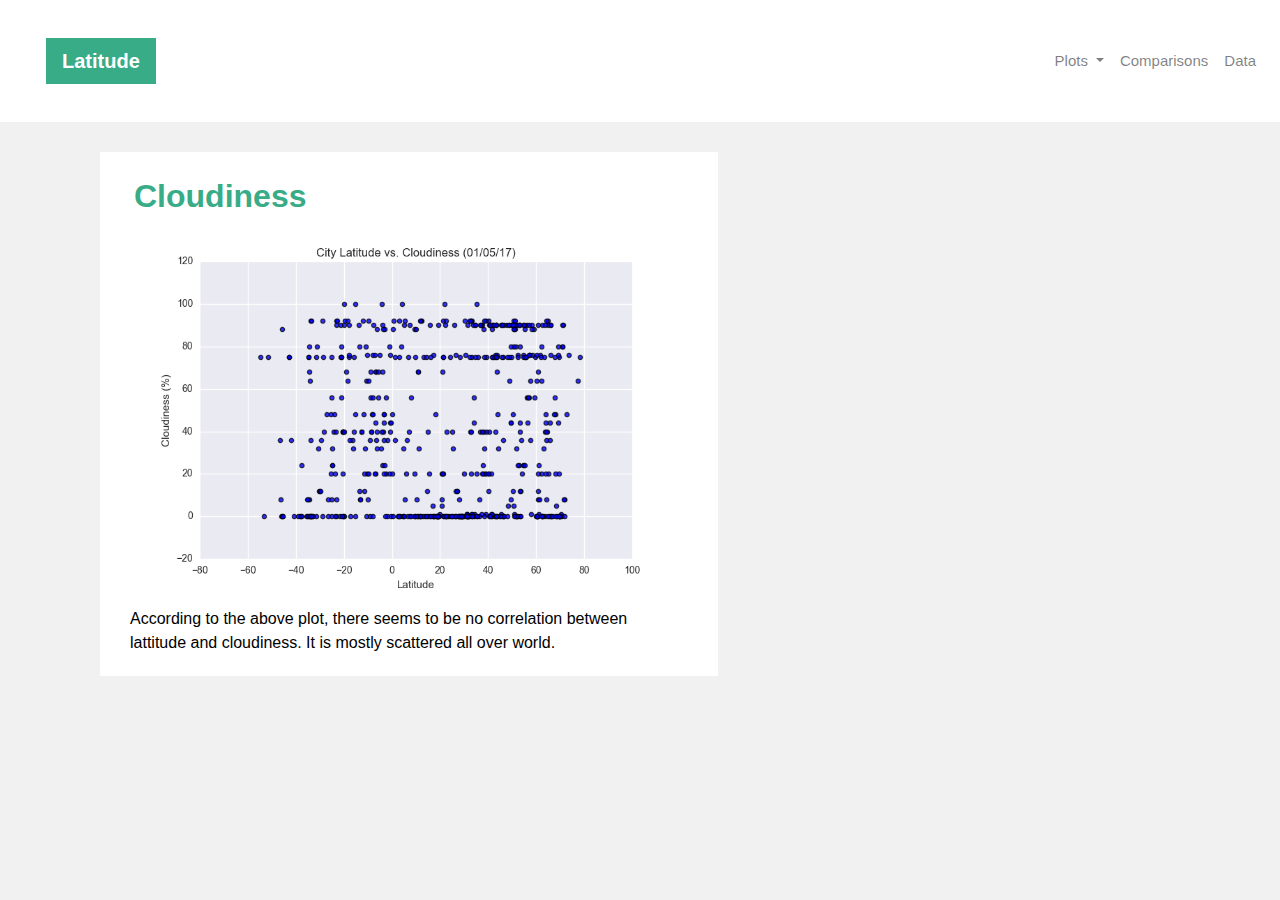
<file: cloudiness.html>
<!DOCTYPE html>
<html lang="en">

<head>
  <meta charset="UTF-8">
  <meta name="viewport" content="width=device-width, initial-scale=1.0">
  <title>Cloudiness</title>
  <link rel="stylesheet" href="https://stackpath.bootstrapcdn.com/bootstrap/4.3.1/css/bootstrap.min.css"
    integrity="sha384-ggOyR0iXCbMQv3Xipma34MD+dH/1fQ784/j6cY/iJTQUOhcWr7x9JvoRxT2MZw1T" crossorigin="anonymous">
  <link rel="stylesheet" href="styles.css">
</head>

<body>
  <div class="navigation">
    <nav class="navbar navbar-expand-lg navbar-light">
      <a class="navbar-brand" href="Weather.html">Latitude</a>
      <div class="collapse navbar-collapse" id="navbarNavDropdown">
        <ul class="navbar-nav ml-auto">
          <li class="nav-item dropdown">
            <a class="nav-link dropdown-toggle" href="#" id="navbarDropdownMenu" data-toggle="dropdown"
              aria-haspopup="true" aria-expanded="false">
              Plots
            </a>
            <div class="dropdown-menu" aria-labelledby="navbarDropdownMenu">
              <a class="dropdown-item" href="temperature.html">City Lattitude vs. Max Temperature</a>
              <a class="dropdown-item" href="humidity.html">City Lattitude vs. Humidity</a>
              <a class="dropdown-item active" href="cloudiness.html">City Lattitude vs. Cloudiness</a>
              <a class="dropdown-item" href="windspeed.html">City Lattitude vs. Wind Speed</a>
            </div>
          </li>
          <li class="nav-item">
            <a class="nav-link" href="comparisons.html">Comparisons</a>
          </li>
          <li class="nav-item">
            <a class="nav-link" href="data.html">Data </a>
          </li>
        </ul>
      </div>
    </nav>
  </div>
  <div class='container'>
    <div class='col-lg-7 col-md-12'>
      <div class='details'>
        <h2 class='header'> Cloudiness</h2>
        <img src='/Resources/Assets/Fig3.png' alt=Fig3>
        <p>According to the above plot, there seems to be no correlation between lattitude and cloudiness. It is mostly
          scattered all over world.</p>
      </div>
    </div>
  </div>
<script src="https://code.jquery.com/jquery-3.3.1.slim.min.js" integrity="sha384-q8i/X+965DzO0rT7abK41JStQIAqVgRVzpbzo5smXKp4YfRvH+8abtTE1Pi6jizo" crossorigin="anonymous"></script>
<script src="https://cdnjs.cloudflare.com/ajax/libs/popper.js/1.14.7/umd/popper.min.js" integrity="sha384-UO2eT0CpHqdSJQ6hJty5KVphtPhzWj9WO1clHTMGa3JDZwrnQq4sF86dIHNDz0W1" crossorigin="anonymous"></script>
<script src="https://stackpath.bootstrapcdn.com/bootstrap/4.3.1/js/bootstrap.min.js" integrity="sha384-JjSmVgyd0p3pXB1rRibZUAYoIIy6OrQ6VrjIEaFf/nJGzIxFDsf4x0xIM+B07jRM" crossorigin="anonymous"></script>
  
</body>

</html>
</file>
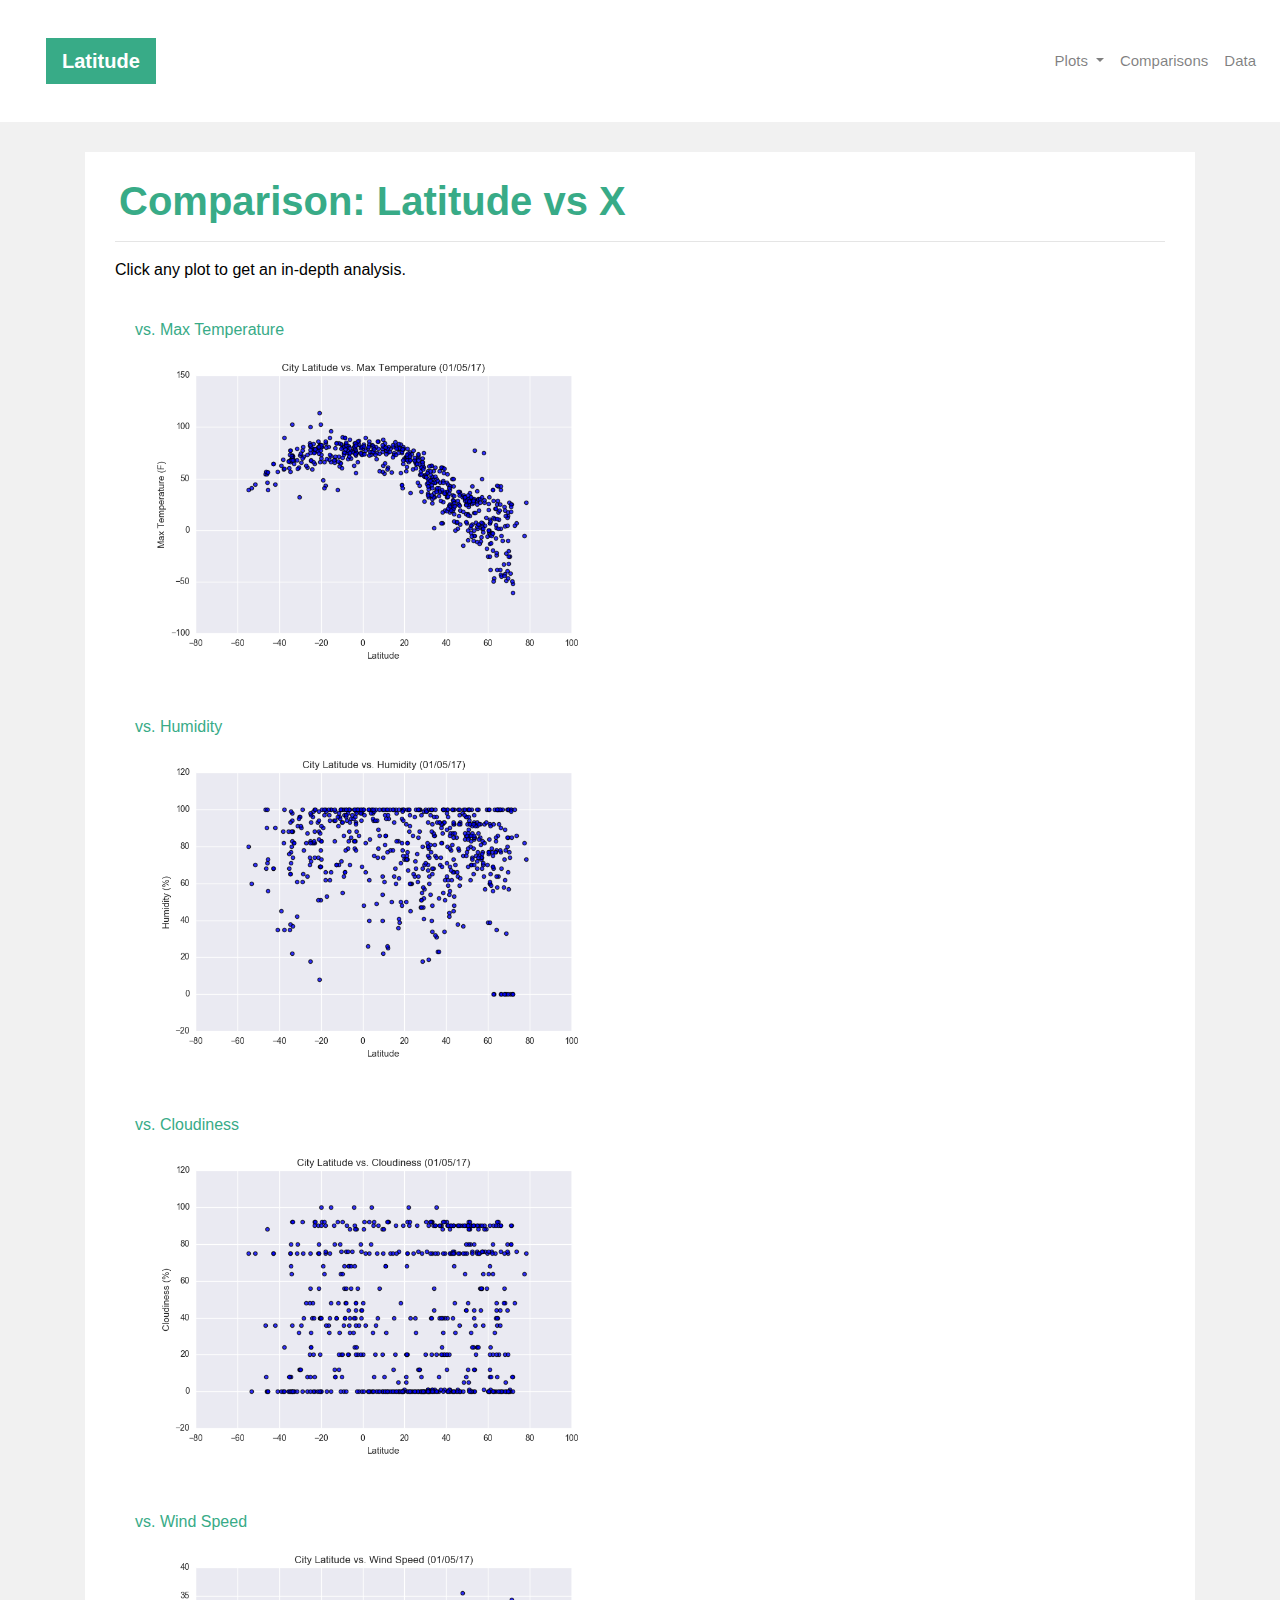
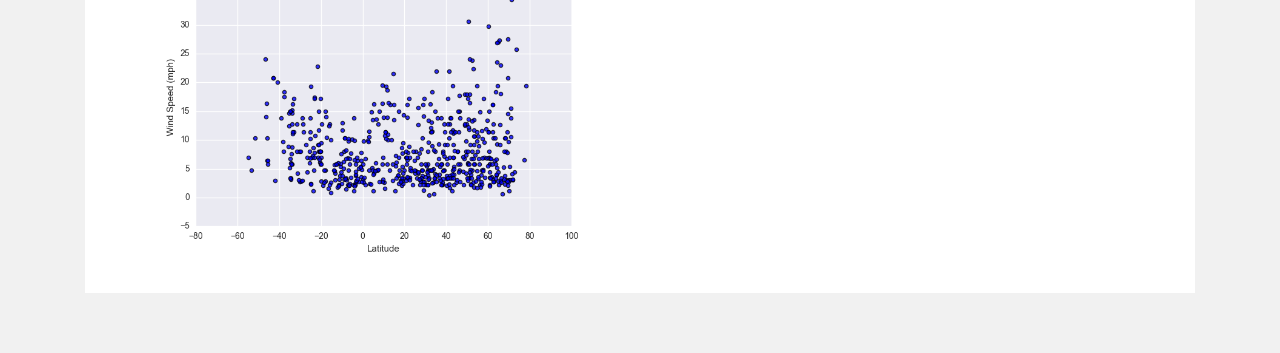
<file: comparisons.html>
<!DOCTYPE html>
<html lang="en">

<head>
  <meta charset="UTF-8">
  <meta name="viewport" content="width=device-width, initial-scale=1.0">
  <title>Comparisons</title>
  <link rel="stylesheet" href="https://stackpath.bootstrapcdn.com/bootstrap/4.3.1/css/bootstrap.min.css"
    integrity="sha384-ggOyR0iXCbMQv3Xipma34MD+dH/1fQ784/j6cY/iJTQUOhcWr7x9JvoRxT2MZw1T" crossorigin="anonymous">
  <link rel="stylesheet" href="styles.css">
</head>

<body>
  <div class="navigation">
    <nav class="navbar navbar-expand-lg navbar-light">
      <a class="navbar-brand" href="Weather.html">Latitude</a>
      <div class="collapse navbar-collapse" id="navbarNavDropdown">
        <ul class="navbar-nav ml-auto">
          <li class="nav-item dropdown">
            <a class="nav-link dropdown-toggle" href="#" id="navbarDropdownMenu" data-toggle="dropdown"
              aria-haspopup="true" aria-expanded="false">
              Plots
            </a>
            <div class="dropdown-menu" aria-labelledby="navbarDropdownMenu">
              <a class="dropdown-item" href="temperature.html">City Lattitude vs. Max Temperature</a>
              <a class="dropdown-item" href="humidity.html">City Lattitude vs. Humidity</a>
              <a class="dropdown-item" href="cloudiness.html">City Lattitude vs. Cloudiness</a>
              <a class="dropdown-item" href="windspeed.html">City Lattitude vs. Wind Speed</a>
            </div>
          </li>
          <li class="nav-item">
            <a class="nav-link" href="comparisons.html">Comparisons</a>
          </li>
          <li class="nav-item">
            <a class="nav-link" href="data.html">Data </a>
          </li>
        </ul>
      </div>
    </nav>
  </div>
  <div class="container">
    <div class='details'>
      <h1 class='header'>Comparison: Latitude vs X</h1>
      <hr>
      <p> Click any plot to get an in-depth analysis.</p>
      <div class="col-lg-6" style="padding: 20px;">
        <div class="visuals-header">vs. Max Temperature</div>
        <a href="temperature.html">
          <img src="/Resources/Assets/Fig1.png" alt="Latitude vs. Max Temperature" title="Latitude vs. Max Temperature"
            class="graphs">
        </a>
      </div>
      <div class="col-lg-6" style="padding: 20px;">
        <div class="visuals-header">vs. Humidity</div>
        <a href="humidity.html">
          <img src="/Resources/Assets/Fig2.png" alt="Latitude vs. Humidity" title="Latitude vs. Humidity"
            class="graphs">
        </a>
      </div>
      <div class="col-lg-6" style="padding: 20px;">
        <div class="visuals-header">vs. Cloudiness</div>
        <a href="cloudiness.html">
          <img src="/Resources/Assets/Fig3.png" alt="Latitude vs. Cloudiness" title="Latitude vs. Cloudiness"
            class="graphs">
        </a>
      </div>
      <div class="col-lg-6" style="padding: 20px;">
        <div class="visuals-header">vs. Wind Speed</div>
        <a href="windspeed.html">
          <img src="/Resources/Assets/Fig4.png" alt="Latitude vs. Wind Speed" title="Latitude vs. Wind Speed"
            class="graphs">
        </a>
      </div>
    </div>
  </div>
  <script src="https://code.jquery.com/jquery-3.3.1.slim.min.js" integrity="sha384-q8i/X+965DzO0rT7abK41JStQIAqVgRVzpbzo5smXKp4YfRvH+8abtTE1Pi6jizo" crossorigin="anonymous"></script>
  <script src="https://cdnjs.cloudflare.com/ajax/libs/popper.js/1.14.7/umd/popper.min.js" integrity="sha384-UO2eT0CpHqdSJQ6hJty5KVphtPhzWj9WO1clHTMGa3JDZwrnQq4sF86dIHNDz0W1" crossorigin="anonymous"></script>
  <script src="https://stackpath.bootstrapcdn.com/bootstrap/4.3.1/js/bootstrap.min.js" integrity="sha384-JjSmVgyd0p3pXB1rRibZUAYoIIy6OrQ6VrjIEaFf/nJGzIxFDsf4x0xIM+B07jRM" crossorigin="anonymous"></script>
  
</body>

</html>
</file>
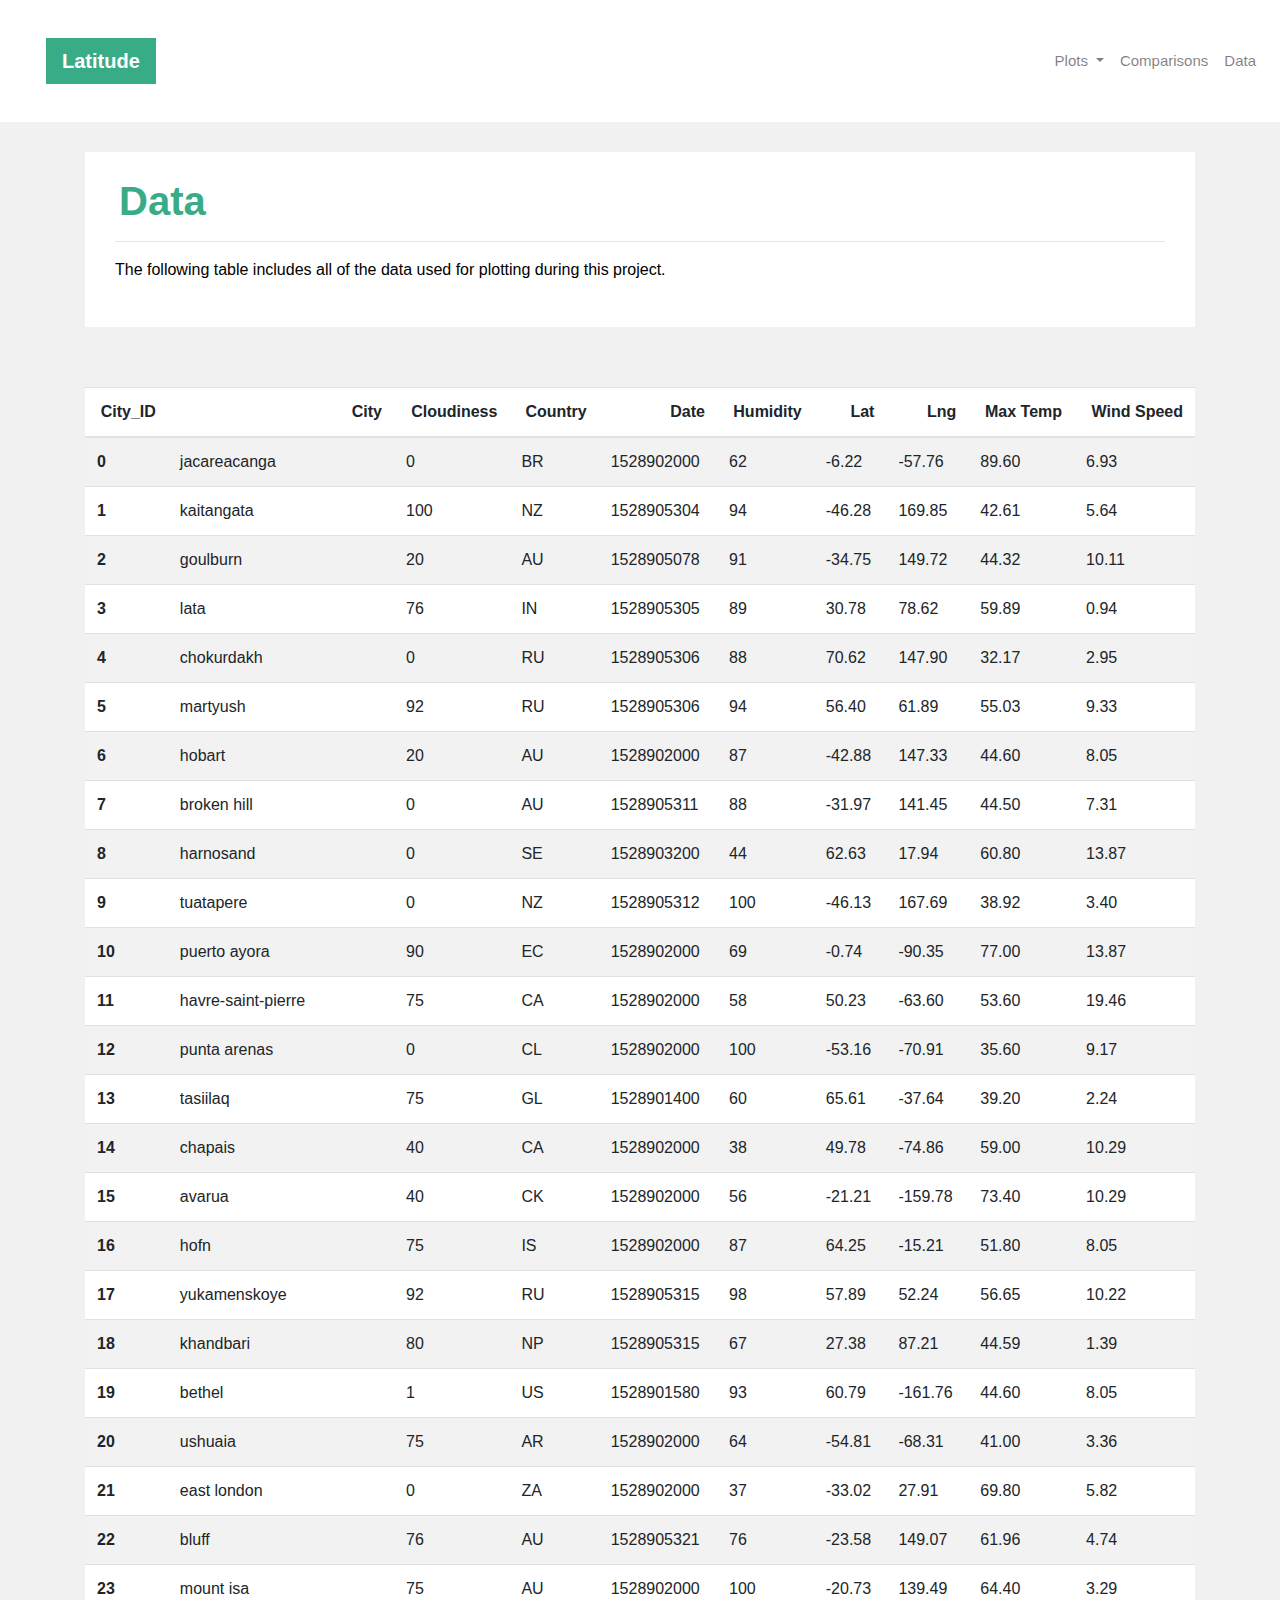
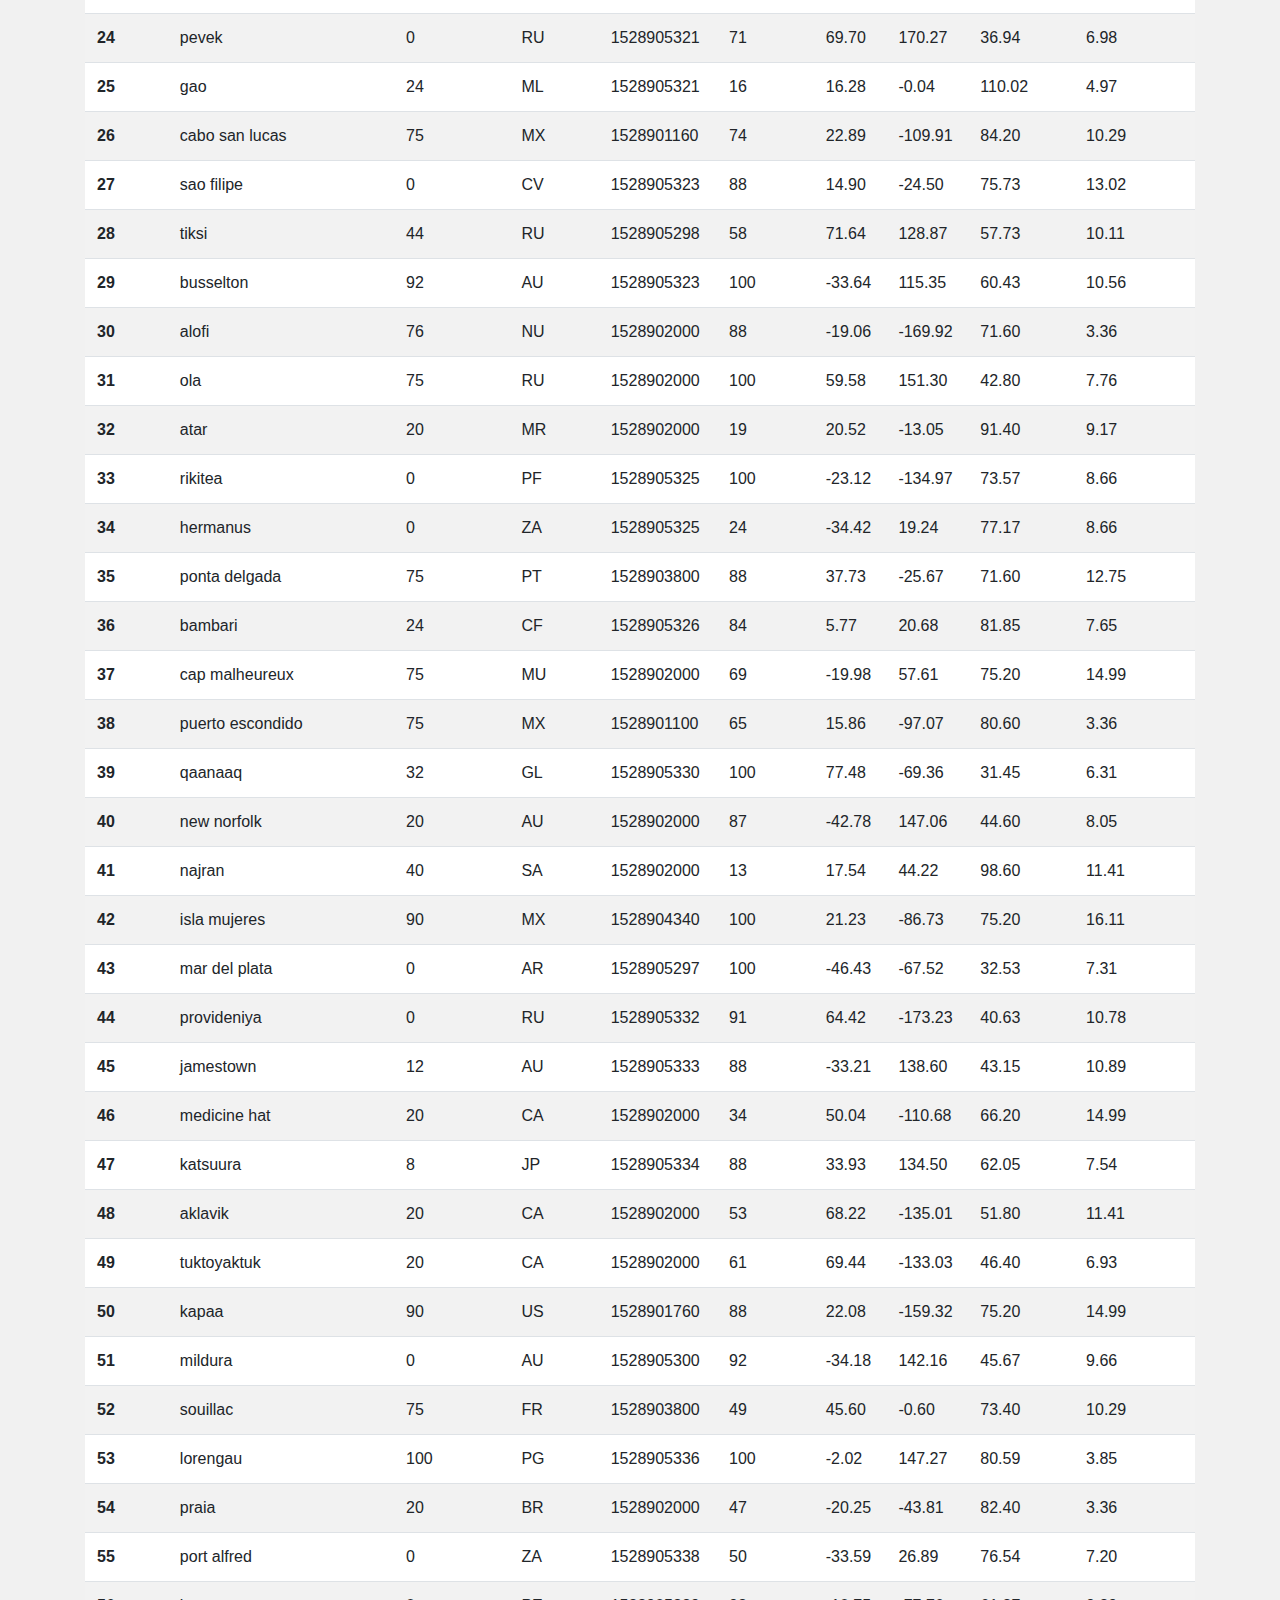
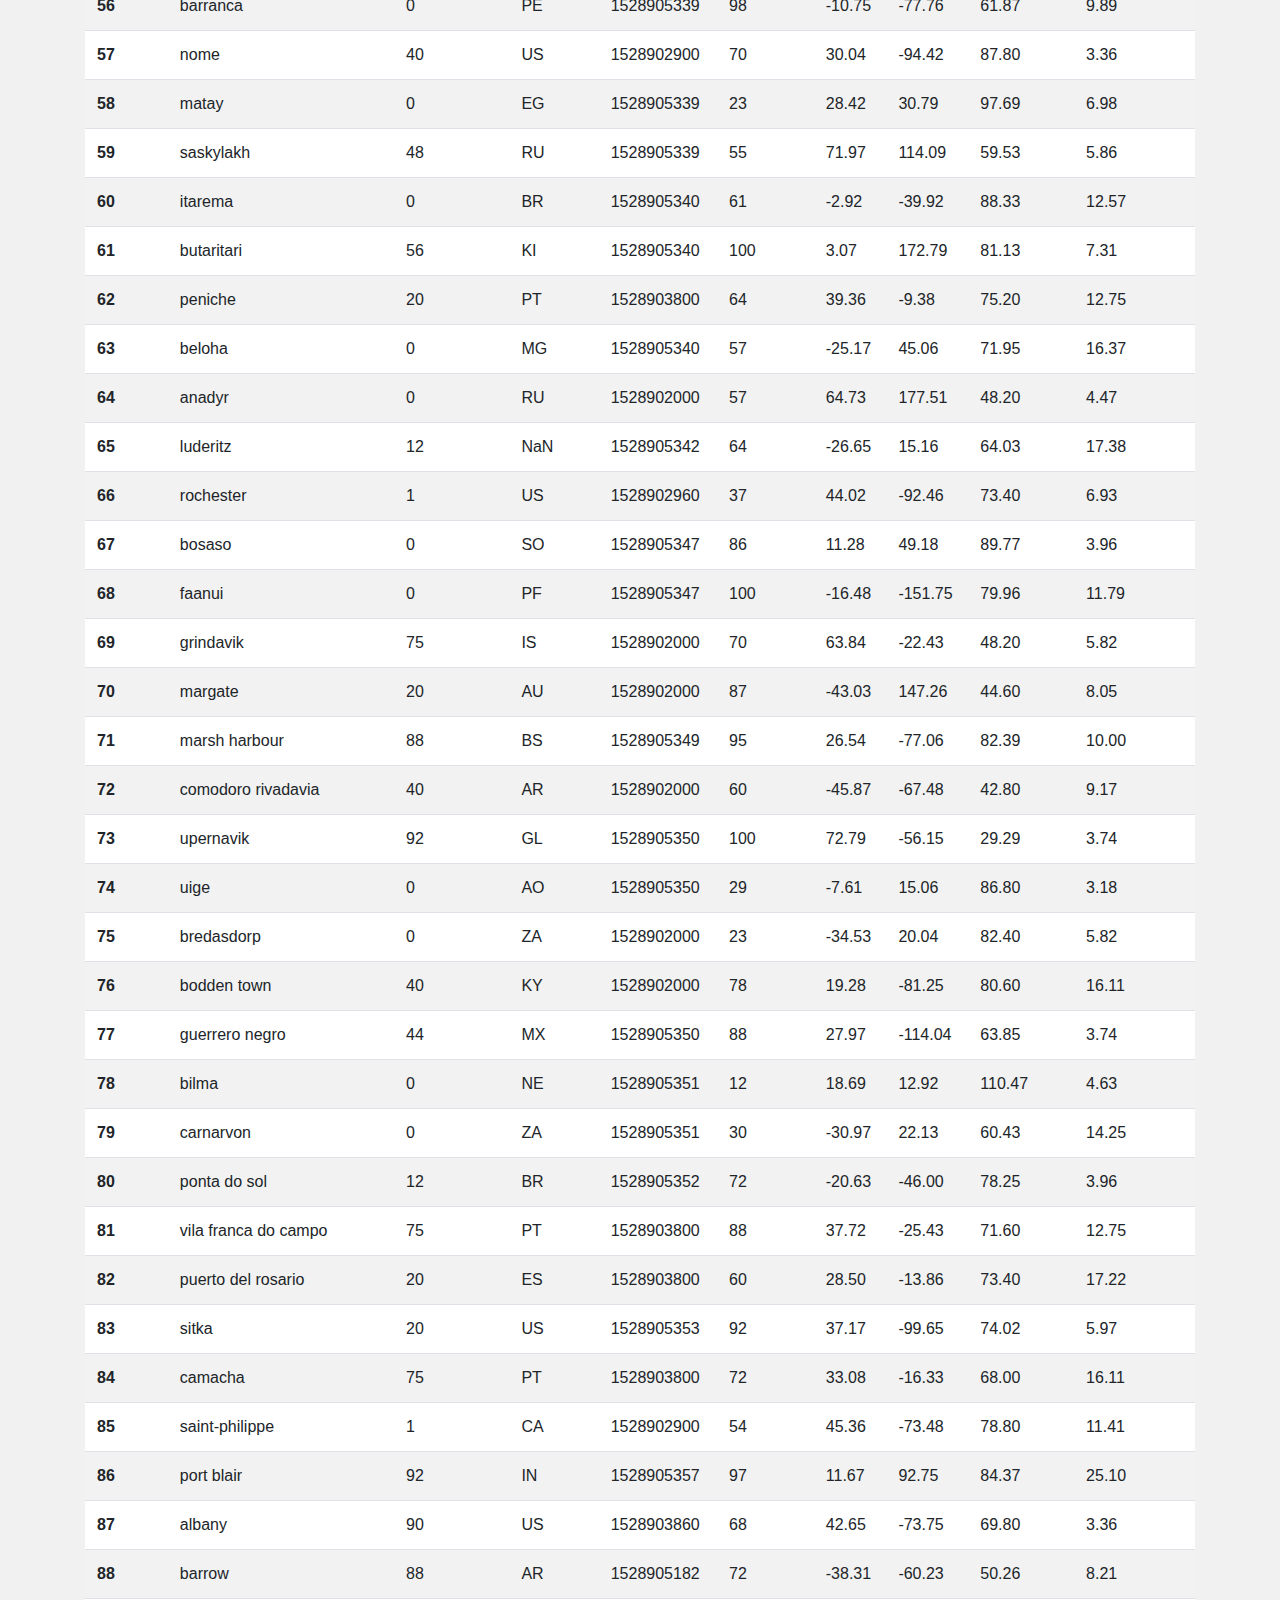
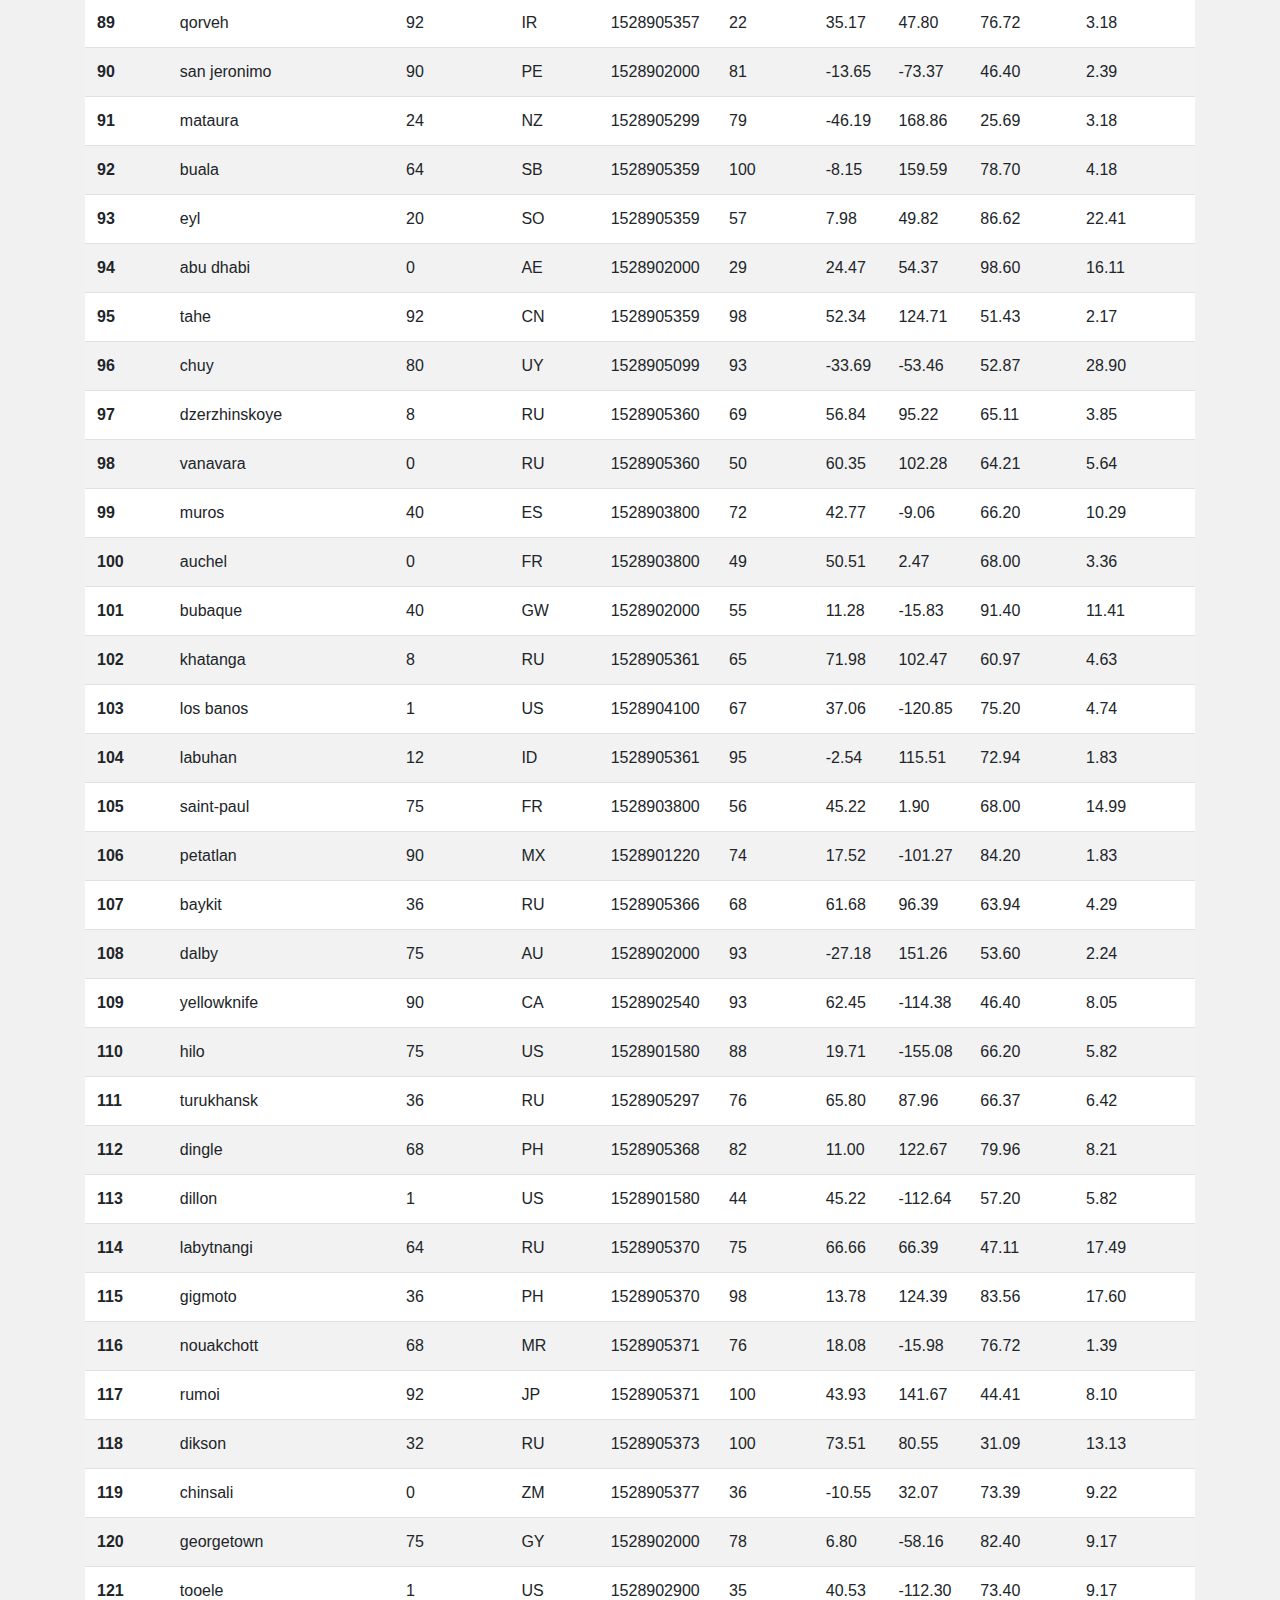
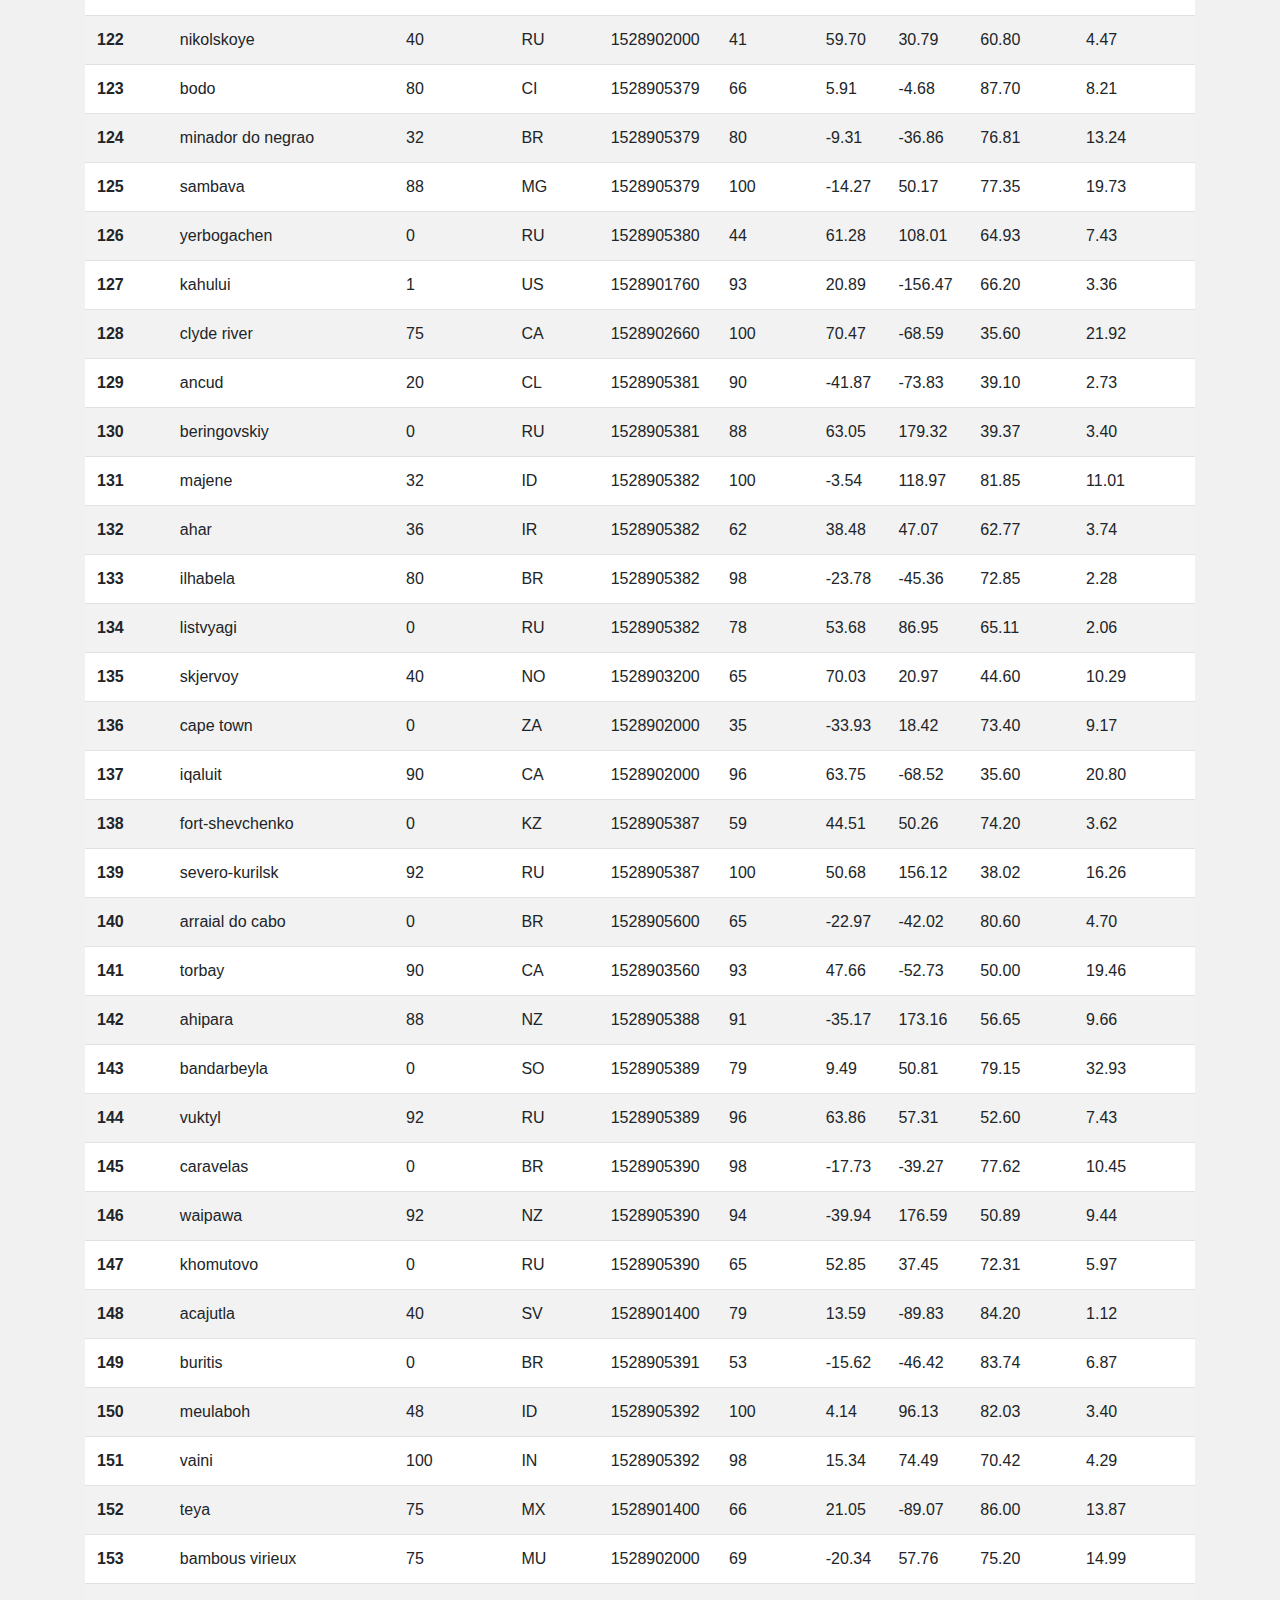
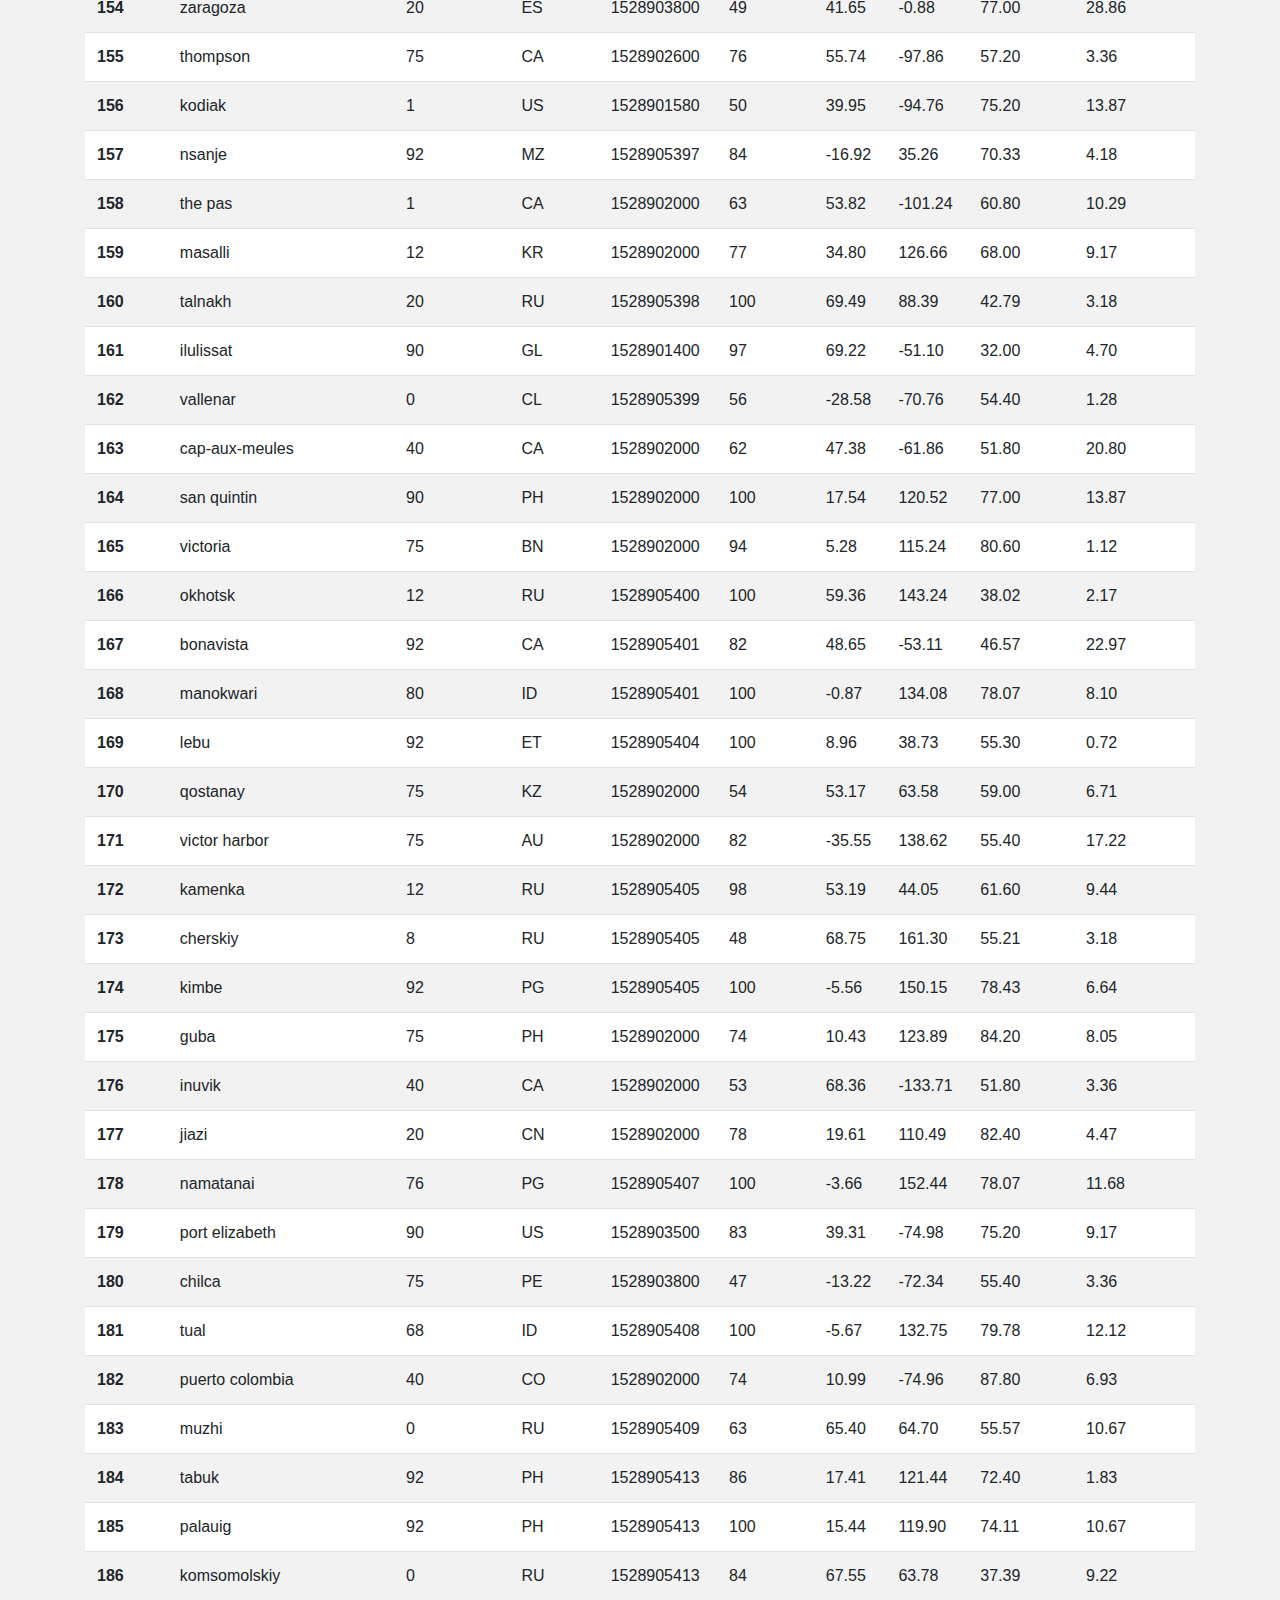
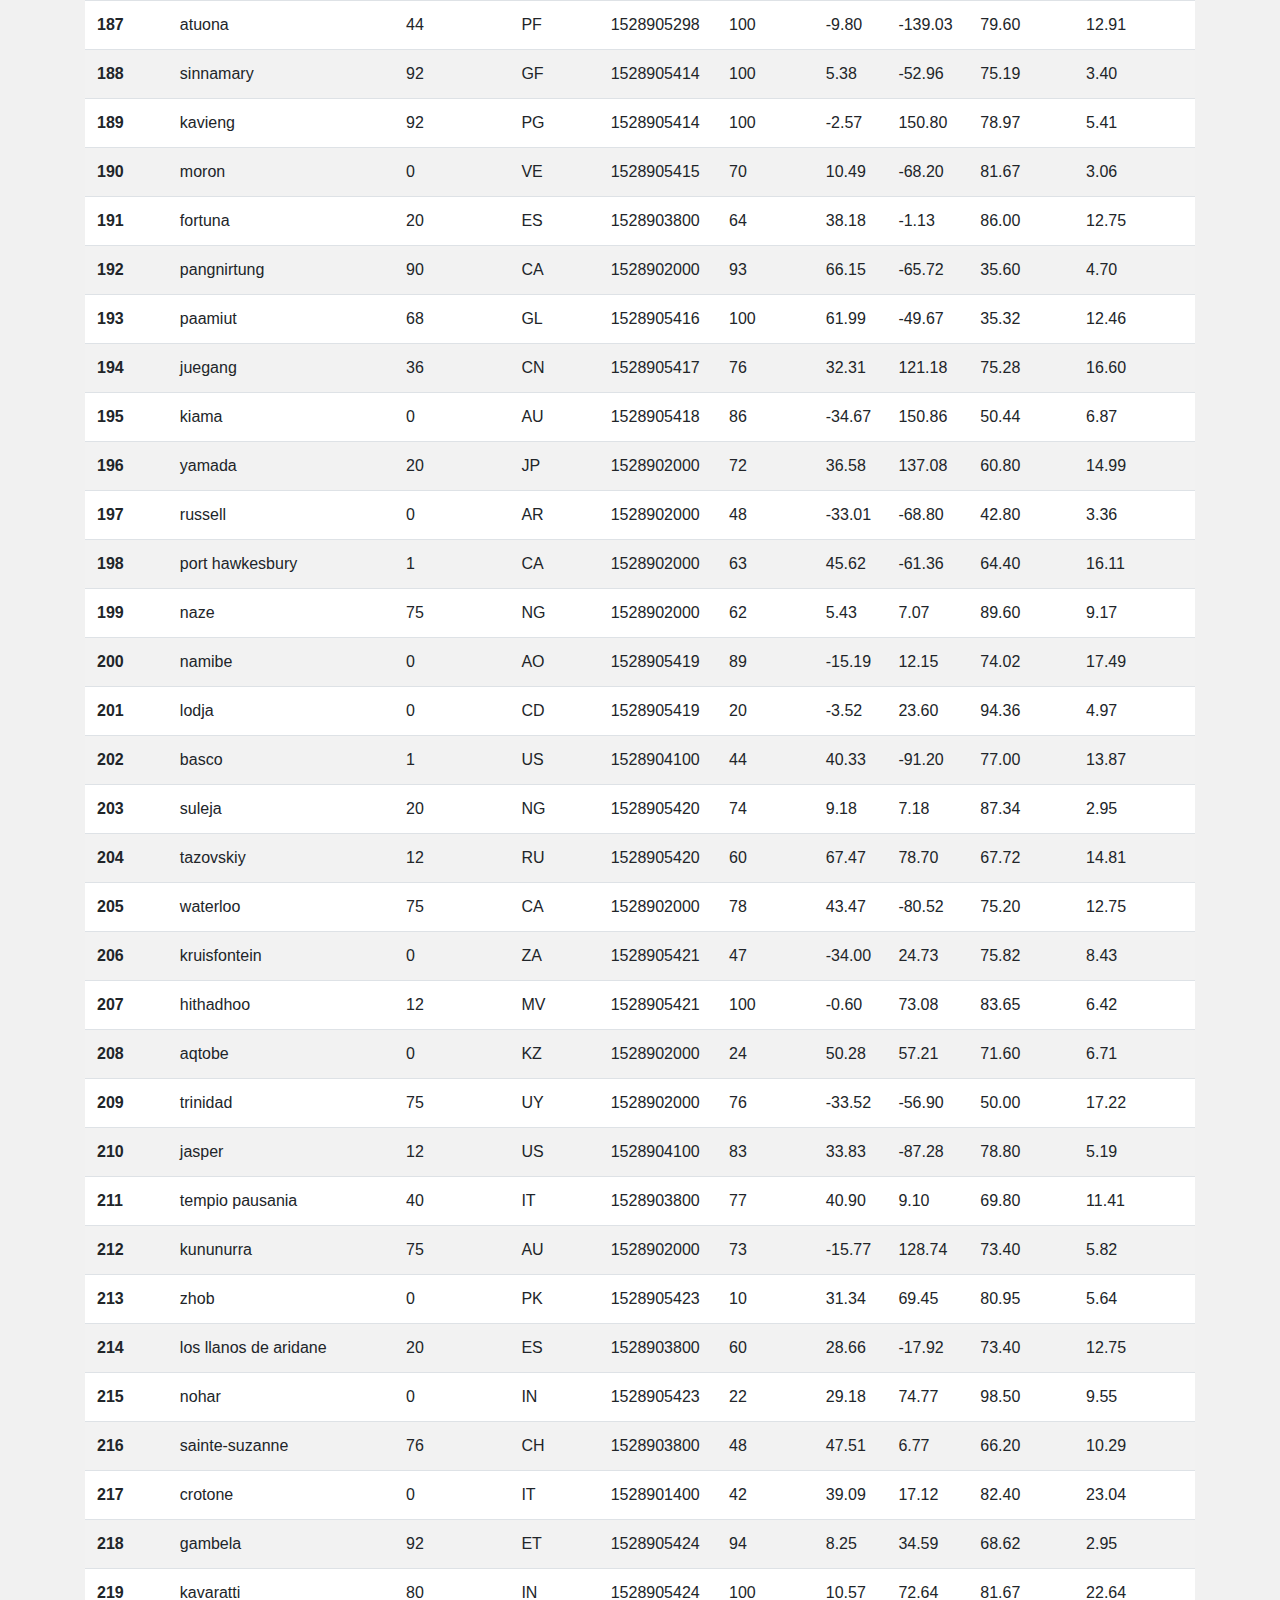
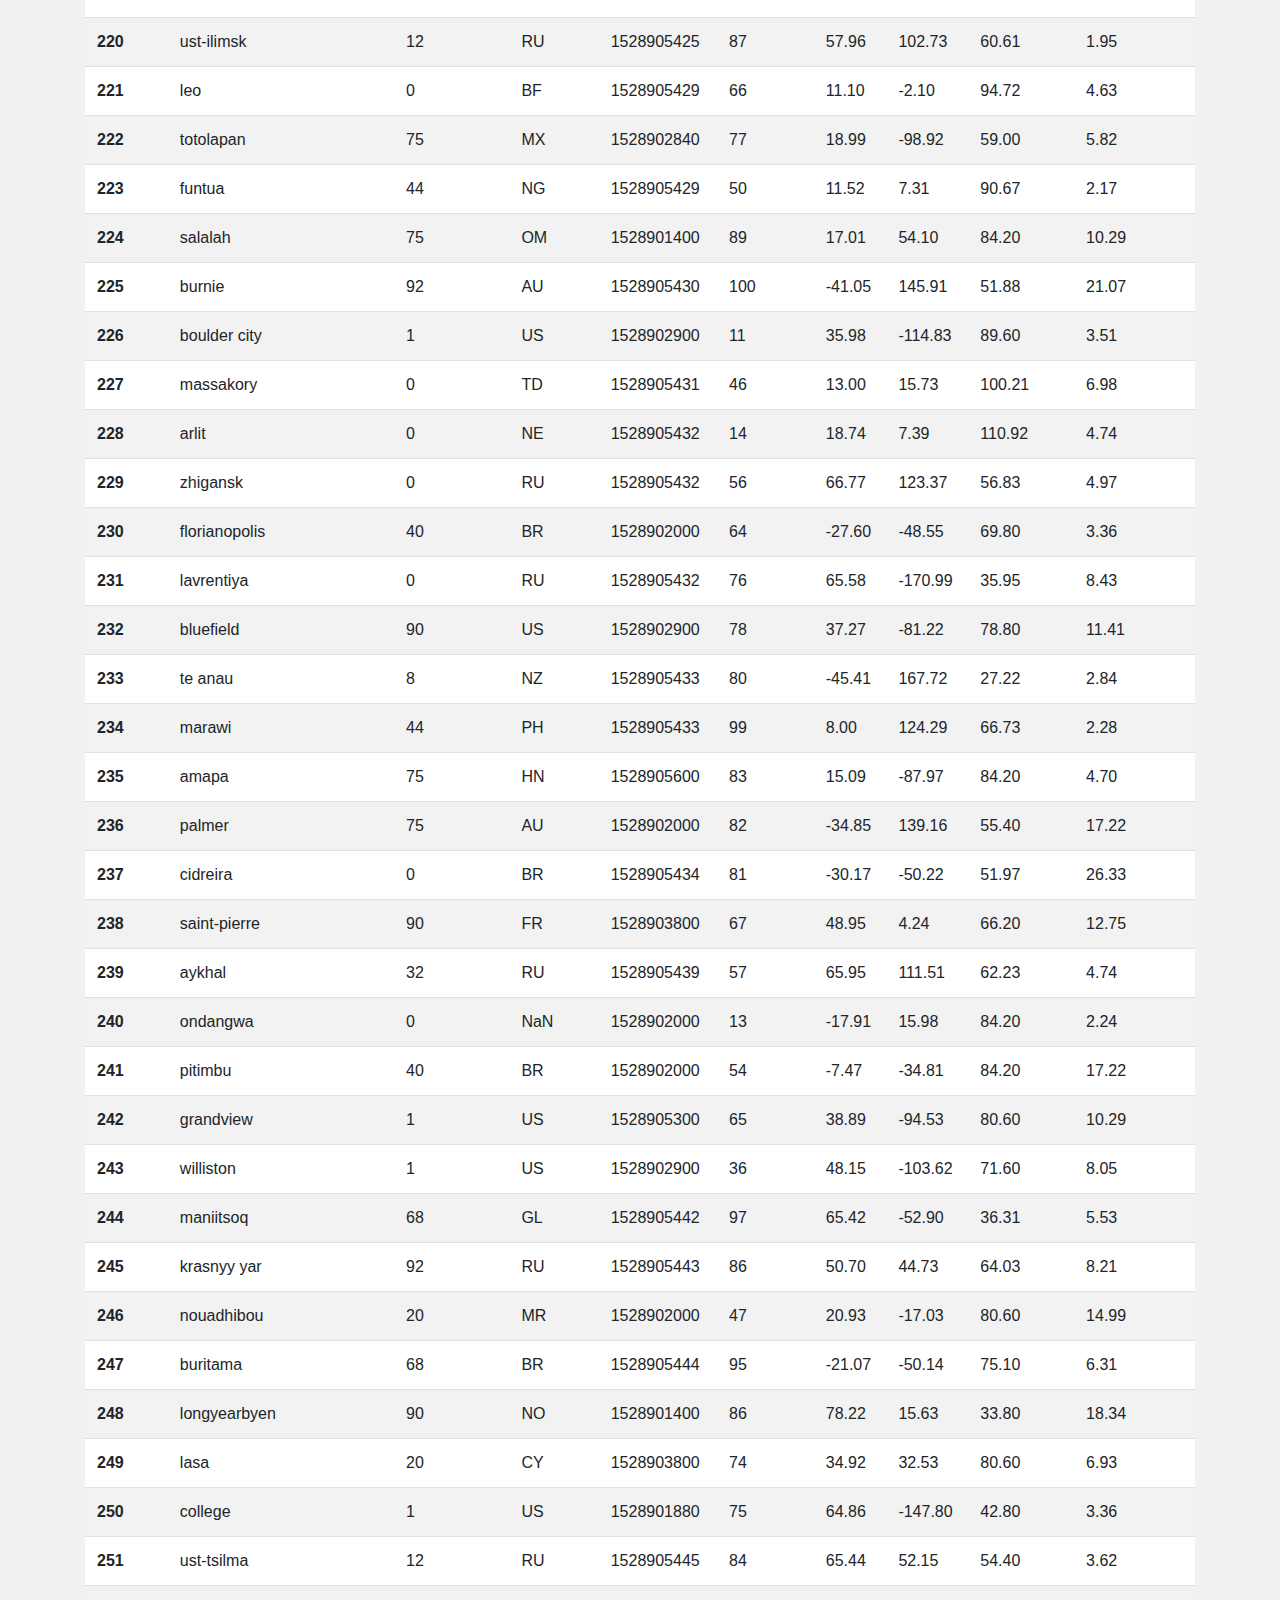
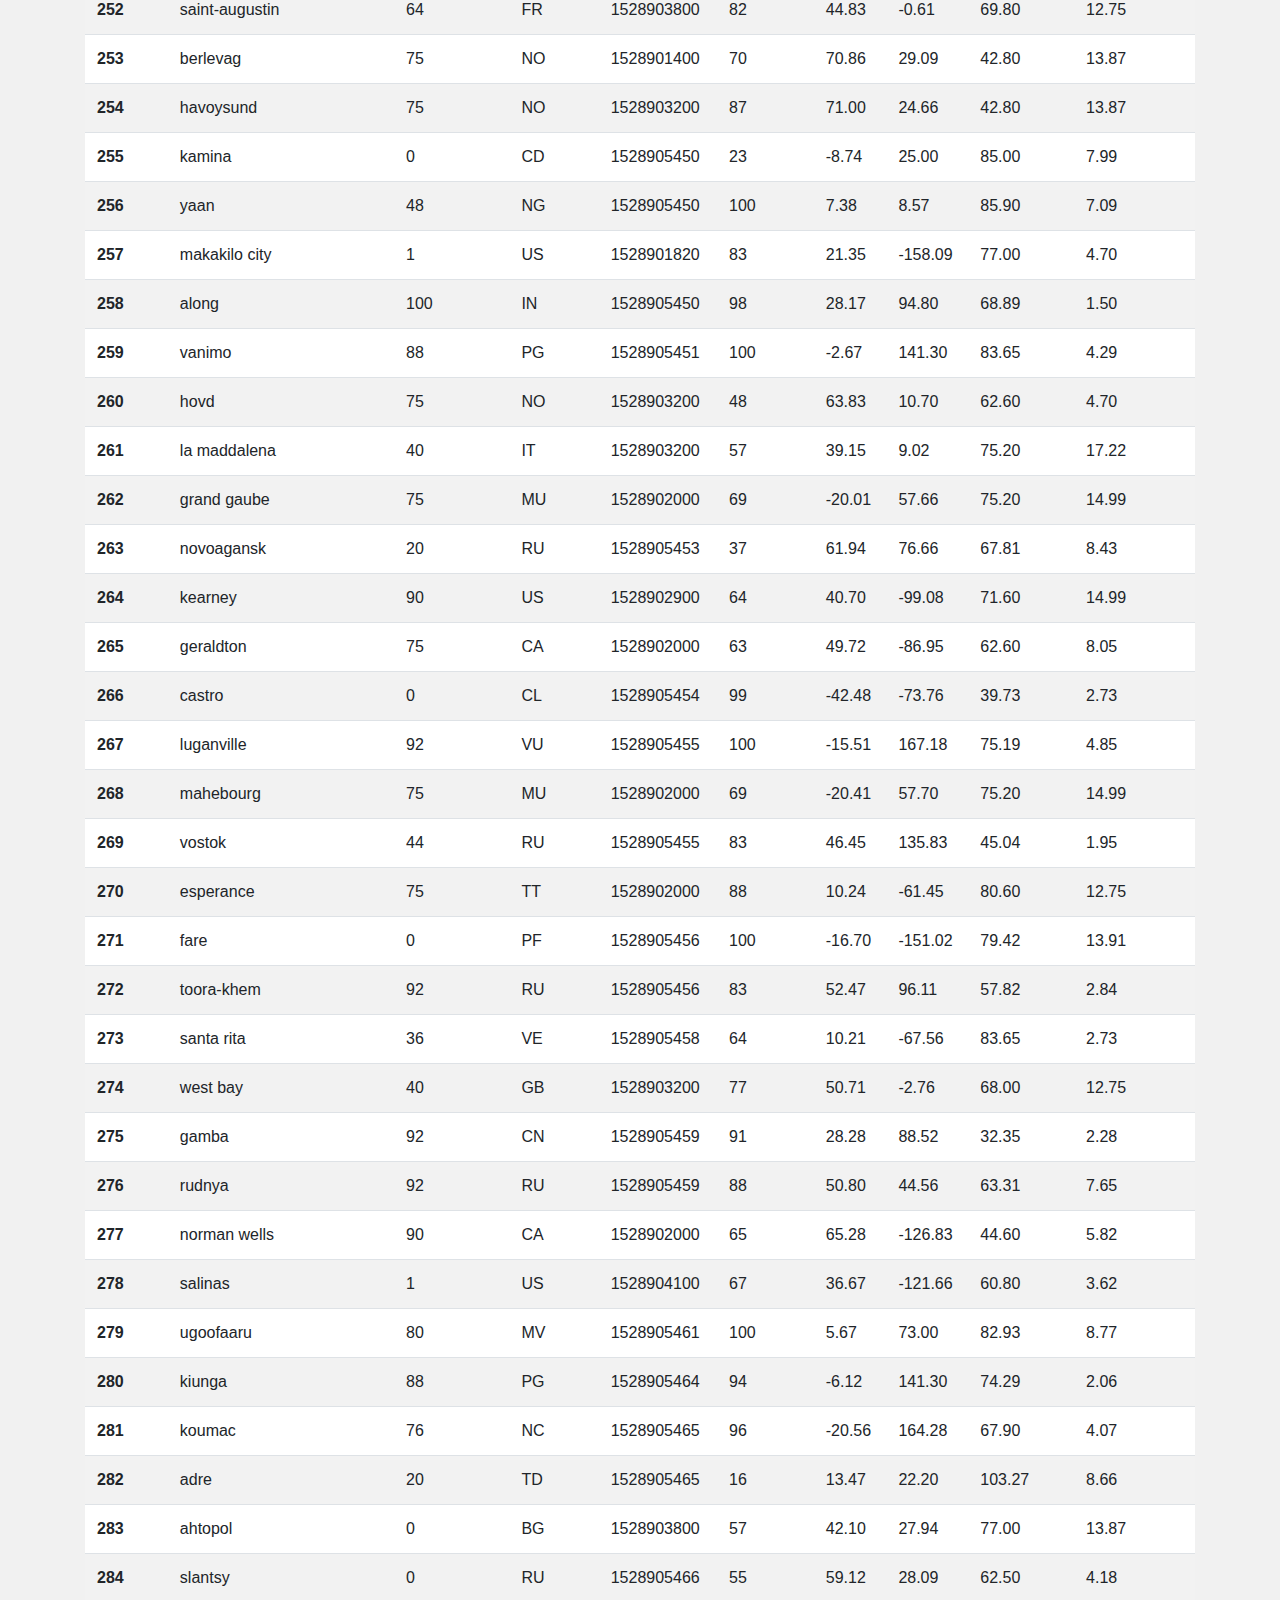
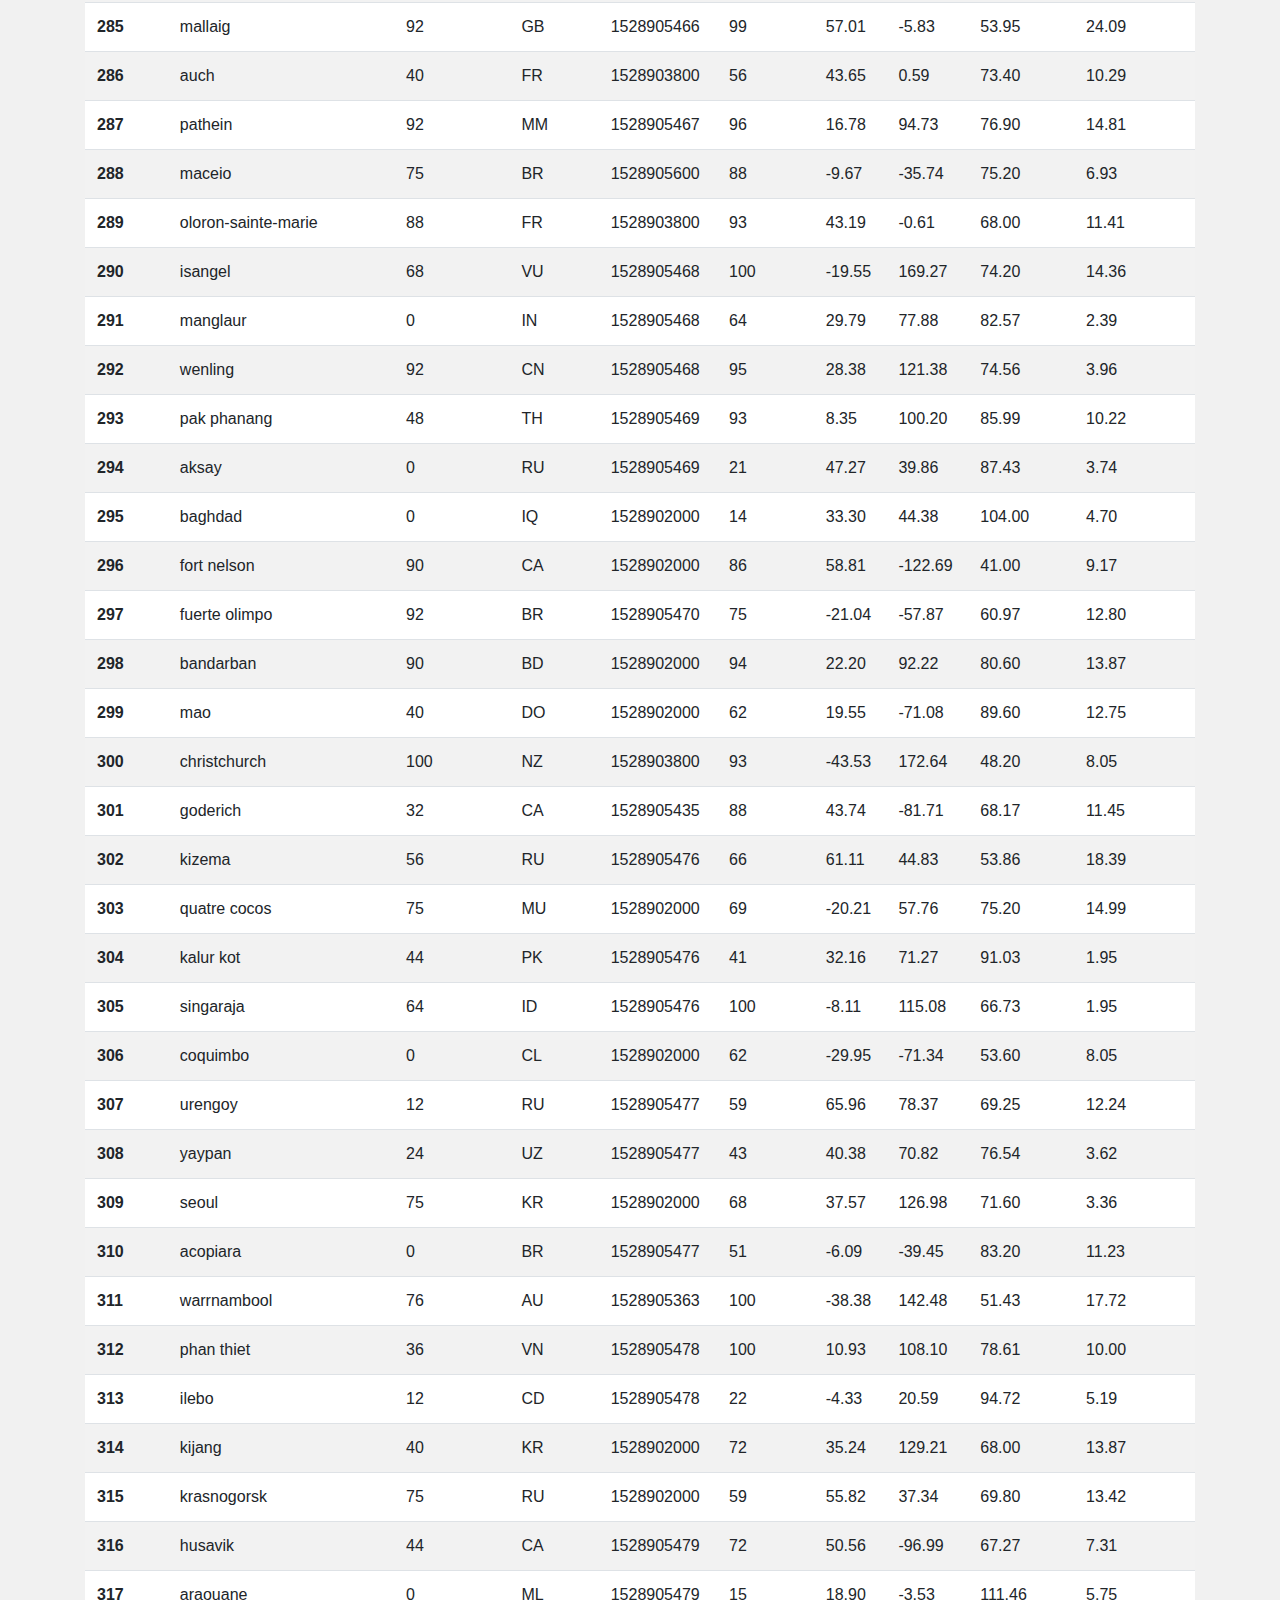
<file: data.html>
<!DOCTYPE html>
<html lang="en">

<head>
  <meta charset="UTF-8">
  <meta name="viewport" content="width=device-width, initial-scale=1.0">
  <title>Data</title>
  <link rel="stylesheet" href="https://stackpath.bootstrapcdn.com/bootstrap/4.3.1/css/bootstrap.min.css"
    integrity="sha384-ggOyR0iXCbMQv3Xipma34MD+dH/1fQ784/j6cY/iJTQUOhcWr7x9JvoRxT2MZw1T" crossorigin="anonymous">
  <link rel="stylesheet" href="styles.css">
</head>

<body>
  <div class="navigation">
    <nav class="navbar navbar-expand-lg navbar-light">
      <a class="navbar-brand" href="Weather.html">Latitude</a>
      <div class="collapse navbar-collapse" id="navbarNavDropdown">
        <ul class="navbar-nav ml-auto">
          <li class="nav-item dropdown">
            <a class="nav-link dropdown-toggle" href="#" id="navbarDropdownMenu" data-toggle="dropdown"
              aria-haspopup="true" aria-expanded="false">
              Plots
            </a>
            <div class="dropdown-menu" aria-labelledby="navbarDropdownMenu">
              <a class="dropdown-item" href="temperature.html">City Lattitude vs. Max Temperature</a>
              <a class="dropdown-item" href="humidity.html">City Lattitude vs. Humidity</a>
              <a class="dropdown-item" href="cloudiness.html">City Lattitude vs. Cloudiness</a>
              <a class="dropdown-item" href="windspeed.html">City Lattitude vs. Wind Speed</a>
            </div>
          </li>
          <li class="nav-item">
            <a class="nav-link" href="comparisons.html">Comparisons</a>
          </li>
          <li class="nav-item">
            <a class="nav-link" href="data.html">Data </a>
          </li>
        </ul>
      </div>
    </nav>
  </div>
  <div class="container">
    <div class='details'>
      <h1 class='header'>Data</h1>
      <hr>
      <p>The following table includes all of the data used for plotting during this project.</p>
      <br>
    </div>
    <div class="table-responsive" style="overflow-x:auto; overflow-y:auto; max-width: auto;">
      <table class="table table-striped">
        <thead>
          <tr style="text-align: right;">
            <th>City_ID</th>
            <th>City</th>
            <th>Cloudiness</th>
            <th>Country</th>
            <th>Date</th>
            <th>Humidity</th>
            <th>Lat</th>
            <th>Lng</th>
            <th>Max Temp</th>
            <th>Wind Speed</th>
          </tr>
        </thead>
        <tbody>
          <tr>
            <th>0</th>
            <td>jacareacanga</td>
            <td>0</td>
            <td>BR</td>
            <td>1528902000</td>
            <td>62</td>
            <td>-6.22</td>
            <td>-57.76</td>
            <td>89.60</td>
            <td>6.93</td>
          </tr>
          <tr>
            <th>1</th>
            <td>kaitangata</td>
            <td>100</td>
            <td>NZ</td>
            <td>1528905304</td>
            <td>94</td>
            <td>-46.28</td>
            <td>169.85</td>
            <td>42.61</td>
            <td>5.64</td>
          </tr>
          <tr>
            <th>2</th>
            <td>goulburn</td>
            <td>20</td>
            <td>AU</td>
            <td>1528905078</td>
            <td>91</td>
            <td>-34.75</td>
            <td>149.72</td>
            <td>44.32</td>
            <td>10.11</td>
          </tr>
          <tr>
            <th>3</th>
            <td>lata</td>
            <td>76</td>
            <td>IN</td>
            <td>1528905305</td>
            <td>89</td>
            <td>30.78</td>
            <td>78.62</td>
            <td>59.89</td>
            <td>0.94</td>
          </tr>
          <tr>
            <th>4</th>
            <td>chokurdakh</td>
            <td>0</td>
            <td>RU</td>
            <td>1528905306</td>
            <td>88</td>
            <td>70.62</td>
            <td>147.90</td>
            <td>32.17</td>
            <td>2.95</td>
          </tr>
          <tr>
            <th>5</th>
            <td>martyush</td>
            <td>92</td>
            <td>RU</td>
            <td>1528905306</td>
            <td>94</td>
            <td>56.40</td>
            <td>61.89</td>
            <td>55.03</td>
            <td>9.33</td>
          </tr>
          <tr>
            <th>6</th>
            <td>hobart</td>
            <td>20</td>
            <td>AU</td>
            <td>1528902000</td>
            <td>87</td>
            <td>-42.88</td>
            <td>147.33</td>
            <td>44.60</td>
            <td>8.05</td>
          </tr>
          <tr>
            <th>7</th>
            <td>broken hill</td>
            <td>0</td>
            <td>AU</td>
            <td>1528905311</td>
            <td>88</td>
            <td>-31.97</td>
            <td>141.45</td>
            <td>44.50</td>
            <td>7.31</td>
          </tr>
          <tr>
            <th>8</th>
            <td>harnosand</td>
            <td>0</td>
            <td>SE</td>
            <td>1528903200</td>
            <td>44</td>
            <td>62.63</td>
            <td>17.94</td>
            <td>60.80</td>
            <td>13.87</td>
          </tr>
          <tr>
            <th>9</th>
            <td>tuatapere</td>
            <td>0</td>
            <td>NZ</td>
            <td>1528905312</td>
            <td>100</td>
            <td>-46.13</td>
            <td>167.69</td>
            <td>38.92</td>
            <td>3.40</td>
          </tr>
          <tr>
            <th>10</th>
            <td>puerto ayora</td>
            <td>90</td>
            <td>EC</td>
            <td>1528902000</td>
            <td>69</td>
            <td>-0.74</td>
            <td>-90.35</td>
            <td>77.00</td>
            <td>13.87</td>
          </tr>
          <tr>
            <th>11</th>
            <td>havre-saint-pierre</td>
            <td>75</td>
            <td>CA</td>
            <td>1528902000</td>
            <td>58</td>
            <td>50.23</td>
            <td>-63.60</td>
            <td>53.60</td>
            <td>19.46</td>
          </tr>
          <tr>
            <th>12</th>
            <td>punta arenas</td>
            <td>0</td>
            <td>CL</td>
            <td>1528902000</td>
            <td>100</td>
            <td>-53.16</td>
            <td>-70.91</td>
            <td>35.60</td>
            <td>9.17</td>
          </tr>
          <tr>
            <th>13</th>
            <td>tasiilaq</td>
            <td>75</td>
            <td>GL</td>
            <td>1528901400</td>
            <td>60</td>
            <td>65.61</td>
            <td>-37.64</td>
            <td>39.20</td>
            <td>2.24</td>
          </tr>
          <tr>
            <th>14</th>
            <td>chapais</td>
            <td>40</td>
            <td>CA</td>
            <td>1528902000</td>
            <td>38</td>
            <td>49.78</td>
            <td>-74.86</td>
            <td>59.00</td>
            <td>10.29</td>
          </tr>
          <tr>
            <th>15</th>
            <td>avarua</td>
            <td>40</td>
            <td>CK</td>
            <td>1528902000</td>
            <td>56</td>
            <td>-21.21</td>
            <td>-159.78</td>
            <td>73.40</td>
            <td>10.29</td>
          </tr>
          <tr>
            <th>16</th>
            <td>hofn</td>
            <td>75</td>
            <td>IS</td>
            <td>1528902000</td>
            <td>87</td>
            <td>64.25</td>
            <td>-15.21</td>
            <td>51.80</td>
            <td>8.05</td>
          </tr>
          <tr>
            <th>17</th>
            <td>yukamenskoye</td>
            <td>92</td>
            <td>RU</td>
            <td>1528905315</td>
            <td>98</td>
            <td>57.89</td>
            <td>52.24</td>
            <td>56.65</td>
            <td>10.22</td>
          </tr>
          <tr>
            <th>18</th>
            <td>khandbari</td>
            <td>80</td>
            <td>NP</td>
            <td>1528905315</td>
            <td>67</td>
            <td>27.38</td>
            <td>87.21</td>
            <td>44.59</td>
            <td>1.39</td>
          </tr>
          <tr>
            <th>19</th>
            <td>bethel</td>
            <td>1</td>
            <td>US</td>
            <td>1528901580</td>
            <td>93</td>
            <td>60.79</td>
            <td>-161.76</td>
            <td>44.60</td>
            <td>8.05</td>
          </tr>
          <tr>
            <th>20</th>
            <td>ushuaia</td>
            <td>75</td>
            <td>AR</td>
            <td>1528902000</td>
            <td>64</td>
            <td>-54.81</td>
            <td>-68.31</td>
            <td>41.00</td>
            <td>3.36</td>
          </tr>
          <tr>
            <th>21</th>
            <td>east london</td>
            <td>0</td>
            <td>ZA</td>
            <td>1528902000</td>
            <td>37</td>
            <td>-33.02</td>
            <td>27.91</td>
            <td>69.80</td>
            <td>5.82</td>
          </tr>
          <tr>
            <th>22</th>
            <td>bluff</td>
            <td>76</td>
            <td>AU</td>
            <td>1528905321</td>
            <td>76</td>
            <td>-23.58</td>
            <td>149.07</td>
            <td>61.96</td>
            <td>4.74</td>
          </tr>
          <tr>
            <th>23</th>
            <td>mount isa</td>
            <td>75</td>
            <td>AU</td>
            <td>1528902000</td>
            <td>100</td>
            <td>-20.73</td>
            <td>139.49</td>
            <td>64.40</td>
            <td>3.29</td>
          </tr>
          <tr>
            <th>24</th>
            <td>pevek</td>
            <td>0</td>
            <td>RU</td>
            <td>1528905321</td>
            <td>71</td>
            <td>69.70</td>
            <td>170.27</td>
            <td>36.94</td>
            <td>6.98</td>
          </tr>
          <tr>
            <th>25</th>
            <td>gao</td>
            <td>24</td>
            <td>ML</td>
            <td>1528905321</td>
            <td>16</td>
            <td>16.28</td>
            <td>-0.04</td>
            <td>110.02</td>
            <td>4.97</td>
          </tr>
          <tr>
            <th>26</th>
            <td>cabo san lucas</td>
            <td>75</td>
            <td>MX</td>
            <td>1528901160</td>
            <td>74</td>
            <td>22.89</td>
            <td>-109.91</td>
            <td>84.20</td>
            <td>10.29</td>
          </tr>
          <tr>
            <th>27</th>
            <td>sao filipe</td>
            <td>0</td>
            <td>CV</td>
            <td>1528905323</td>
            <td>88</td>
            <td>14.90</td>
            <td>-24.50</td>
            <td>75.73</td>
            <td>13.02</td>
          </tr>
          <tr>
            <th>28</th>
            <td>tiksi</td>
            <td>44</td>
            <td>RU</td>
            <td>1528905298</td>
            <td>58</td>
            <td>71.64</td>
            <td>128.87</td>
            <td>57.73</td>
            <td>10.11</td>
          </tr>
          <tr>
            <th>29</th>
            <td>busselton</td>
            <td>92</td>
            <td>AU</td>
            <td>1528905323</td>
            <td>100</td>
            <td>-33.64</td>
            <td>115.35</td>
            <td>60.43</td>
            <td>10.56</td>
          </tr>
          <tr>
            <th>30</th>
            <td>alofi</td>
            <td>76</td>
            <td>NU</td>
            <td>1528902000</td>
            <td>88</td>
            <td>-19.06</td>
            <td>-169.92</td>
            <td>71.60</td>
            <td>3.36</td>
          </tr>
          <tr>
            <th>31</th>
            <td>ola</td>
            <td>75</td>
            <td>RU</td>
            <td>1528902000</td>
            <td>100</td>
            <td>59.58</td>
            <td>151.30</td>
            <td>42.80</td>
            <td>7.76</td>
          </tr>
          <tr>
            <th>32</th>
            <td>atar</td>
            <td>20</td>
            <td>MR</td>
            <td>1528902000</td>
            <td>19</td>
            <td>20.52</td>
            <td>-13.05</td>
            <td>91.40</td>
            <td>9.17</td>
          </tr>
          <tr>
            <th>33</th>
            <td>rikitea</td>
            <td>0</td>
            <td>PF</td>
            <td>1528905325</td>
            <td>100</td>
            <td>-23.12</td>
            <td>-134.97</td>
            <td>73.57</td>
            <td>8.66</td>
          </tr>
          <tr>
            <th>34</th>
            <td>hermanus</td>
            <td>0</td>
            <td>ZA</td>
            <td>1528905325</td>
            <td>24</td>
            <td>-34.42</td>
            <td>19.24</td>
            <td>77.17</td>
            <td>8.66</td>
          </tr>
          <tr>
            <th>35</th>
            <td>ponta delgada</td>
            <td>75</td>
            <td>PT</td>
            <td>1528903800</td>
            <td>88</td>
            <td>37.73</td>
            <td>-25.67</td>
            <td>71.60</td>
            <td>12.75</td>
          </tr>
          <tr>
            <th>36</th>
            <td>bambari</td>
            <td>24</td>
            <td>CF</td>
            <td>1528905326</td>
            <td>84</td>
            <td>5.77</td>
            <td>20.68</td>
            <td>81.85</td>
            <td>7.65</td>
          </tr>
          <tr>
            <th>37</th>
            <td>cap malheureux</td>
            <td>75</td>
            <td>MU</td>
            <td>1528902000</td>
            <td>69</td>
            <td>-19.98</td>
            <td>57.61</td>
            <td>75.20</td>
            <td>14.99</td>
          </tr>
          <tr>
            <th>38</th>
            <td>puerto escondido</td>
            <td>75</td>
            <td>MX</td>
            <td>1528901100</td>
            <td>65</td>
            <td>15.86</td>
            <td>-97.07</td>
            <td>80.60</td>
            <td>3.36</td>
          </tr>
          <tr>
            <th>39</th>
            <td>qaanaaq</td>
            <td>32</td>
            <td>GL</td>
            <td>1528905330</td>
            <td>100</td>
            <td>77.48</td>
            <td>-69.36</td>
            <td>31.45</td>
            <td>6.31</td>
          </tr>
          <tr>
            <th>40</th>
            <td>new norfolk</td>
            <td>20</td>
            <td>AU</td>
            <td>1528902000</td>
            <td>87</td>
            <td>-42.78</td>
            <td>147.06</td>
            <td>44.60</td>
            <td>8.05</td>
          </tr>
          <tr>
            <th>41</th>
            <td>najran</td>
            <td>40</td>
            <td>SA</td>
            <td>1528902000</td>
            <td>13</td>
            <td>17.54</td>
            <td>44.22</td>
            <td>98.60</td>
            <td>11.41</td>
          </tr>
          <tr>
            <th>42</th>
            <td>isla mujeres</td>
            <td>90</td>
            <td>MX</td>
            <td>1528904340</td>
            <td>100</td>
            <td>21.23</td>
            <td>-86.73</td>
            <td>75.20</td>
            <td>16.11</td>
          </tr>
          <tr>
            <th>43</th>
            <td>mar del plata</td>
            <td>0</td>
            <td>AR</td>
            <td>1528905297</td>
            <td>100</td>
            <td>-46.43</td>
            <td>-67.52</td>
            <td>32.53</td>
            <td>7.31</td>
          </tr>
          <tr>
            <th>44</th>
            <td>provideniya</td>
            <td>0</td>
            <td>RU</td>
            <td>1528905332</td>
            <td>91</td>
            <td>64.42</td>
            <td>-173.23</td>
            <td>40.63</td>
            <td>10.78</td>
          </tr>
          <tr>
            <th>45</th>
            <td>jamestown</td>
            <td>12</td>
            <td>AU</td>
            <td>1528905333</td>
            <td>88</td>
            <td>-33.21</td>
            <td>138.60</td>
            <td>43.15</td>
            <td>10.89</td>
          </tr>
          <tr>
            <th>46</th>
            <td>medicine hat</td>
            <td>20</td>
            <td>CA</td>
            <td>1528902000</td>
            <td>34</td>
            <td>50.04</td>
            <td>-110.68</td>
            <td>66.20</td>
            <td>14.99</td>
          </tr>
          <tr>
            <th>47</th>
            <td>katsuura</td>
            <td>8</td>
            <td>JP</td>
            <td>1528905334</td>
            <td>88</td>
            <td>33.93</td>
            <td>134.50</td>
            <td>62.05</td>
            <td>7.54</td>
          </tr>
          <tr>
            <th>48</th>
            <td>aklavik</td>
            <td>20</td>
            <td>CA</td>
            <td>1528902000</td>
            <td>53</td>
            <td>68.22</td>
            <td>-135.01</td>
            <td>51.80</td>
            <td>11.41</td>
          </tr>
          <tr>
            <th>49</th>
            <td>tuktoyaktuk</td>
            <td>20</td>
            <td>CA</td>
            <td>1528902000</td>
            <td>61</td>
            <td>69.44</td>
            <td>-133.03</td>
            <td>46.40</td>
            <td>6.93</td>
          </tr>
          <tr>
            <th>50</th>
            <td>kapaa</td>
            <td>90</td>
            <td>US</td>
            <td>1528901760</td>
            <td>88</td>
            <td>22.08</td>
            <td>-159.32</td>
            <td>75.20</td>
            <td>14.99</td>
          </tr>
          <tr>
            <th>51</th>
            <td>mildura</td>
            <td>0</td>
            <td>AU</td>
            <td>1528905300</td>
            <td>92</td>
            <td>-34.18</td>
            <td>142.16</td>
            <td>45.67</td>
            <td>9.66</td>
          </tr>
          <tr>
            <th>52</th>
            <td>souillac</td>
            <td>75</td>
            <td>FR</td>
            <td>1528903800</td>
            <td>49</td>
            <td>45.60</td>
            <td>-0.60</td>
            <td>73.40</td>
            <td>10.29</td>
          </tr>
          <tr>
            <th>53</th>
            <td>lorengau</td>
            <td>100</td>
            <td>PG</td>
            <td>1528905336</td>
            <td>100</td>
            <td>-2.02</td>
            <td>147.27</td>
            <td>80.59</td>
            <td>3.85</td>
          </tr>
          <tr>
            <th>54</th>
            <td>praia</td>
            <td>20</td>
            <td>BR</td>
            <td>1528902000</td>
            <td>47</td>
            <td>-20.25</td>
            <td>-43.81</td>
            <td>82.40</td>
            <td>3.36</td>
          </tr>
          <tr>
            <th>55</th>
            <td>port alfred</td>
            <td>0</td>
            <td>ZA</td>
            <td>1528905338</td>
            <td>50</td>
            <td>-33.59</td>
            <td>26.89</td>
            <td>76.54</td>
            <td>7.20</td>
          </tr>
          <tr>
            <th>56</th>
            <td>barranca</td>
            <td>0</td>
            <td>PE</td>
            <td>1528905339</td>
            <td>98</td>
            <td>-10.75</td>
            <td>-77.76</td>
            <td>61.87</td>
            <td>9.89</td>
          </tr>
          <tr>
            <th>57</th>
            <td>nome</td>
            <td>40</td>
            <td>US</td>
            <td>1528902900</td>
            <td>70</td>
            <td>30.04</td>
            <td>-94.42</td>
            <td>87.80</td>
            <td>3.36</td>
          </tr>
          <tr>
            <th>58</th>
            <td>matay</td>
            <td>0</td>
            <td>EG</td>
            <td>1528905339</td>
            <td>23</td>
            <td>28.42</td>
            <td>30.79</td>
            <td>97.69</td>
            <td>6.98</td>
          </tr>
          <tr>
            <th>59</th>
            <td>saskylakh</td>
            <td>48</td>
            <td>RU</td>
            <td>1528905339</td>
            <td>55</td>
            <td>71.97</td>
            <td>114.09</td>
            <td>59.53</td>
            <td>5.86</td>
          </tr>
          <tr>
            <th>60</th>
            <td>itarema</td>
            <td>0</td>
            <td>BR</td>
            <td>1528905340</td>
            <td>61</td>
            <td>-2.92</td>
            <td>-39.92</td>
            <td>88.33</td>
            <td>12.57</td>
          </tr>
          <tr>
            <th>61</th>
            <td>butaritari</td>
            <td>56</td>
            <td>KI</td>
            <td>1528905340</td>
            <td>100</td>
            <td>3.07</td>
            <td>172.79</td>
            <td>81.13</td>
            <td>7.31</td>
          </tr>
          <tr>
            <th>62</th>
            <td>peniche</td>
            <td>20</td>
            <td>PT</td>
            <td>1528903800</td>
            <td>64</td>
            <td>39.36</td>
            <td>-9.38</td>
            <td>75.20</td>
            <td>12.75</td>
          </tr>
          <tr>
            <th>63</th>
            <td>beloha</td>
            <td>0</td>
            <td>MG</td>
            <td>1528905340</td>
            <td>57</td>
            <td>-25.17</td>
            <td>45.06</td>
            <td>71.95</td>
            <td>16.37</td>
          </tr>
          <tr>
            <th>64</th>
            <td>anadyr</td>
            <td>0</td>
            <td>RU</td>
            <td>1528902000</td>
            <td>57</td>
            <td>64.73</td>
            <td>177.51</td>
            <td>48.20</td>
            <td>4.47</td>
          </tr>
          <tr>
            <th>65</th>
            <td>luderitz</td>
            <td>12</td>
            <td>NaN</td>
            <td>1528905342</td>
            <td>64</td>
            <td>-26.65</td>
            <td>15.16</td>
            <td>64.03</td>
            <td>17.38</td>
          </tr>
          <tr>
            <th>66</th>
            <td>rochester</td>
            <td>1</td>
            <td>US</td>
            <td>1528902960</td>
            <td>37</td>
            <td>44.02</td>
            <td>-92.46</td>
            <td>73.40</td>
            <td>6.93</td>
          </tr>
          <tr>
            <th>67</th>
            <td>bosaso</td>
            <td>0</td>
            <td>SO</td>
            <td>1528905347</td>
            <td>86</td>
            <td>11.28</td>
            <td>49.18</td>
            <td>89.77</td>
            <td>3.96</td>
          </tr>
          <tr>
            <th>68</th>
            <td>faanui</td>
            <td>0</td>
            <td>PF</td>
            <td>1528905347</td>
            <td>100</td>
            <td>-16.48</td>
            <td>-151.75</td>
            <td>79.96</td>
            <td>11.79</td>
          </tr>
          <tr>
            <th>69</th>
            <td>grindavik</td>
            <td>75</td>
            <td>IS</td>
            <td>1528902000</td>
            <td>70</td>
            <td>63.84</td>
            <td>-22.43</td>
            <td>48.20</td>
            <td>5.82</td>
          </tr>
          <tr>
            <th>70</th>
            <td>margate</td>
            <td>20</td>
            <td>AU</td>
            <td>1528902000</td>
            <td>87</td>
            <td>-43.03</td>
            <td>147.26</td>
            <td>44.60</td>
            <td>8.05</td>
          </tr>
          <tr>
            <th>71</th>
            <td>marsh harbour</td>
            <td>88</td>
            <td>BS</td>
            <td>1528905349</td>
            <td>95</td>
            <td>26.54</td>
            <td>-77.06</td>
            <td>82.39</td>
            <td>10.00</td>
          </tr>
          <tr>
            <th>72</th>
            <td>comodoro rivadavia</td>
            <td>40</td>
            <td>AR</td>
            <td>1528902000</td>
            <td>60</td>
            <td>-45.87</td>
            <td>-67.48</td>
            <td>42.80</td>
            <td>9.17</td>
          </tr>
          <tr>
            <th>73</th>
            <td>upernavik</td>
            <td>92</td>
            <td>GL</td>
            <td>1528905350</td>
            <td>100</td>
            <td>72.79</td>
            <td>-56.15</td>
            <td>29.29</td>
            <td>3.74</td>
          </tr>
          <tr>
            <th>74</th>
            <td>uige</td>
            <td>0</td>
            <td>AO</td>
            <td>1528905350</td>
            <td>29</td>
            <td>-7.61</td>
            <td>15.06</td>
            <td>86.80</td>
            <td>3.18</td>
          </tr>
          <tr>
            <th>75</th>
            <td>bredasdorp</td>
            <td>0</td>
            <td>ZA</td>
            <td>1528902000</td>
            <td>23</td>
            <td>-34.53</td>
            <td>20.04</td>
            <td>82.40</td>
            <td>5.82</td>
          </tr>
          <tr>
            <th>76</th>
            <td>bodden town</td>
            <td>40</td>
            <td>KY</td>
            <td>1528902000</td>
            <td>78</td>
            <td>19.28</td>
            <td>-81.25</td>
            <td>80.60</td>
            <td>16.11</td>
          </tr>
          <tr>
            <th>77</th>
            <td>guerrero negro</td>
            <td>44</td>
            <td>MX</td>
            <td>1528905350</td>
            <td>88</td>
            <td>27.97</td>
            <td>-114.04</td>
            <td>63.85</td>
            <td>3.74</td>
          </tr>
          <tr>
            <th>78</th>
            <td>bilma</td>
            <td>0</td>
            <td>NE</td>
            <td>1528905351</td>
            <td>12</td>
            <td>18.69</td>
            <td>12.92</td>
            <td>110.47</td>
            <td>4.63</td>
          </tr>
          <tr>
            <th>79</th>
            <td>carnarvon</td>
            <td>0</td>
            <td>ZA</td>
            <td>1528905351</td>
            <td>30</td>
            <td>-30.97</td>
            <td>22.13</td>
            <td>60.43</td>
            <td>14.25</td>
          </tr>
          <tr>
            <th>80</th>
            <td>ponta do sol</td>
            <td>12</td>
            <td>BR</td>
            <td>1528905352</td>
            <td>72</td>
            <td>-20.63</td>
            <td>-46.00</td>
            <td>78.25</td>
            <td>3.96</td>
          </tr>
          <tr>
            <th>81</th>
            <td>vila franca do campo</td>
            <td>75</td>
            <td>PT</td>
            <td>1528903800</td>
            <td>88</td>
            <td>37.72</td>
            <td>-25.43</td>
            <td>71.60</td>
            <td>12.75</td>
          </tr>
          <tr>
            <th>82</th>
            <td>puerto del rosario</td>
            <td>20</td>
            <td>ES</td>
            <td>1528903800</td>
            <td>60</td>
            <td>28.50</td>
            <td>-13.86</td>
            <td>73.40</td>
            <td>17.22</td>
          </tr>
          <tr>
            <th>83</th>
            <td>sitka</td>
            <td>20</td>
            <td>US</td>
            <td>1528905353</td>
            <td>92</td>
            <td>37.17</td>
            <td>-99.65</td>
            <td>74.02</td>
            <td>5.97</td>
          </tr>
          <tr>
            <th>84</th>
            <td>camacha</td>
            <td>75</td>
            <td>PT</td>
            <td>1528903800</td>
            <td>72</td>
            <td>33.08</td>
            <td>-16.33</td>
            <td>68.00</td>
            <td>16.11</td>
          </tr>
          <tr>
            <th>85</th>
            <td>saint-philippe</td>
            <td>1</td>
            <td>CA</td>
            <td>1528902900</td>
            <td>54</td>
            <td>45.36</td>
            <td>-73.48</td>
            <td>78.80</td>
            <td>11.41</td>
          </tr>
          <tr>
            <th>86</th>
            <td>port blair</td>
            <td>92</td>
            <td>IN</td>
            <td>1528905357</td>
            <td>97</td>
            <td>11.67</td>
            <td>92.75</td>
            <td>84.37</td>
            <td>25.10</td>
          </tr>
          <tr>
            <th>87</th>
            <td>albany</td>
            <td>90</td>
            <td>US</td>
            <td>1528903860</td>
            <td>68</td>
            <td>42.65</td>
            <td>-73.75</td>
            <td>69.80</td>
            <td>3.36</td>
          </tr>
          <tr>
            <th>88</th>
            <td>barrow</td>
            <td>88</td>
            <td>AR</td>
            <td>1528905182</td>
            <td>72</td>
            <td>-38.31</td>
            <td>-60.23</td>
            <td>50.26</td>
            <td>8.21</td>
          </tr>
          <tr>
            <th>89</th>
            <td>qorveh</td>
            <td>92</td>
            <td>IR</td>
            <td>1528905357</td>
            <td>22</td>
            <td>35.17</td>
            <td>47.80</td>
            <td>76.72</td>
            <td>3.18</td>
          </tr>
          <tr>
            <th>90</th>
            <td>san jeronimo</td>
            <td>90</td>
            <td>PE</td>
            <td>1528902000</td>
            <td>81</td>
            <td>-13.65</td>
            <td>-73.37</td>
            <td>46.40</td>
            <td>2.39</td>
          </tr>
          <tr>
            <th>91</th>
            <td>mataura</td>
            <td>24</td>
            <td>NZ</td>
            <td>1528905299</td>
            <td>79</td>
            <td>-46.19</td>
            <td>168.86</td>
            <td>25.69</td>
            <td>3.18</td>
          </tr>
          <tr>
            <th>92</th>
            <td>buala</td>
            <td>64</td>
            <td>SB</td>
            <td>1528905359</td>
            <td>100</td>
            <td>-8.15</td>
            <td>159.59</td>
            <td>78.70</td>
            <td>4.18</td>
          </tr>
          <tr>
            <th>93</th>
            <td>eyl</td>
            <td>20</td>
            <td>SO</td>
            <td>1528905359</td>
            <td>57</td>
            <td>7.98</td>
            <td>49.82</td>
            <td>86.62</td>
            <td>22.41</td>
          </tr>
          <tr>
            <th>94</th>
            <td>abu dhabi</td>
            <td>0</td>
            <td>AE</td>
            <td>1528902000</td>
            <td>29</td>
            <td>24.47</td>
            <td>54.37</td>
            <td>98.60</td>
            <td>16.11</td>
          </tr>
          <tr>
            <th>95</th>
            <td>tahe</td>
            <td>92</td>
            <td>CN</td>
            <td>1528905359</td>
            <td>98</td>
            <td>52.34</td>
            <td>124.71</td>
            <td>51.43</td>
            <td>2.17</td>
          </tr>
          <tr>
            <th>96</th>
            <td>chuy</td>
            <td>80</td>
            <td>UY</td>
            <td>1528905099</td>
            <td>93</td>
            <td>-33.69</td>
            <td>-53.46</td>
            <td>52.87</td>
            <td>28.90</td>
          </tr>
          <tr>
            <th>97</th>
            <td>dzerzhinskoye</td>
            <td>8</td>
            <td>RU</td>
            <td>1528905360</td>
            <td>69</td>
            <td>56.84</td>
            <td>95.22</td>
            <td>65.11</td>
            <td>3.85</td>
          </tr>
          <tr>
            <th>98</th>
            <td>vanavara</td>
            <td>0</td>
            <td>RU</td>
            <td>1528905360</td>
            <td>50</td>
            <td>60.35</td>
            <td>102.28</td>
            <td>64.21</td>
            <td>5.64</td>
          </tr>
          <tr>
            <th>99</th>
            <td>muros</td>
            <td>40</td>
            <td>ES</td>
            <td>1528903800</td>
            <td>72</td>
            <td>42.77</td>
            <td>-9.06</td>
            <td>66.20</td>
            <td>10.29</td>
          </tr>
          <tr>
            <th>100</th>
            <td>auchel</td>
            <td>0</td>
            <td>FR</td>
            <td>1528903800</td>
            <td>49</td>
            <td>50.51</td>
            <td>2.47</td>
            <td>68.00</td>
            <td>3.36</td>
          </tr>
          <tr>
            <th>101</th>
            <td>bubaque</td>
            <td>40</td>
            <td>GW</td>
            <td>1528902000</td>
            <td>55</td>
            <td>11.28</td>
            <td>-15.83</td>
            <td>91.40</td>
            <td>11.41</td>
          </tr>
          <tr>
            <th>102</th>
            <td>khatanga</td>
            <td>8</td>
            <td>RU</td>
            <td>1528905361</td>
            <td>65</td>
            <td>71.98</td>
            <td>102.47</td>
            <td>60.97</td>
            <td>4.63</td>
          </tr>
          <tr>
            <th>103</th>
            <td>los banos</td>
            <td>1</td>
            <td>US</td>
            <td>1528904100</td>
            <td>67</td>
            <td>37.06</td>
            <td>-120.85</td>
            <td>75.20</td>
            <td>4.74</td>
          </tr>
          <tr>
            <th>104</th>
            <td>labuhan</td>
            <td>12</td>
            <td>ID</td>
            <td>1528905361</td>
            <td>95</td>
            <td>-2.54</td>
            <td>115.51</td>
            <td>72.94</td>
            <td>1.83</td>
          </tr>
          <tr>
            <th>105</th>
            <td>saint-paul</td>
            <td>75</td>
            <td>FR</td>
            <td>1528903800</td>
            <td>56</td>
            <td>45.22</td>
            <td>1.90</td>
            <td>68.00</td>
            <td>14.99</td>
          </tr>
          <tr>
            <th>106</th>
            <td>petatlan</td>
            <td>90</td>
            <td>MX</td>
            <td>1528901220</td>
            <td>74</td>
            <td>17.52</td>
            <td>-101.27</td>
            <td>84.20</td>
            <td>1.83</td>
          </tr>
          <tr>
            <th>107</th>
            <td>baykit</td>
            <td>36</td>
            <td>RU</td>
            <td>1528905366</td>
            <td>68</td>
            <td>61.68</td>
            <td>96.39</td>
            <td>63.94</td>
            <td>4.29</td>
          </tr>
          <tr>
            <th>108</th>
            <td>dalby</td>
            <td>75</td>
            <td>AU</td>
            <td>1528902000</td>
            <td>93</td>
            <td>-27.18</td>
            <td>151.26</td>
            <td>53.60</td>
            <td>2.24</td>
          </tr>
          <tr>
            <th>109</th>
            <td>yellowknife</td>
            <td>90</td>
            <td>CA</td>
            <td>1528902540</td>
            <td>93</td>
            <td>62.45</td>
            <td>-114.38</td>
            <td>46.40</td>
            <td>8.05</td>
          </tr>
          <tr>
            <th>110</th>
            <td>hilo</td>
            <td>75</td>
            <td>US</td>
            <td>1528901580</td>
            <td>88</td>
            <td>19.71</td>
            <td>-155.08</td>
            <td>66.20</td>
            <td>5.82</td>
          </tr>
          <tr>
            <th>111</th>
            <td>turukhansk</td>
            <td>36</td>
            <td>RU</td>
            <td>1528905297</td>
            <td>76</td>
            <td>65.80</td>
            <td>87.96</td>
            <td>66.37</td>
            <td>6.42</td>
          </tr>
          <tr>
            <th>112</th>
            <td>dingle</td>
            <td>68</td>
            <td>PH</td>
            <td>1528905368</td>
            <td>82</td>
            <td>11.00</td>
            <td>122.67</td>
            <td>79.96</td>
            <td>8.21</td>
          </tr>
          <tr>
            <th>113</th>
            <td>dillon</td>
            <td>1</td>
            <td>US</td>
            <td>1528901580</td>
            <td>44</td>
            <td>45.22</td>
            <td>-112.64</td>
            <td>57.20</td>
            <td>5.82</td>
          </tr>
          <tr>
            <th>114</th>
            <td>labytnangi</td>
            <td>64</td>
            <td>RU</td>
            <td>1528905370</td>
            <td>75</td>
            <td>66.66</td>
            <td>66.39</td>
            <td>47.11</td>
            <td>17.49</td>
          </tr>
          <tr>
            <th>115</th>
            <td>gigmoto</td>
            <td>36</td>
            <td>PH</td>
            <td>1528905370</td>
            <td>98</td>
            <td>13.78</td>
            <td>124.39</td>
            <td>83.56</td>
            <td>17.60</td>
          </tr>
          <tr>
            <th>116</th>
            <td>nouakchott</td>
            <td>68</td>
            <td>MR</td>
            <td>1528905371</td>
            <td>76</td>
            <td>18.08</td>
            <td>-15.98</td>
            <td>76.72</td>
            <td>1.39</td>
          </tr>
          <tr>
            <th>117</th>
            <td>rumoi</td>
            <td>92</td>
            <td>JP</td>
            <td>1528905371</td>
            <td>100</td>
            <td>43.93</td>
            <td>141.67</td>
            <td>44.41</td>
            <td>8.10</td>
          </tr>
          <tr>
            <th>118</th>
            <td>dikson</td>
            <td>32</td>
            <td>RU</td>
            <td>1528905373</td>
            <td>100</td>
            <td>73.51</td>
            <td>80.55</td>
            <td>31.09</td>
            <td>13.13</td>
          </tr>
          <tr>
            <th>119</th>
            <td>chinsali</td>
            <td>0</td>
            <td>ZM</td>
            <td>1528905377</td>
            <td>36</td>
            <td>-10.55</td>
            <td>32.07</td>
            <td>73.39</td>
            <td>9.22</td>
          </tr>
          <tr>
            <th>120</th>
            <td>georgetown</td>
            <td>75</td>
            <td>GY</td>
            <td>1528902000</td>
            <td>78</td>
            <td>6.80</td>
            <td>-58.16</td>
            <td>82.40</td>
            <td>9.17</td>
          </tr>
          <tr>
            <th>121</th>
            <td>tooele</td>
            <td>1</td>
            <td>US</td>
            <td>1528902900</td>
            <td>35</td>
            <td>40.53</td>
            <td>-112.30</td>
            <td>73.40</td>
            <td>9.17</td>
          </tr>
          <tr>
            <th>122</th>
            <td>nikolskoye</td>
            <td>40</td>
            <td>RU</td>
            <td>1528902000</td>
            <td>41</td>
            <td>59.70</td>
            <td>30.79</td>
            <td>60.80</td>
            <td>4.47</td>
          </tr>
          <tr>
            <th>123</th>
            <td>bodo</td>
            <td>80</td>
            <td>CI</td>
            <td>1528905379</td>
            <td>66</td>
            <td>5.91</td>
            <td>-4.68</td>
            <td>87.70</td>
            <td>8.21</td>
          </tr>
          <tr>
            <th>124</th>
            <td>minador do negrao</td>
            <td>32</td>
            <td>BR</td>
            <td>1528905379</td>
            <td>80</td>
            <td>-9.31</td>
            <td>-36.86</td>
            <td>76.81</td>
            <td>13.24</td>
          </tr>
          <tr>
            <th>125</th>
            <td>sambava</td>
            <td>88</td>
            <td>MG</td>
            <td>1528905379</td>
            <td>100</td>
            <td>-14.27</td>
            <td>50.17</td>
            <td>77.35</td>
            <td>19.73</td>
          </tr>
          <tr>
            <th>126</th>
            <td>yerbogachen</td>
            <td>0</td>
            <td>RU</td>
            <td>1528905380</td>
            <td>44</td>
            <td>61.28</td>
            <td>108.01</td>
            <td>64.93</td>
            <td>7.43</td>
          </tr>
          <tr>
            <th>127</th>
            <td>kahului</td>
            <td>1</td>
            <td>US</td>
            <td>1528901760</td>
            <td>93</td>
            <td>20.89</td>
            <td>-156.47</td>
            <td>66.20</td>
            <td>3.36</td>
          </tr>
          <tr>
            <th>128</th>
            <td>clyde river</td>
            <td>75</td>
            <td>CA</td>
            <td>1528902660</td>
            <td>100</td>
            <td>70.47</td>
            <td>-68.59</td>
            <td>35.60</td>
            <td>21.92</td>
          </tr>
          <tr>
            <th>129</th>
            <td>ancud</td>
            <td>20</td>
            <td>CL</td>
            <td>1528905381</td>
            <td>90</td>
            <td>-41.87</td>
            <td>-73.83</td>
            <td>39.10</td>
            <td>2.73</td>
          </tr>
          <tr>
            <th>130</th>
            <td>beringovskiy</td>
            <td>0</td>
            <td>RU</td>
            <td>1528905381</td>
            <td>88</td>
            <td>63.05</td>
            <td>179.32</td>
            <td>39.37</td>
            <td>3.40</td>
          </tr>
          <tr>
            <th>131</th>
            <td>majene</td>
            <td>32</td>
            <td>ID</td>
            <td>1528905382</td>
            <td>100</td>
            <td>-3.54</td>
            <td>118.97</td>
            <td>81.85</td>
            <td>11.01</td>
          </tr>
          <tr>
            <th>132</th>
            <td>ahar</td>
            <td>36</td>
            <td>IR</td>
            <td>1528905382</td>
            <td>62</td>
            <td>38.48</td>
            <td>47.07</td>
            <td>62.77</td>
            <td>3.74</td>
          </tr>
          <tr>
            <th>133</th>
            <td>ilhabela</td>
            <td>80</td>
            <td>BR</td>
            <td>1528905382</td>
            <td>98</td>
            <td>-23.78</td>
            <td>-45.36</td>
            <td>72.85</td>
            <td>2.28</td>
          </tr>
          <tr>
            <th>134</th>
            <td>listvyagi</td>
            <td>0</td>
            <td>RU</td>
            <td>1528905382</td>
            <td>78</td>
            <td>53.68</td>
            <td>86.95</td>
            <td>65.11</td>
            <td>2.06</td>
          </tr>
          <tr>
            <th>135</th>
            <td>skjervoy</td>
            <td>40</td>
            <td>NO</td>
            <td>1528903200</td>
            <td>65</td>
            <td>70.03</td>
            <td>20.97</td>
            <td>44.60</td>
            <td>10.29</td>
          </tr>
          <tr>
            <th>136</th>
            <td>cape town</td>
            <td>0</td>
            <td>ZA</td>
            <td>1528902000</td>
            <td>35</td>
            <td>-33.93</td>
            <td>18.42</td>
            <td>73.40</td>
            <td>9.17</td>
          </tr>
          <tr>
            <th>137</th>
            <td>iqaluit</td>
            <td>90</td>
            <td>CA</td>
            <td>1528902000</td>
            <td>96</td>
            <td>63.75</td>
            <td>-68.52</td>
            <td>35.60</td>
            <td>20.80</td>
          </tr>
          <tr>
            <th>138</th>
            <td>fort-shevchenko</td>
            <td>0</td>
            <td>KZ</td>
            <td>1528905387</td>
            <td>59</td>
            <td>44.51</td>
            <td>50.26</td>
            <td>74.20</td>
            <td>3.62</td>
          </tr>
          <tr>
            <th>139</th>
            <td>severo-kurilsk</td>
            <td>92</td>
            <td>RU</td>
            <td>1528905387</td>
            <td>100</td>
            <td>50.68</td>
            <td>156.12</td>
            <td>38.02</td>
            <td>16.26</td>
          </tr>
          <tr>
            <th>140</th>
            <td>arraial do cabo</td>
            <td>0</td>
            <td>BR</td>
            <td>1528905600</td>
            <td>65</td>
            <td>-22.97</td>
            <td>-42.02</td>
            <td>80.60</td>
            <td>4.70</td>
          </tr>
          <tr>
            <th>141</th>
            <td>torbay</td>
            <td>90</td>
            <td>CA</td>
            <td>1528903560</td>
            <td>93</td>
            <td>47.66</td>
            <td>-52.73</td>
            <td>50.00</td>
            <td>19.46</td>
          </tr>
          <tr>
            <th>142</th>
            <td>ahipara</td>
            <td>88</td>
            <td>NZ</td>
            <td>1528905388</td>
            <td>91</td>
            <td>-35.17</td>
            <td>173.16</td>
            <td>56.65</td>
            <td>9.66</td>
          </tr>
          <tr>
            <th>143</th>
            <td>bandarbeyla</td>
            <td>0</td>
            <td>SO</td>
            <td>1528905389</td>
            <td>79</td>
            <td>9.49</td>
            <td>50.81</td>
            <td>79.15</td>
            <td>32.93</td>
          </tr>
          <tr>
            <th>144</th>
            <td>vuktyl</td>
            <td>92</td>
            <td>RU</td>
            <td>1528905389</td>
            <td>96</td>
            <td>63.86</td>
            <td>57.31</td>
            <td>52.60</td>
            <td>7.43</td>
          </tr>
          <tr>
            <th>145</th>
            <td>caravelas</td>
            <td>0</td>
            <td>BR</td>
            <td>1528905390</td>
            <td>98</td>
            <td>-17.73</td>
            <td>-39.27</td>
            <td>77.62</td>
            <td>10.45</td>
          </tr>
          <tr>
            <th>146</th>
            <td>waipawa</td>
            <td>92</td>
            <td>NZ</td>
            <td>1528905390</td>
            <td>94</td>
            <td>-39.94</td>
            <td>176.59</td>
            <td>50.89</td>
            <td>9.44</td>
          </tr>
          <tr>
            <th>147</th>
            <td>khomutovo</td>
            <td>0</td>
            <td>RU</td>
            <td>1528905390</td>
            <td>65</td>
            <td>52.85</td>
            <td>37.45</td>
            <td>72.31</td>
            <td>5.97</td>
          </tr>
          <tr>
            <th>148</th>
            <td>acajutla</td>
            <td>40</td>
            <td>SV</td>
            <td>1528901400</td>
            <td>79</td>
            <td>13.59</td>
            <td>-89.83</td>
            <td>84.20</td>
            <td>1.12</td>
          </tr>
          <tr>
            <th>149</th>
            <td>buritis</td>
            <td>0</td>
            <td>BR</td>
            <td>1528905391</td>
            <td>53</td>
            <td>-15.62</td>
            <td>-46.42</td>
            <td>83.74</td>
            <td>6.87</td>
          </tr>
          <tr>
            <th>150</th>
            <td>meulaboh</td>
            <td>48</td>
            <td>ID</td>
            <td>1528905392</td>
            <td>100</td>
            <td>4.14</td>
            <td>96.13</td>
            <td>82.03</td>
            <td>3.40</td>
          </tr>
          <tr>
            <th>151</th>
            <td>vaini</td>
            <td>100</td>
            <td>IN</td>
            <td>1528905392</td>
            <td>98</td>
            <td>15.34</td>
            <td>74.49</td>
            <td>70.42</td>
            <td>4.29</td>
          </tr>
          <tr>
            <th>152</th>
            <td>teya</td>
            <td>75</td>
            <td>MX</td>
            <td>1528901400</td>
            <td>66</td>
            <td>21.05</td>
            <td>-89.07</td>
            <td>86.00</td>
            <td>13.87</td>
          </tr>
          <tr>
            <th>153</th>
            <td>bambous virieux</td>
            <td>75</td>
            <td>MU</td>
            <td>1528902000</td>
            <td>69</td>
            <td>-20.34</td>
            <td>57.76</td>
            <td>75.20</td>
            <td>14.99</td>
          </tr>
          <tr>
            <th>154</th>
            <td>zaragoza</td>
            <td>20</td>
            <td>ES</td>
            <td>1528903800</td>
            <td>49</td>
            <td>41.65</td>
            <td>-0.88</td>
            <td>77.00</td>
            <td>28.86</td>
          </tr>
          <tr>
            <th>155</th>
            <td>thompson</td>
            <td>75</td>
            <td>CA</td>
            <td>1528902600</td>
            <td>76</td>
            <td>55.74</td>
            <td>-97.86</td>
            <td>57.20</td>
            <td>3.36</td>
          </tr>
          <tr>
            <th>156</th>
            <td>kodiak</td>
            <td>1</td>
            <td>US</td>
            <td>1528901580</td>
            <td>50</td>
            <td>39.95</td>
            <td>-94.76</td>
            <td>75.20</td>
            <td>13.87</td>
          </tr>
          <tr>
            <th>157</th>
            <td>nsanje</td>
            <td>92</td>
            <td>MZ</td>
            <td>1528905397</td>
            <td>84</td>
            <td>-16.92</td>
            <td>35.26</td>
            <td>70.33</td>
            <td>4.18</td>
          </tr>
          <tr>
            <th>158</th>
            <td>the pas</td>
            <td>1</td>
            <td>CA</td>
            <td>1528902000</td>
            <td>63</td>
            <td>53.82</td>
            <td>-101.24</td>
            <td>60.80</td>
            <td>10.29</td>
          </tr>
          <tr>
            <th>159</th>
            <td>masalli</td>
            <td>12</td>
            <td>KR</td>
            <td>1528902000</td>
            <td>77</td>
            <td>34.80</td>
            <td>126.66</td>
            <td>68.00</td>
            <td>9.17</td>
          </tr>
          <tr>
            <th>160</th>
            <td>talnakh</td>
            <td>20</td>
            <td>RU</td>
            <td>1528905398</td>
            <td>100</td>
            <td>69.49</td>
            <td>88.39</td>
            <td>42.79</td>
            <td>3.18</td>
          </tr>
          <tr>
            <th>161</th>
            <td>ilulissat</td>
            <td>90</td>
            <td>GL</td>
            <td>1528901400</td>
            <td>97</td>
            <td>69.22</td>
            <td>-51.10</td>
            <td>32.00</td>
            <td>4.70</td>
          </tr>
          <tr>
            <th>162</th>
            <td>vallenar</td>
            <td>0</td>
            <td>CL</td>
            <td>1528905399</td>
            <td>56</td>
            <td>-28.58</td>
            <td>-70.76</td>
            <td>54.40</td>
            <td>1.28</td>
          </tr>
          <tr>
            <th>163</th>
            <td>cap-aux-meules</td>
            <td>40</td>
            <td>CA</td>
            <td>1528902000</td>
            <td>62</td>
            <td>47.38</td>
            <td>-61.86</td>
            <td>51.80</td>
            <td>20.80</td>
          </tr>
          <tr>
            <th>164</th>
            <td>san quintin</td>
            <td>90</td>
            <td>PH</td>
            <td>1528902000</td>
            <td>100</td>
            <td>17.54</td>
            <td>120.52</td>
            <td>77.00</td>
            <td>13.87</td>
          </tr>
          <tr>
            <th>165</th>
            <td>victoria</td>
            <td>75</td>
            <td>BN</td>
            <td>1528902000</td>
            <td>94</td>
            <td>5.28</td>
            <td>115.24</td>
            <td>80.60</td>
            <td>1.12</td>
          </tr>
          <tr>
            <th>166</th>
            <td>okhotsk</td>
            <td>12</td>
            <td>RU</td>
            <td>1528905400</td>
            <td>100</td>
            <td>59.36</td>
            <td>143.24</td>
            <td>38.02</td>
            <td>2.17</td>
          </tr>
          <tr>
            <th>167</th>
            <td>bonavista</td>
            <td>92</td>
            <td>CA</td>
            <td>1528905401</td>
            <td>82</td>
            <td>48.65</td>
            <td>-53.11</td>
            <td>46.57</td>
            <td>22.97</td>
          </tr>
          <tr>
            <th>168</th>
            <td>manokwari</td>
            <td>80</td>
            <td>ID</td>
            <td>1528905401</td>
            <td>100</td>
            <td>-0.87</td>
            <td>134.08</td>
            <td>78.07</td>
            <td>8.10</td>
          </tr>
          <tr>
            <th>169</th>
            <td>lebu</td>
            <td>92</td>
            <td>ET</td>
            <td>1528905404</td>
            <td>100</td>
            <td>8.96</td>
            <td>38.73</td>
            <td>55.30</td>
            <td>0.72</td>
          </tr>
          <tr>
            <th>170</th>
            <td>qostanay</td>
            <td>75</td>
            <td>KZ</td>
            <td>1528902000</td>
            <td>54</td>
            <td>53.17</td>
            <td>63.58</td>
            <td>59.00</td>
            <td>6.71</td>
          </tr>
          <tr>
            <th>171</th>
            <td>victor harbor</td>
            <td>75</td>
            <td>AU</td>
            <td>1528902000</td>
            <td>82</td>
            <td>-35.55</td>
            <td>138.62</td>
            <td>55.40</td>
            <td>17.22</td>
          </tr>
          <tr>
            <th>172</th>
            <td>kamenka</td>
            <td>12</td>
            <td>RU</td>
            <td>1528905405</td>
            <td>98</td>
            <td>53.19</td>
            <td>44.05</td>
            <td>61.60</td>
            <td>9.44</td>
          </tr>
          <tr>
            <th>173</th>
            <td>cherskiy</td>
            <td>8</td>
            <td>RU</td>
            <td>1528905405</td>
            <td>48</td>
            <td>68.75</td>
            <td>161.30</td>
            <td>55.21</td>
            <td>3.18</td>
          </tr>
          <tr>
            <th>174</th>
            <td>kimbe</td>
            <td>92</td>
            <td>PG</td>
            <td>1528905405</td>
            <td>100</td>
            <td>-5.56</td>
            <td>150.15</td>
            <td>78.43</td>
            <td>6.64</td>
          </tr>
          <tr>
            <th>175</th>
            <td>guba</td>
            <td>75</td>
            <td>PH</td>
            <td>1528902000</td>
            <td>74</td>
            <td>10.43</td>
            <td>123.89</td>
            <td>84.20</td>
            <td>8.05</td>
          </tr>
          <tr>
            <th>176</th>
            <td>inuvik</td>
            <td>40</td>
            <td>CA</td>
            <td>1528902000</td>
            <td>53</td>
            <td>68.36</td>
            <td>-133.71</td>
            <td>51.80</td>
            <td>3.36</td>
          </tr>
          <tr>
            <th>177</th>
            <td>jiazi</td>
            <td>20</td>
            <td>CN</td>
            <td>1528902000</td>
            <td>78</td>
            <td>19.61</td>
            <td>110.49</td>
            <td>82.40</td>
            <td>4.47</td>
          </tr>
          <tr>
            <th>178</th>
            <td>namatanai</td>
            <td>76</td>
            <td>PG</td>
            <td>1528905407</td>
            <td>100</td>
            <td>-3.66</td>
            <td>152.44</td>
            <td>78.07</td>
            <td>11.68</td>
          </tr>
          <tr>
            <th>179</th>
            <td>port elizabeth</td>
            <td>90</td>
            <td>US</td>
            <td>1528903500</td>
            <td>83</td>
            <td>39.31</td>
            <td>-74.98</td>
            <td>75.20</td>
            <td>9.17</td>
          </tr>
          <tr>
            <th>180</th>
            <td>chilca</td>
            <td>75</td>
            <td>PE</td>
            <td>1528903800</td>
            <td>47</td>
            <td>-13.22</td>
            <td>-72.34</td>
            <td>55.40</td>
            <td>3.36</td>
          </tr>
          <tr>
            <th>181</th>
            <td>tual</td>
            <td>68</td>
            <td>ID</td>
            <td>1528905408</td>
            <td>100</td>
            <td>-5.67</td>
            <td>132.75</td>
            <td>79.78</td>
            <td>12.12</td>
          </tr>
          <tr>
            <th>182</th>
            <td>puerto colombia</td>
            <td>40</td>
            <td>CO</td>
            <td>1528902000</td>
            <td>74</td>
            <td>10.99</td>
            <td>-74.96</td>
            <td>87.80</td>
            <td>6.93</td>
          </tr>
          <tr>
            <th>183</th>
            <td>muzhi</td>
            <td>0</td>
            <td>RU</td>
            <td>1528905409</td>
            <td>63</td>
            <td>65.40</td>
            <td>64.70</td>
            <td>55.57</td>
            <td>10.67</td>
          </tr>
          <tr>
            <th>184</th>
            <td>tabuk</td>
            <td>92</td>
            <td>PH</td>
            <td>1528905413</td>
            <td>86</td>
            <td>17.41</td>
            <td>121.44</td>
            <td>72.40</td>
            <td>1.83</td>
          </tr>
          <tr>
            <th>185</th>
            <td>palauig</td>
            <td>92</td>
            <td>PH</td>
            <td>1528905413</td>
            <td>100</td>
            <td>15.44</td>
            <td>119.90</td>
            <td>74.11</td>
            <td>10.67</td>
          </tr>
          <tr>
            <th>186</th>
            <td>komsomolskiy</td>
            <td>0</td>
            <td>RU</td>
            <td>1528905413</td>
            <td>84</td>
            <td>67.55</td>
            <td>63.78</td>
            <td>37.39</td>
            <td>9.22</td>
          </tr>
          <tr>
            <th>187</th>
            <td>atuona</td>
            <td>44</td>
            <td>PF</td>
            <td>1528905298</td>
            <td>100</td>
            <td>-9.80</td>
            <td>-139.03</td>
            <td>79.60</td>
            <td>12.91</td>
          </tr>
          <tr>
            <th>188</th>
            <td>sinnamary</td>
            <td>92</td>
            <td>GF</td>
            <td>1528905414</td>
            <td>100</td>
            <td>5.38</td>
            <td>-52.96</td>
            <td>75.19</td>
            <td>3.40</td>
          </tr>
          <tr>
            <th>189</th>
            <td>kavieng</td>
            <td>92</td>
            <td>PG</td>
            <td>1528905414</td>
            <td>100</td>
            <td>-2.57</td>
            <td>150.80</td>
            <td>78.97</td>
            <td>5.41</td>
          </tr>
          <tr>
            <th>190</th>
            <td>moron</td>
            <td>0</td>
            <td>VE</td>
            <td>1528905415</td>
            <td>70</td>
            <td>10.49</td>
            <td>-68.20</td>
            <td>81.67</td>
            <td>3.06</td>
          </tr>
          <tr>
            <th>191</th>
            <td>fortuna</td>
            <td>20</td>
            <td>ES</td>
            <td>1528903800</td>
            <td>64</td>
            <td>38.18</td>
            <td>-1.13</td>
            <td>86.00</td>
            <td>12.75</td>
          </tr>
          <tr>
            <th>192</th>
            <td>pangnirtung</td>
            <td>90</td>
            <td>CA</td>
            <td>1528902000</td>
            <td>93</td>
            <td>66.15</td>
            <td>-65.72</td>
            <td>35.60</td>
            <td>4.70</td>
          </tr>
          <tr>
            <th>193</th>
            <td>paamiut</td>
            <td>68</td>
            <td>GL</td>
            <td>1528905416</td>
            <td>100</td>
            <td>61.99</td>
            <td>-49.67</td>
            <td>35.32</td>
            <td>12.46</td>
          </tr>
          <tr>
            <th>194</th>
            <td>juegang</td>
            <td>36</td>
            <td>CN</td>
            <td>1528905417</td>
            <td>76</td>
            <td>32.31</td>
            <td>121.18</td>
            <td>75.28</td>
            <td>16.60</td>
          </tr>
          <tr>
            <th>195</th>
            <td>kiama</td>
            <td>0</td>
            <td>AU</td>
            <td>1528905418</td>
            <td>86</td>
            <td>-34.67</td>
            <td>150.86</td>
            <td>50.44</td>
            <td>6.87</td>
          </tr>
          <tr>
            <th>196</th>
            <td>yamada</td>
            <td>20</td>
            <td>JP</td>
            <td>1528902000</td>
            <td>72</td>
            <td>36.58</td>
            <td>137.08</td>
            <td>60.80</td>
            <td>14.99</td>
          </tr>
          <tr>
            <th>197</th>
            <td>russell</td>
            <td>0</td>
            <td>AR</td>
            <td>1528902000</td>
            <td>48</td>
            <td>-33.01</td>
            <td>-68.80</td>
            <td>42.80</td>
            <td>3.36</td>
          </tr>
          <tr>
            <th>198</th>
            <td>port hawkesbury</td>
            <td>1</td>
            <td>CA</td>
            <td>1528902000</td>
            <td>63</td>
            <td>45.62</td>
            <td>-61.36</td>
            <td>64.40</td>
            <td>16.11</td>
          </tr>
          <tr>
            <th>199</th>
            <td>naze</td>
            <td>75</td>
            <td>NG</td>
            <td>1528902000</td>
            <td>62</td>
            <td>5.43</td>
            <td>7.07</td>
            <td>89.60</td>
            <td>9.17</td>
          </tr>
          <tr>
            <th>200</th>
            <td>namibe</td>
            <td>0</td>
            <td>AO</td>
            <td>1528905419</td>
            <td>89</td>
            <td>-15.19</td>
            <td>12.15</td>
            <td>74.02</td>
            <td>17.49</td>
          </tr>
          <tr>
            <th>201</th>
            <td>lodja</td>
            <td>0</td>
            <td>CD</td>
            <td>1528905419</td>
            <td>20</td>
            <td>-3.52</td>
            <td>23.60</td>
            <td>94.36</td>
            <td>4.97</td>
          </tr>
          <tr>
            <th>202</th>
            <td>basco</td>
            <td>1</td>
            <td>US</td>
            <td>1528904100</td>
            <td>44</td>
            <td>40.33</td>
            <td>-91.20</td>
            <td>77.00</td>
            <td>13.87</td>
          </tr>
          <tr>
            <th>203</th>
            <td>suleja</td>
            <td>20</td>
            <td>NG</td>
            <td>1528905420</td>
            <td>74</td>
            <td>9.18</td>
            <td>7.18</td>
            <td>87.34</td>
            <td>2.95</td>
          </tr>
          <tr>
            <th>204</th>
            <td>tazovskiy</td>
            <td>12</td>
            <td>RU</td>
            <td>1528905420</td>
            <td>60</td>
            <td>67.47</td>
            <td>78.70</td>
            <td>67.72</td>
            <td>14.81</td>
          </tr>
          <tr>
            <th>205</th>
            <td>waterloo</td>
            <td>75</td>
            <td>CA</td>
            <td>1528902000</td>
            <td>78</td>
            <td>43.47</td>
            <td>-80.52</td>
            <td>75.20</td>
            <td>12.75</td>
          </tr>
          <tr>
            <th>206</th>
            <td>kruisfontein</td>
            <td>0</td>
            <td>ZA</td>
            <td>1528905421</td>
            <td>47</td>
            <td>-34.00</td>
            <td>24.73</td>
            <td>75.82</td>
            <td>8.43</td>
          </tr>
          <tr>
            <th>207</th>
            <td>hithadhoo</td>
            <td>12</td>
            <td>MV</td>
            <td>1528905421</td>
            <td>100</td>
            <td>-0.60</td>
            <td>73.08</td>
            <td>83.65</td>
            <td>6.42</td>
          </tr>
          <tr>
            <th>208</th>
            <td>aqtobe</td>
            <td>0</td>
            <td>KZ</td>
            <td>1528902000</td>
            <td>24</td>
            <td>50.28</td>
            <td>57.21</td>
            <td>71.60</td>
            <td>6.71</td>
          </tr>
          <tr>
            <th>209</th>
            <td>trinidad</td>
            <td>75</td>
            <td>UY</td>
            <td>1528902000</td>
            <td>76</td>
            <td>-33.52</td>
            <td>-56.90</td>
            <td>50.00</td>
            <td>17.22</td>
          </tr>
          <tr>
            <th>210</th>
            <td>jasper</td>
            <td>12</td>
            <td>US</td>
            <td>1528904100</td>
            <td>83</td>
            <td>33.83</td>
            <td>-87.28</td>
            <td>78.80</td>
            <td>5.19</td>
          </tr>
          <tr>
            <th>211</th>
            <td>tempio pausania</td>
            <td>40</td>
            <td>IT</td>
            <td>1528903800</td>
            <td>77</td>
            <td>40.90</td>
            <td>9.10</td>
            <td>69.80</td>
            <td>11.41</td>
          </tr>
          <tr>
            <th>212</th>
            <td>kununurra</td>
            <td>75</td>
            <td>AU</td>
            <td>1528902000</td>
            <td>73</td>
            <td>-15.77</td>
            <td>128.74</td>
            <td>73.40</td>
            <td>5.82</td>
          </tr>
          <tr>
            <th>213</th>
            <td>zhob</td>
            <td>0</td>
            <td>PK</td>
            <td>1528905423</td>
            <td>10</td>
            <td>31.34</td>
            <td>69.45</td>
            <td>80.95</td>
            <td>5.64</td>
          </tr>
          <tr>
            <th>214</th>
            <td>los llanos de aridane</td>
            <td>20</td>
            <td>ES</td>
            <td>1528903800</td>
            <td>60</td>
            <td>28.66</td>
            <td>-17.92</td>
            <td>73.40</td>
            <td>12.75</td>
          </tr>
          <tr>
            <th>215</th>
            <td>nohar</td>
            <td>0</td>
            <td>IN</td>
            <td>1528905423</td>
            <td>22</td>
            <td>29.18</td>
            <td>74.77</td>
            <td>98.50</td>
            <td>9.55</td>
          </tr>
          <tr>
            <th>216</th>
            <td>sainte-suzanne</td>
            <td>76</td>
            <td>CH</td>
            <td>1528903800</td>
            <td>48</td>
            <td>47.51</td>
            <td>6.77</td>
            <td>66.20</td>
            <td>10.29</td>
          </tr>
          <tr>
            <th>217</th>
            <td>crotone</td>
            <td>0</td>
            <td>IT</td>
            <td>1528901400</td>
            <td>42</td>
            <td>39.09</td>
            <td>17.12</td>
            <td>82.40</td>
            <td>23.04</td>
          </tr>
          <tr>
            <th>218</th>
            <td>gambela</td>
            <td>92</td>
            <td>ET</td>
            <td>1528905424</td>
            <td>94</td>
            <td>8.25</td>
            <td>34.59</td>
            <td>68.62</td>
            <td>2.95</td>
          </tr>
          <tr>
            <th>219</th>
            <td>kavaratti</td>
            <td>80</td>
            <td>IN</td>
            <td>1528905424</td>
            <td>100</td>
            <td>10.57</td>
            <td>72.64</td>
            <td>81.67</td>
            <td>22.64</td>
          </tr>
          <tr>
            <th>220</th>
            <td>ust-ilimsk</td>
            <td>12</td>
            <td>RU</td>
            <td>1528905425</td>
            <td>87</td>
            <td>57.96</td>
            <td>102.73</td>
            <td>60.61</td>
            <td>1.95</td>
          </tr>
          <tr>
            <th>221</th>
            <td>leo</td>
            <td>0</td>
            <td>BF</td>
            <td>1528905429</td>
            <td>66</td>
            <td>11.10</td>
            <td>-2.10</td>
            <td>94.72</td>
            <td>4.63</td>
          </tr>
          <tr>
            <th>222</th>
            <td>totolapan</td>
            <td>75</td>
            <td>MX</td>
            <td>1528902840</td>
            <td>77</td>
            <td>18.99</td>
            <td>-98.92</td>
            <td>59.00</td>
            <td>5.82</td>
          </tr>
          <tr>
            <th>223</th>
            <td>funtua</td>
            <td>44</td>
            <td>NG</td>
            <td>1528905429</td>
            <td>50</td>
            <td>11.52</td>
            <td>7.31</td>
            <td>90.67</td>
            <td>2.17</td>
          </tr>
          <tr>
            <th>224</th>
            <td>salalah</td>
            <td>75</td>
            <td>OM</td>
            <td>1528901400</td>
            <td>89</td>
            <td>17.01</td>
            <td>54.10</td>
            <td>84.20</td>
            <td>10.29</td>
          </tr>
          <tr>
            <th>225</th>
            <td>burnie</td>
            <td>92</td>
            <td>AU</td>
            <td>1528905430</td>
            <td>100</td>
            <td>-41.05</td>
            <td>145.91</td>
            <td>51.88</td>
            <td>21.07</td>
          </tr>
          <tr>
            <th>226</th>
            <td>boulder city</td>
            <td>1</td>
            <td>US</td>
            <td>1528902900</td>
            <td>11</td>
            <td>35.98</td>
            <td>-114.83</td>
            <td>89.60</td>
            <td>3.51</td>
          </tr>
          <tr>
            <th>227</th>
            <td>massakory</td>
            <td>0</td>
            <td>TD</td>
            <td>1528905431</td>
            <td>46</td>
            <td>13.00</td>
            <td>15.73</td>
            <td>100.21</td>
            <td>6.98</td>
          </tr>
          <tr>
            <th>228</th>
            <td>arlit</td>
            <td>0</td>
            <td>NE</td>
            <td>1528905432</td>
            <td>14</td>
            <td>18.74</td>
            <td>7.39</td>
            <td>110.92</td>
            <td>4.74</td>
          </tr>
          <tr>
            <th>229</th>
            <td>zhigansk</td>
            <td>0</td>
            <td>RU</td>
            <td>1528905432</td>
            <td>56</td>
            <td>66.77</td>
            <td>123.37</td>
            <td>56.83</td>
            <td>4.97</td>
          </tr>
          <tr>
            <th>230</th>
            <td>florianopolis</td>
            <td>40</td>
            <td>BR</td>
            <td>1528902000</td>
            <td>64</td>
            <td>-27.60</td>
            <td>-48.55</td>
            <td>69.80</td>
            <td>3.36</td>
          </tr>
          <tr>
            <th>231</th>
            <td>lavrentiya</td>
            <td>0</td>
            <td>RU</td>
            <td>1528905432</td>
            <td>76</td>
            <td>65.58</td>
            <td>-170.99</td>
            <td>35.95</td>
            <td>8.43</td>
          </tr>
          <tr>
            <th>232</th>
            <td>bluefield</td>
            <td>90</td>
            <td>US</td>
            <td>1528902900</td>
            <td>78</td>
            <td>37.27</td>
            <td>-81.22</td>
            <td>78.80</td>
            <td>11.41</td>
          </tr>
          <tr>
            <th>233</th>
            <td>te anau</td>
            <td>8</td>
            <td>NZ</td>
            <td>1528905433</td>
            <td>80</td>
            <td>-45.41</td>
            <td>167.72</td>
            <td>27.22</td>
            <td>2.84</td>
          </tr>
          <tr>
            <th>234</th>
            <td>marawi</td>
            <td>44</td>
            <td>PH</td>
            <td>1528905433</td>
            <td>99</td>
            <td>8.00</td>
            <td>124.29</td>
            <td>66.73</td>
            <td>2.28</td>
          </tr>
          <tr>
            <th>235</th>
            <td>amapa</td>
            <td>75</td>
            <td>HN</td>
            <td>1528905600</td>
            <td>83</td>
            <td>15.09</td>
            <td>-87.97</td>
            <td>84.20</td>
            <td>4.70</td>
          </tr>
          <tr>
            <th>236</th>
            <td>palmer</td>
            <td>75</td>
            <td>AU</td>
            <td>1528902000</td>
            <td>82</td>
            <td>-34.85</td>
            <td>139.16</td>
            <td>55.40</td>
            <td>17.22</td>
          </tr>
          <tr>
            <th>237</th>
            <td>cidreira</td>
            <td>0</td>
            <td>BR</td>
            <td>1528905434</td>
            <td>81</td>
            <td>-30.17</td>
            <td>-50.22</td>
            <td>51.97</td>
            <td>26.33</td>
          </tr>
          <tr>
            <th>238</th>
            <td>saint-pierre</td>
            <td>90</td>
            <td>FR</td>
            <td>1528903800</td>
            <td>67</td>
            <td>48.95</td>
            <td>4.24</td>
            <td>66.20</td>
            <td>12.75</td>
          </tr>
          <tr>
            <th>239</th>
            <td>aykhal</td>
            <td>32</td>
            <td>RU</td>
            <td>1528905439</td>
            <td>57</td>
            <td>65.95</td>
            <td>111.51</td>
            <td>62.23</td>
            <td>4.74</td>
          </tr>
          <tr>
            <th>240</th>
            <td>ondangwa</td>
            <td>0</td>
            <td>NaN</td>
            <td>1528902000</td>
            <td>13</td>
            <td>-17.91</td>
            <td>15.98</td>
            <td>84.20</td>
            <td>2.24</td>
          </tr>
          <tr>
            <th>241</th>
            <td>pitimbu</td>
            <td>40</td>
            <td>BR</td>
            <td>1528902000</td>
            <td>54</td>
            <td>-7.47</td>
            <td>-34.81</td>
            <td>84.20</td>
            <td>17.22</td>
          </tr>
          <tr>
            <th>242</th>
            <td>grandview</td>
            <td>1</td>
            <td>US</td>
            <td>1528905300</td>
            <td>65</td>
            <td>38.89</td>
            <td>-94.53</td>
            <td>80.60</td>
            <td>10.29</td>
          </tr>
          <tr>
            <th>243</th>
            <td>williston</td>
            <td>1</td>
            <td>US</td>
            <td>1528902900</td>
            <td>36</td>
            <td>48.15</td>
            <td>-103.62</td>
            <td>71.60</td>
            <td>8.05</td>
          </tr>
          <tr>
            <th>244</th>
            <td>maniitsoq</td>
            <td>68</td>
            <td>GL</td>
            <td>1528905442</td>
            <td>97</td>
            <td>65.42</td>
            <td>-52.90</td>
            <td>36.31</td>
            <td>5.53</td>
          </tr>
          <tr>
            <th>245</th>
            <td>krasnyy yar</td>
            <td>92</td>
            <td>RU</td>
            <td>1528905443</td>
            <td>86</td>
            <td>50.70</td>
            <td>44.73</td>
            <td>64.03</td>
            <td>8.21</td>
          </tr>
          <tr>
            <th>246</th>
            <td>nouadhibou</td>
            <td>20</td>
            <td>MR</td>
            <td>1528902000</td>
            <td>47</td>
            <td>20.93</td>
            <td>-17.03</td>
            <td>80.60</td>
            <td>14.99</td>
          </tr>
          <tr>
            <th>247</th>
            <td>buritama</td>
            <td>68</td>
            <td>BR</td>
            <td>1528905444</td>
            <td>95</td>
            <td>-21.07</td>
            <td>-50.14</td>
            <td>75.10</td>
            <td>6.31</td>
          </tr>
          <tr>
            <th>248</th>
            <td>longyearbyen</td>
            <td>90</td>
            <td>NO</td>
            <td>1528901400</td>
            <td>86</td>
            <td>78.22</td>
            <td>15.63</td>
            <td>33.80</td>
            <td>18.34</td>
          </tr>
          <tr>
            <th>249</th>
            <td>lasa</td>
            <td>20</td>
            <td>CY</td>
            <td>1528903800</td>
            <td>74</td>
            <td>34.92</td>
            <td>32.53</td>
            <td>80.60</td>
            <td>6.93</td>
          </tr>
          <tr>
            <th>250</th>
            <td>college</td>
            <td>1</td>
            <td>US</td>
            <td>1528901880</td>
            <td>75</td>
            <td>64.86</td>
            <td>-147.80</td>
            <td>42.80</td>
            <td>3.36</td>
          </tr>
          <tr>
            <th>251</th>
            <td>ust-tsilma</td>
            <td>12</td>
            <td>RU</td>
            <td>1528905445</td>
            <td>84</td>
            <td>65.44</td>
            <td>52.15</td>
            <td>54.40</td>
            <td>3.62</td>
          </tr>
          <tr>
            <th>252</th>
            <td>saint-augustin</td>
            <td>64</td>
            <td>FR</td>
            <td>1528903800</td>
            <td>82</td>
            <td>44.83</td>
            <td>-0.61</td>
            <td>69.80</td>
            <td>12.75</td>
          </tr>
          <tr>
            <th>253</th>
            <td>berlevag</td>
            <td>75</td>
            <td>NO</td>
            <td>1528901400</td>
            <td>70</td>
            <td>70.86</td>
            <td>29.09</td>
            <td>42.80</td>
            <td>13.87</td>
          </tr>
          <tr>
            <th>254</th>
            <td>havoysund</td>
            <td>75</td>
            <td>NO</td>
            <td>1528903200</td>
            <td>87</td>
            <td>71.00</td>
            <td>24.66</td>
            <td>42.80</td>
            <td>13.87</td>
          </tr>
          <tr>
            <th>255</th>
            <td>kamina</td>
            <td>0</td>
            <td>CD</td>
            <td>1528905450</td>
            <td>23</td>
            <td>-8.74</td>
            <td>25.00</td>
            <td>85.00</td>
            <td>7.99</td>
          </tr>
          <tr>
            <th>256</th>
            <td>yaan</td>
            <td>48</td>
            <td>NG</td>
            <td>1528905450</td>
            <td>100</td>
            <td>7.38</td>
            <td>8.57</td>
            <td>85.90</td>
            <td>7.09</td>
          </tr>
          <tr>
            <th>257</th>
            <td>makakilo city</td>
            <td>1</td>
            <td>US</td>
            <td>1528901820</td>
            <td>83</td>
            <td>21.35</td>
            <td>-158.09</td>
            <td>77.00</td>
            <td>4.70</td>
          </tr>
          <tr>
            <th>258</th>
            <td>along</td>
            <td>100</td>
            <td>IN</td>
            <td>1528905450</td>
            <td>98</td>
            <td>28.17</td>
            <td>94.80</td>
            <td>68.89</td>
            <td>1.50</td>
          </tr>
          <tr>
            <th>259</th>
            <td>vanimo</td>
            <td>88</td>
            <td>PG</td>
            <td>1528905451</td>
            <td>100</td>
            <td>-2.67</td>
            <td>141.30</td>
            <td>83.65</td>
            <td>4.29</td>
          </tr>
          <tr>
            <th>260</th>
            <td>hovd</td>
            <td>75</td>
            <td>NO</td>
            <td>1528903200</td>
            <td>48</td>
            <td>63.83</td>
            <td>10.70</td>
            <td>62.60</td>
            <td>4.70</td>
          </tr>
          <tr>
            <th>261</th>
            <td>la maddalena</td>
            <td>40</td>
            <td>IT</td>
            <td>1528903200</td>
            <td>57</td>
            <td>39.15</td>
            <td>9.02</td>
            <td>75.20</td>
            <td>17.22</td>
          </tr>
          <tr>
            <th>262</th>
            <td>grand gaube</td>
            <td>75</td>
            <td>MU</td>
            <td>1528902000</td>
            <td>69</td>
            <td>-20.01</td>
            <td>57.66</td>
            <td>75.20</td>
            <td>14.99</td>
          </tr>
          <tr>
            <th>263</th>
            <td>novoagansk</td>
            <td>20</td>
            <td>RU</td>
            <td>1528905453</td>
            <td>37</td>
            <td>61.94</td>
            <td>76.66</td>
            <td>67.81</td>
            <td>8.43</td>
          </tr>
          <tr>
            <th>264</th>
            <td>kearney</td>
            <td>90</td>
            <td>US</td>
            <td>1528902900</td>
            <td>64</td>
            <td>40.70</td>
            <td>-99.08</td>
            <td>71.60</td>
            <td>14.99</td>
          </tr>
          <tr>
            <th>265</th>
            <td>geraldton</td>
            <td>75</td>
            <td>CA</td>
            <td>1528902000</td>
            <td>63</td>
            <td>49.72</td>
            <td>-86.95</td>
            <td>62.60</td>
            <td>8.05</td>
          </tr>
          <tr>
            <th>266</th>
            <td>castro</td>
            <td>0</td>
            <td>CL</td>
            <td>1528905454</td>
            <td>99</td>
            <td>-42.48</td>
            <td>-73.76</td>
            <td>39.73</td>
            <td>2.73</td>
          </tr>
          <tr>
            <th>267</th>
            <td>luganville</td>
            <td>92</td>
            <td>VU</td>
            <td>1528905455</td>
            <td>100</td>
            <td>-15.51</td>
            <td>167.18</td>
            <td>75.19</td>
            <td>4.85</td>
          </tr>
          <tr>
            <th>268</th>
            <td>mahebourg</td>
            <td>75</td>
            <td>MU</td>
            <td>1528902000</td>
            <td>69</td>
            <td>-20.41</td>
            <td>57.70</td>
            <td>75.20</td>
            <td>14.99</td>
          </tr>
          <tr>
            <th>269</th>
            <td>vostok</td>
            <td>44</td>
            <td>RU</td>
            <td>1528905455</td>
            <td>83</td>
            <td>46.45</td>
            <td>135.83</td>
            <td>45.04</td>
            <td>1.95</td>
          </tr>
          <tr>
            <th>270</th>
            <td>esperance</td>
            <td>75</td>
            <td>TT</td>
            <td>1528902000</td>
            <td>88</td>
            <td>10.24</td>
            <td>-61.45</td>
            <td>80.60</td>
            <td>12.75</td>
          </tr>
          <tr>
            <th>271</th>
            <td>fare</td>
            <td>0</td>
            <td>PF</td>
            <td>1528905456</td>
            <td>100</td>
            <td>-16.70</td>
            <td>-151.02</td>
            <td>79.42</td>
            <td>13.91</td>
          </tr>
          <tr>
            <th>272</th>
            <td>toora-khem</td>
            <td>92</td>
            <td>RU</td>
            <td>1528905456</td>
            <td>83</td>
            <td>52.47</td>
            <td>96.11</td>
            <td>57.82</td>
            <td>2.84</td>
          </tr>
          <tr>
            <th>273</th>
            <td>santa rita</td>
            <td>36</td>
            <td>VE</td>
            <td>1528905458</td>
            <td>64</td>
            <td>10.21</td>
            <td>-67.56</td>
            <td>83.65</td>
            <td>2.73</td>
          </tr>
          <tr>
            <th>274</th>
            <td>west bay</td>
            <td>40</td>
            <td>GB</td>
            <td>1528903200</td>
            <td>77</td>
            <td>50.71</td>
            <td>-2.76</td>
            <td>68.00</td>
            <td>12.75</td>
          </tr>
          <tr>
            <th>275</th>
            <td>gamba</td>
            <td>92</td>
            <td>CN</td>
            <td>1528905459</td>
            <td>91</td>
            <td>28.28</td>
            <td>88.52</td>
            <td>32.35</td>
            <td>2.28</td>
          </tr>
          <tr>
            <th>276</th>
            <td>rudnya</td>
            <td>92</td>
            <td>RU</td>
            <td>1528905459</td>
            <td>88</td>
            <td>50.80</td>
            <td>44.56</td>
            <td>63.31</td>
            <td>7.65</td>
          </tr>
          <tr>
            <th>277</th>
            <td>norman wells</td>
            <td>90</td>
            <td>CA</td>
            <td>1528902000</td>
            <td>65</td>
            <td>65.28</td>
            <td>-126.83</td>
            <td>44.60</td>
            <td>5.82</td>
          </tr>
          <tr>
            <th>278</th>
            <td>salinas</td>
            <td>1</td>
            <td>US</td>
            <td>1528904100</td>
            <td>67</td>
            <td>36.67</td>
            <td>-121.66</td>
            <td>60.80</td>
            <td>3.62</td>
          </tr>
          <tr>
            <th>279</th>
            <td>ugoofaaru</td>
            <td>80</td>
            <td>MV</td>
            <td>1528905461</td>
            <td>100</td>
            <td>5.67</td>
            <td>73.00</td>
            <td>82.93</td>
            <td>8.77</td>
          </tr>
          <tr>
            <th>280</th>
            <td>kiunga</td>
            <td>88</td>
            <td>PG</td>
            <td>1528905464</td>
            <td>94</td>
            <td>-6.12</td>
            <td>141.30</td>
            <td>74.29</td>
            <td>2.06</td>
          </tr>
          <tr>
            <th>281</th>
            <td>koumac</td>
            <td>76</td>
            <td>NC</td>
            <td>1528905465</td>
            <td>96</td>
            <td>-20.56</td>
            <td>164.28</td>
            <td>67.90</td>
            <td>4.07</td>
          </tr>
          <tr>
            <th>282</th>
            <td>adre</td>
            <td>20</td>
            <td>TD</td>
            <td>1528905465</td>
            <td>16</td>
            <td>13.47</td>
            <td>22.20</td>
            <td>103.27</td>
            <td>8.66</td>
          </tr>
          <tr>
            <th>283</th>
            <td>ahtopol</td>
            <td>0</td>
            <td>BG</td>
            <td>1528903800</td>
            <td>57</td>
            <td>42.10</td>
            <td>27.94</td>
            <td>77.00</td>
            <td>13.87</td>
          </tr>
          <tr>
            <th>284</th>
            <td>slantsy</td>
            <td>0</td>
            <td>RU</td>
            <td>1528905466</td>
            <td>55</td>
            <td>59.12</td>
            <td>28.09</td>
            <td>62.50</td>
            <td>4.18</td>
          </tr>
          <tr>
            <th>285</th>
            <td>mallaig</td>
            <td>92</td>
            <td>GB</td>
            <td>1528905466</td>
            <td>99</td>
            <td>57.01</td>
            <td>-5.83</td>
            <td>53.95</td>
            <td>24.09</td>
          </tr>
          <tr>
            <th>286</th>
            <td>auch</td>
            <td>40</td>
            <td>FR</td>
            <td>1528903800</td>
            <td>56</td>
            <td>43.65</td>
            <td>0.59</td>
            <td>73.40</td>
            <td>10.29</td>
          </tr>
          <tr>
            <th>287</th>
            <td>pathein</td>
            <td>92</td>
            <td>MM</td>
            <td>1528905467</td>
            <td>96</td>
            <td>16.78</td>
            <td>94.73</td>
            <td>76.90</td>
            <td>14.81</td>
          </tr>
          <tr>
            <th>288</th>
            <td>maceio</td>
            <td>75</td>
            <td>BR</td>
            <td>1528905600</td>
            <td>88</td>
            <td>-9.67</td>
            <td>-35.74</td>
            <td>75.20</td>
            <td>6.93</td>
          </tr>
          <tr>
            <th>289</th>
            <td>oloron-sainte-marie</td>
            <td>88</td>
            <td>FR</td>
            <td>1528903800</td>
            <td>93</td>
            <td>43.19</td>
            <td>-0.61</td>
            <td>68.00</td>
            <td>11.41</td>
          </tr>
          <tr>
            <th>290</th>
            <td>isangel</td>
            <td>68</td>
            <td>VU</td>
            <td>1528905468</td>
            <td>100</td>
            <td>-19.55</td>
            <td>169.27</td>
            <td>74.20</td>
            <td>14.36</td>
          </tr>
          <tr>
            <th>291</th>
            <td>manglaur</td>
            <td>0</td>
            <td>IN</td>
            <td>1528905468</td>
            <td>64</td>
            <td>29.79</td>
            <td>77.88</td>
            <td>82.57</td>
            <td>2.39</td>
          </tr>
          <tr>
            <th>292</th>
            <td>wenling</td>
            <td>92</td>
            <td>CN</td>
            <td>1528905468</td>
            <td>95</td>
            <td>28.38</td>
            <td>121.38</td>
            <td>74.56</td>
            <td>3.96</td>
          </tr>
          <tr>
            <th>293</th>
            <td>pak phanang</td>
            <td>48</td>
            <td>TH</td>
            <td>1528905469</td>
            <td>93</td>
            <td>8.35</td>
            <td>100.20</td>
            <td>85.99</td>
            <td>10.22</td>
          </tr>
          <tr>
            <th>294</th>
            <td>aksay</td>
            <td>0</td>
            <td>RU</td>
            <td>1528905469</td>
            <td>21</td>
            <td>47.27</td>
            <td>39.86</td>
            <td>87.43</td>
            <td>3.74</td>
          </tr>
          <tr>
            <th>295</th>
            <td>baghdad</td>
            <td>0</td>
            <td>IQ</td>
            <td>1528902000</td>
            <td>14</td>
            <td>33.30</td>
            <td>44.38</td>
            <td>104.00</td>
            <td>4.70</td>
          </tr>
          <tr>
            <th>296</th>
            <td>fort nelson</td>
            <td>90</td>
            <td>CA</td>
            <td>1528902000</td>
            <td>86</td>
            <td>58.81</td>
            <td>-122.69</td>
            <td>41.00</td>
            <td>9.17</td>
          </tr>
          <tr>
            <th>297</th>
            <td>fuerte olimpo</td>
            <td>92</td>
            <td>BR</td>
            <td>1528905470</td>
            <td>75</td>
            <td>-21.04</td>
            <td>-57.87</td>
            <td>60.97</td>
            <td>12.80</td>
          </tr>
          <tr>
            <th>298</th>
            <td>bandarban</td>
            <td>90</td>
            <td>BD</td>
            <td>1528902000</td>
            <td>94</td>
            <td>22.20</td>
            <td>92.22</td>
            <td>80.60</td>
            <td>13.87</td>
          </tr>
          <tr>
            <th>299</th>
            <td>mao</td>
            <td>40</td>
            <td>DO</td>
            <td>1528902000</td>
            <td>62</td>
            <td>19.55</td>
            <td>-71.08</td>
            <td>89.60</td>
            <td>12.75</td>
          </tr>
          <tr>
            <th>300</th>
            <td>christchurch</td>
            <td>100</td>
            <td>NZ</td>
            <td>1528903800</td>
            <td>93</td>
            <td>-43.53</td>
            <td>172.64</td>
            <td>48.20</td>
            <td>8.05</td>
          </tr>
          <tr>
            <th>301</th>
            <td>goderich</td>
            <td>32</td>
            <td>CA</td>
            <td>1528905435</td>
            <td>88</td>
            <td>43.74</td>
            <td>-81.71</td>
            <td>68.17</td>
            <td>11.45</td>
          </tr>
          <tr>
            <th>302</th>
            <td>kizema</td>
            <td>56</td>
            <td>RU</td>
            <td>1528905476</td>
            <td>66</td>
            <td>61.11</td>
            <td>44.83</td>
            <td>53.86</td>
            <td>18.39</td>
          </tr>
          <tr>
            <th>303</th>
            <td>quatre cocos</td>
            <td>75</td>
            <td>MU</td>
            <td>1528902000</td>
            <td>69</td>
            <td>-20.21</td>
            <td>57.76</td>
            <td>75.20</td>
            <td>14.99</td>
          </tr>
          <tr>
            <th>304</th>
            <td>kalur kot</td>
            <td>44</td>
            <td>PK</td>
            <td>1528905476</td>
            <td>41</td>
            <td>32.16</td>
            <td>71.27</td>
            <td>91.03</td>
            <td>1.95</td>
          </tr>
          <tr>
            <th>305</th>
            <td>singaraja</td>
            <td>64</td>
            <td>ID</td>
            <td>1528905476</td>
            <td>100</td>
            <td>-8.11</td>
            <td>115.08</td>
            <td>66.73</td>
            <td>1.95</td>
          </tr>
          <tr>
            <th>306</th>
            <td>coquimbo</td>
            <td>0</td>
            <td>CL</td>
            <td>1528902000</td>
            <td>62</td>
            <td>-29.95</td>
            <td>-71.34</td>
            <td>53.60</td>
            <td>8.05</td>
          </tr>
          <tr>
            <th>307</th>
            <td>urengoy</td>
            <td>12</td>
            <td>RU</td>
            <td>1528905477</td>
            <td>59</td>
            <td>65.96</td>
            <td>78.37</td>
            <td>69.25</td>
            <td>12.24</td>
          </tr>
          <tr>
            <th>308</th>
            <td>yaypan</td>
            <td>24</td>
            <td>UZ</td>
            <td>1528905477</td>
            <td>43</td>
            <td>40.38</td>
            <td>70.82</td>
            <td>76.54</td>
            <td>3.62</td>
          </tr>
          <tr>
            <th>309</th>
            <td>seoul</td>
            <td>75</td>
            <td>KR</td>
            <td>1528902000</td>
            <td>68</td>
            <td>37.57</td>
            <td>126.98</td>
            <td>71.60</td>
            <td>3.36</td>
          </tr>
          <tr>
            <th>310</th>
            <td>acopiara</td>
            <td>0</td>
            <td>BR</td>
            <td>1528905477</td>
            <td>51</td>
            <td>-6.09</td>
            <td>-39.45</td>
            <td>83.20</td>
            <td>11.23</td>
          </tr>
          <tr>
            <th>311</th>
            <td>warrnambool</td>
            <td>76</td>
            <td>AU</td>
            <td>1528905363</td>
            <td>100</td>
            <td>-38.38</td>
            <td>142.48</td>
            <td>51.43</td>
            <td>17.72</td>
          </tr>
          <tr>
            <th>312</th>
            <td>phan thiet</td>
            <td>36</td>
            <td>VN</td>
            <td>1528905478</td>
            <td>100</td>
            <td>10.93</td>
            <td>108.10</td>
            <td>78.61</td>
            <td>10.00</td>
          </tr>
          <tr>
            <th>313</th>
            <td>ilebo</td>
            <td>12</td>
            <td>CD</td>
            <td>1528905478</td>
            <td>22</td>
            <td>-4.33</td>
            <td>20.59</td>
            <td>94.72</td>
            <td>5.19</td>
          </tr>
          <tr>
            <th>314</th>
            <td>kijang</td>
            <td>40</td>
            <td>KR</td>
            <td>1528902000</td>
            <td>72</td>
            <td>35.24</td>
            <td>129.21</td>
            <td>68.00</td>
            <td>13.87</td>
          </tr>
          <tr>
            <th>315</th>
            <td>krasnogorsk</td>
            <td>75</td>
            <td>RU</td>
            <td>1528902000</td>
            <td>59</td>
            <td>55.82</td>
            <td>37.34</td>
            <td>69.80</td>
            <td>13.42</td>
          </tr>
          <tr>
            <th>316</th>
            <td>husavik</td>
            <td>44</td>
            <td>CA</td>
            <td>1528905479</td>
            <td>72</td>
            <td>50.56</td>
            <td>-96.99</td>
            <td>67.27</td>
            <td>7.31</td>
          </tr>
          <tr>
            <th>317</th>
            <td>araouane</td>
            <td>0</td>
            <td>ML</td>
            <td>1528905479</td>
            <td>15</td>
            <td>18.90</td>
            <td>-3.53</td>
            <td>111.46</td>
            <td>5.75</td>
          </tr>
          <tr>
            <th>318</th>
            <td>tilichiki</td>
            <td>0</td>
            <td>RU</td>
            <td>1528905480</td>
            <td>88</td>
            <td>60.47</td>
            <td>166.10</td>
            <td>37.93</td>
            <td>2.62</td>
          </tr>
          <tr>
            <th>319</th>
            <td>bosobolo</td>
            <td>20</td>
            <td>CD</td>
            <td>1528905481</td>
            <td>70</td>
            <td>4.19</td>
            <td>19.88</td>
            <td>84.19</td>
            <td>6.42</td>
          </tr>
          <tr>
            <th>320</th>
            <td>villarrobledo</td>
            <td>0</td>
            <td>ES</td>
            <td>1528905482</td>
            <td>28</td>
            <td>39.27</td>
            <td>-2.60</td>
            <td>76.99</td>
            <td>12.01</td>
          </tr>
          <tr>
            <th>321</th>
            <td>ribeira grande</td>
            <td>40</td>
            <td>PT</td>
            <td>1528903800</td>
            <td>83</td>
            <td>38.52</td>
            <td>-28.70</td>
            <td>75.20</td>
            <td>11.41</td>
          </tr>
          <tr>
            <th>322</th>
            <td>shakawe</td>
            <td>0</td>
            <td>BW</td>
            <td>1528905485</td>
            <td>23</td>
            <td>-18.36</td>
            <td>21.84</td>
            <td>73.93</td>
            <td>5.19</td>
          </tr>
          <tr>
            <th>323</th>
            <td>nemuro</td>
            <td>80</td>
            <td>JP</td>
            <td>1528905486</td>
            <td>100</td>
            <td>43.32</td>
            <td>145.57</td>
            <td>48.64</td>
            <td>17.83</td>
          </tr>
          <tr>
            <th>324</th>
            <td>miramar</td>
            <td>0</td>
            <td>CR</td>
            <td>1528902000</td>
            <td>61</td>
            <td>10.09</td>
            <td>-84.73</td>
            <td>80.60</td>
            <td>3.36</td>
          </tr>
          <tr>
            <th>325</th>
            <td>kerman</td>
            <td>20</td>
            <td>IR</td>
            <td>1528902000</td>
            <td>5</td>
            <td>30.29</td>
            <td>57.06</td>
            <td>91.40</td>
            <td>13.87</td>
          </tr>
          <tr>
            <th>326</th>
            <td>davidson</td>
            <td>40</td>
            <td>US</td>
            <td>1528905600</td>
            <td>65</td>
            <td>35.50</td>
            <td>-80.85</td>
            <td>78.80</td>
            <td>4.70</td>
          </tr>
          <tr>
            <th>327</th>
            <td>oksfjord</td>
            <td>40</td>
            <td>NO</td>
            <td>1528903200</td>
            <td>65</td>
            <td>70.24</td>
            <td>22.35</td>
            <td>46.40</td>
            <td>10.29</td>
          </tr>
          <tr>
            <th>328</th>
            <td>wattegama</td>
            <td>92</td>
            <td>LK</td>
            <td>1528905487</td>
            <td>97</td>
            <td>7.35</td>
            <td>80.68</td>
            <td>71.41</td>
            <td>5.75</td>
          </tr>
          <tr>
            <th>329</th>
            <td>inyonga</td>
            <td>0</td>
            <td>TZ</td>
            <td>1528905487</td>
            <td>32</td>
            <td>-6.72</td>
            <td>32.06</td>
            <td>79.42</td>
            <td>3.18</td>
          </tr>
          <tr>
            <th>330</th>
            <td>saint george</td>
            <td>40</td>
            <td>GR</td>
            <td>1528903200</td>
            <td>54</td>
            <td>39.45</td>
            <td>22.34</td>
            <td>80.60</td>
            <td>8.05</td>
          </tr>
          <tr>
            <th>331</th>
            <td>jabinyanah</td>
            <td>0</td>
            <td>TN</td>
            <td>1528902000</td>
            <td>47</td>
            <td>35.03</td>
            <td>10.91</td>
            <td>80.60</td>
            <td>13.87</td>
          </tr>
          <tr>
            <th>332</th>
            <td>siddipet</td>
            <td>56</td>
            <td>IN</td>
            <td>1528905488</td>
            <td>58</td>
            <td>18.10</td>
            <td>78.85</td>
            <td>84.10</td>
            <td>11.68</td>
          </tr>
          <tr>
            <th>333</th>
            <td>praia da vitoria</td>
            <td>40</td>
            <td>PT</td>
            <td>1528902000</td>
            <td>78</td>
            <td>38.73</td>
            <td>-27.07</td>
            <td>75.20</td>
            <td>10.22</td>
          </tr>
          <tr>
            <th>334</th>
            <td>duluth</td>
            <td>1</td>
            <td>US</td>
            <td>1528904100</td>
            <td>46</td>
            <td>46.77</td>
            <td>-92.13</td>
            <td>73.40</td>
            <td>8.05</td>
          </tr>
          <tr>
            <th>335</th>
            <td>oistins</td>
            <td>20</td>
            <td>BB</td>
            <td>1528902000</td>
            <td>66</td>
            <td>13.07</td>
            <td>-59.53</td>
            <td>86.00</td>
            <td>25.28</td>
          </tr>
          <tr>
            <th>336</th>
            <td>san onofre</td>
            <td>0</td>
            <td>CO</td>
            <td>1528905495</td>
            <td>93</td>
            <td>9.74</td>
            <td>-75.52</td>
            <td>86.44</td>
            <td>5.30</td>
          </tr>
          <tr>
            <th>337</th>
            <td>avera</td>
            <td>90</td>
            <td>US</td>
            <td>1528904100</td>
            <td>83</td>
            <td>33.19</td>
            <td>-82.53</td>
            <td>78.80</td>
            <td>3.74</td>
          </tr>
          <tr>
            <th>338</th>
            <td>alizai</td>
            <td>0</td>
            <td>PK</td>
            <td>1528905496</td>
            <td>30</td>
            <td>33.94</td>
            <td>71.55</td>
            <td>89.77</td>
            <td>3.29</td>
          </tr>
          <tr>
            <th>339</th>
            <td>bela</td>
            <td>36</td>
            <td>PK</td>
            <td>1528905496</td>
            <td>29</td>
            <td>26.23</td>
            <td>66.31</td>
            <td>93.37</td>
            <td>10.33</td>
          </tr>
          <tr>
            <th>340</th>
            <td>kalas</td>
            <td>0</td>
            <td>PK</td>
            <td>1528903800</td>
            <td>25</td>
            <td>33.49</td>
            <td>72.96</td>
            <td>98.60</td>
            <td>4.97</td>
          </tr>
          <tr>
            <th>341</th>
            <td>gisborne</td>
            <td>12</td>
            <td>NZ</td>
            <td>1528905498</td>
            <td>86</td>
            <td>-38.66</td>
            <td>178.02</td>
            <td>52.60</td>
            <td>10.67</td>
          </tr>
          <tr>
            <th>342</th>
            <td>yuryevets</td>
            <td>24</td>
            <td>RU</td>
            <td>1528905498</td>
            <td>69</td>
            <td>57.32</td>
            <td>43.11</td>
            <td>60.70</td>
            <td>15.03</td>
          </tr>
          <tr>
            <th>343</th>
            <td>bundaberg</td>
            <td>88</td>
            <td>AU</td>
            <td>1528905498</td>
            <td>100</td>
            <td>-24.87</td>
            <td>152.35</td>
            <td>64.66</td>
            <td>12.01</td>
          </tr>
          <tr>
            <th>344</th>
            <td>griffith</td>
            <td>80</td>
            <td>AU</td>
            <td>1528905499</td>
            <td>90</td>
            <td>-34.29</td>
            <td>146.06</td>
            <td>50.62</td>
            <td>8.88</td>
          </tr>
          <tr>
            <th>345</th>
            <td>raudeberg</td>
            <td>75</td>
            <td>NO</td>
            <td>1528903200</td>
            <td>71</td>
            <td>61.99</td>
            <td>5.14</td>
            <td>60.80</td>
            <td>11.41</td>
          </tr>
          <tr>
            <th>346</th>
            <td>rio gallegos</td>
            <td>20</td>
            <td>AR</td>
            <td>1528902000</td>
            <td>86</td>
            <td>-51.62</td>
            <td>-69.22</td>
            <td>33.80</td>
            <td>5.82</td>
          </tr>
          <tr>
            <th>347</th>
            <td>antalaha</td>
            <td>88</td>
            <td>MG</td>
            <td>1528905500</td>
            <td>85</td>
            <td>-14.90</td>
            <td>50.28</td>
            <td>75.01</td>
            <td>14.14</td>
          </tr>
          <tr>
            <th>348</th>
            <td>houma</td>
            <td>0</td>
            <td>CN</td>
            <td>1528905500</td>
            <td>58</td>
            <td>35.63</td>
            <td>111.36</td>
            <td>62.32</td>
            <td>2.51</td>
          </tr>
          <tr>
            <th>349</th>
            <td>verkhoyansk</td>
            <td>0</td>
            <td>RU</td>
            <td>1528905500</td>
            <td>63</td>
            <td>67.55</td>
            <td>133.39</td>
            <td>56.29</td>
            <td>2.62</td>
          </tr>
          <tr>
            <th>350</th>
            <td>donskoye</td>
            <td>0</td>
            <td>RU</td>
            <td>1528902000</td>
            <td>30</td>
            <td>45.45</td>
            <td>41.98</td>
            <td>80.60</td>
            <td>6.71</td>
          </tr>
          <tr>
            <th>351</th>
            <td>mogadishu</td>
            <td>64</td>
            <td>SO</td>
            <td>1528905402</td>
            <td>100</td>
            <td>2.04</td>
            <td>45.34</td>
            <td>78.25</td>
            <td>22.08</td>
          </tr>
          <tr>
            <th>352</th>
            <td>lewistown</td>
            <td>1</td>
            <td>US</td>
            <td>1528904100</td>
            <td>53</td>
            <td>40.39</td>
            <td>-90.15</td>
            <td>78.80</td>
            <td>12.75</td>
          </tr>
          <tr>
            <th>353</th>
            <td>leningradskiy</td>
            <td>0</td>
            <td>RU</td>
            <td>1528905501</td>
            <td>88</td>
            <td>69.38</td>
            <td>178.42</td>
            <td>33.79</td>
            <td>21.74</td>
          </tr>
          <tr>
            <th>354</th>
            <td>airai</td>
            <td>76</td>
            <td>TL</td>
            <td>1528905503</td>
            <td>93</td>
            <td>-8.93</td>
            <td>125.41</td>
            <td>68.98</td>
            <td>1.72</td>
          </tr>
          <tr>
            <th>355</th>
            <td>nantucket</td>
            <td>90</td>
            <td>US</td>
            <td>1528904100</td>
            <td>77</td>
            <td>41.28</td>
            <td>-70.10</td>
            <td>69.80</td>
            <td>17.22</td>
          </tr>
          <tr>
            <th>356</th>
            <td>mount gambier</td>
            <td>92</td>
            <td>AU</td>
            <td>1528905506</td>
            <td>81</td>
            <td>-37.83</td>
            <td>140.78</td>
            <td>49.72</td>
            <td>6.87</td>
          </tr>
          <tr>
            <th>357</th>
            <td>katobu</td>
            <td>24</td>
            <td>ID</td>
            <td>1528905506</td>
            <td>100</td>
            <td>-4.94</td>
            <td>122.53</td>
            <td>77.98</td>
            <td>2.62</td>
          </tr>
          <tr>
            <th>358</th>
            <td>baiyin</td>
            <td>0</td>
            <td>CN</td>
            <td>1528902000</td>
            <td>31</td>
            <td>36.55</td>
            <td>104.13</td>
            <td>60.80</td>
            <td>4.47</td>
          </tr>
          <tr>
            <th>359</th>
            <td>jumla</td>
            <td>88</td>
            <td>NP</td>
            <td>1528905507</td>
            <td>95</td>
            <td>29.28</td>
            <td>82.18</td>
            <td>37.75</td>
            <td>2.51</td>
          </tr>
          <tr>
            <th>360</th>
            <td>voh</td>
            <td>8</td>
            <td>NC</td>
            <td>1528905507</td>
            <td>100</td>
            <td>-20.95</td>
            <td>164.69</td>
            <td>71.59</td>
            <td>14.81</td>
          </tr>
          <tr>
            <th>361</th>
            <td>kamaishi</td>
            <td>0</td>
            <td>JP</td>
            <td>1528905507</td>
            <td>78</td>
            <td>39.28</td>
            <td>141.86</td>
            <td>53.95</td>
            <td>12.80</td>
          </tr>
          <tr>
            <th>362</th>
            <td>jurm</td>
            <td>56</td>
            <td>AF</td>
            <td>1528905508</td>
            <td>100</td>
            <td>36.86</td>
            <td>70.83</td>
            <td>40.09</td>
            <td>1.61</td>
          </tr>
          <tr>
            <th>363</th>
            <td>la ronge</td>
            <td>75</td>
            <td>CA</td>
            <td>1528902000</td>
            <td>76</td>
            <td>55.10</td>
            <td>-105.30</td>
            <td>53.60</td>
            <td>8.05</td>
          </tr>
          <tr>
            <th>364</th>
            <td>paragominas</td>
            <td>20</td>
            <td>BR</td>
            <td>1528905508</td>
            <td>56</td>
            <td>-3.00</td>
            <td>-47.35</td>
            <td>91.93</td>
            <td>5.41</td>
          </tr>
          <tr>
            <th>365</th>
            <td>fairbanks</td>
            <td>1</td>
            <td>US</td>
            <td>1528901880</td>
            <td>75</td>
            <td>64.84</td>
            <td>-147.72</td>
            <td>42.80</td>
            <td>3.36</td>
          </tr>
          <tr>
            <th>366</th>
            <td>poum</td>
            <td>40</td>
            <td>MK</td>
            <td>1528903800</td>
            <td>47</td>
            <td>41.28</td>
            <td>20.71</td>
            <td>78.80</td>
            <td>8.05</td>
          </tr>
          <tr>
            <th>367</th>
            <td>boyle</td>
            <td>75</td>
            <td>IE</td>
            <td>1528902000</td>
            <td>100</td>
            <td>53.97</td>
            <td>-8.30</td>
            <td>55.40</td>
            <td>18.34</td>
          </tr>
          <tr>
            <th>368</th>
            <td>klaksvik</td>
            <td>92</td>
            <td>FO</td>
            <td>1528903200</td>
            <td>93</td>
            <td>62.23</td>
            <td>-6.59</td>
            <td>48.20</td>
            <td>19.46</td>
          </tr>
          <tr>
            <th>369</th>
            <td>aleksandro-nevskiy</td>
            <td>0</td>
            <td>RU</td>
            <td>1528905510</td>
            <td>49</td>
            <td>53.48</td>
            <td>40.21</td>
            <td>74.20</td>
            <td>9.78</td>
          </tr>
          <tr>
            <th>370</th>
            <td>graham</td>
            <td>75</td>
            <td>US</td>
            <td>1528905240</td>
            <td>78</td>
            <td>36.07</td>
            <td>-79.40</td>
            <td>75.20</td>
            <td>9.17</td>
          </tr>
          <tr>
            <th>371</th>
            <td>paraiso</td>
            <td>75</td>
            <td>MX</td>
            <td>1528901040</td>
            <td>68</td>
            <td>24.01</td>
            <td>-104.61</td>
            <td>66.20</td>
            <td>3.36</td>
          </tr>
          <tr>
            <th>372</th>
            <td>nishihara</td>
            <td>75</td>
            <td>JP</td>
            <td>1528902000</td>
            <td>68</td>
            <td>35.74</td>
            <td>139.53</td>
            <td>69.80</td>
            <td>3.36</td>
          </tr>
          <tr>
            <th>373</th>
            <td>charyshskoye</td>
            <td>8</td>
            <td>RU</td>
            <td>1528905511</td>
            <td>37</td>
            <td>51.40</td>
            <td>83.56</td>
            <td>69.70</td>
            <td>3.40</td>
          </tr>
          <tr>
            <th>374</th>
            <td>struer</td>
            <td>8</td>
            <td>DK</td>
            <td>1528903200</td>
            <td>63</td>
            <td>56.48</td>
            <td>8.60</td>
            <td>60.80</td>
            <td>17.22</td>
          </tr>
          <tr>
            <th>375</th>
            <td>hualmay</td>
            <td>12</td>
            <td>PE</td>
            <td>1528905511</td>
            <td>77</td>
            <td>-11.10</td>
            <td>-77.61</td>
            <td>65.02</td>
            <td>3.62</td>
          </tr>
          <tr>
            <th>376</th>
            <td>ystad</td>
            <td>75</td>
            <td>SE</td>
            <td>1528903200</td>
            <td>60</td>
            <td>55.43</td>
            <td>13.82</td>
            <td>68.00</td>
            <td>13.87</td>
          </tr>
          <tr>
            <th>377</th>
            <td>buin</td>
            <td>0</td>
            <td>CL</td>
            <td>1528905600</td>
            <td>65</td>
            <td>-33.73</td>
            <td>-70.74</td>
            <td>46.40</td>
            <td>3.36</td>
          </tr>
          <tr>
            <th>378</th>
            <td>gamboma</td>
            <td>0</td>
            <td>CG</td>
            <td>1528905516</td>
            <td>64</td>
            <td>-1.87</td>
            <td>15.88</td>
            <td>87.34</td>
            <td>6.53</td>
          </tr>
          <tr>
            <th>379</th>
            <td>bristol</td>
            <td>75</td>
            <td>GB</td>
            <td>1528903200</td>
            <td>77</td>
            <td>51.45</td>
            <td>-2.60</td>
            <td>68.00</td>
            <td>10.29</td>
          </tr>
          <tr>
            <th>380</th>
            <td>imbituba</td>
            <td>40</td>
            <td>BR</td>
            <td>1528902000</td>
            <td>64</td>
            <td>-28.24</td>
            <td>-48.67</td>
            <td>69.80</td>
            <td>3.36</td>
          </tr>
          <tr>
            <th>381</th>
            <td>comrie</td>
            <td>40</td>
            <td>GB</td>
            <td>1528903200</td>
            <td>72</td>
            <td>56.09</td>
            <td>-3.58</td>
            <td>60.80</td>
            <td>14.99</td>
          </tr>
          <tr>
            <th>382</th>
            <td>esil</td>
            <td>0</td>
            <td>KZ</td>
            <td>1528905517</td>
            <td>50</td>
            <td>51.96</td>
            <td>66.41</td>
            <td>60.25</td>
            <td>7.65</td>
          </tr>
          <tr>
            <th>383</th>
            <td>lompoc</td>
            <td>1</td>
            <td>US</td>
            <td>1528904100</td>
            <td>63</td>
            <td>34.64</td>
            <td>-120.46</td>
            <td>62.60</td>
            <td>2.51</td>
          </tr>
          <tr>
            <th>384</th>
            <td>coihaique</td>
            <td>80</td>
            <td>CL</td>
            <td>1528902000</td>
            <td>85</td>
            <td>-45.58</td>
            <td>-72.07</td>
            <td>33.80</td>
            <td>2.24</td>
          </tr>
          <tr>
            <th>385</th>
            <td>hamilton</td>
            <td>40</td>
            <td>BM</td>
            <td>1528901700</td>
            <td>73</td>
            <td>32.30</td>
            <td>-64.78</td>
            <td>77.00</td>
            <td>10.29</td>
          </tr>
          <tr>
            <th>386</th>
            <td>hasaki</td>
            <td>75</td>
            <td>JP</td>
            <td>1528902000</td>
            <td>93</td>
            <td>35.73</td>
            <td>140.83</td>
            <td>64.40</td>
            <td>3.36</td>
          </tr>
          <tr>
            <th>387</th>
            <td>kajaani</td>
            <td>0</td>
            <td>FI</td>
            <td>1528903200</td>
            <td>52</td>
            <td>64.22</td>
            <td>27.73</td>
            <td>53.60</td>
            <td>4.70</td>
          </tr>
          <tr>
            <th>388</th>
            <td>tupik</td>
            <td>0</td>
            <td>RU</td>
            <td>1528905520</td>
            <td>63</td>
            <td>54.43</td>
            <td>119.94</td>
            <td>51.25</td>
            <td>4.63</td>
          </tr>
          <tr>
            <th>389</th>
            <td>kloulklubed</td>
            <td>90</td>
            <td>PW</td>
            <td>1528901700</td>
            <td>83</td>
            <td>7.04</td>
            <td>134.26</td>
            <td>82.40</td>
            <td>9.17</td>
          </tr>
          <tr>
            <th>390</th>
            <td>kieta</td>
            <td>32</td>
            <td>PG</td>
            <td>1528905520</td>
            <td>100</td>
            <td>-6.22</td>
            <td>155.63</td>
            <td>76.81</td>
            <td>2.73</td>
          </tr>
          <tr>
            <th>391</th>
            <td>maldonado</td>
            <td>75</td>
            <td>UY</td>
            <td>1528902000</td>
            <td>76</td>
            <td>-34.91</td>
            <td>-54.96</td>
            <td>51.80</td>
            <td>19.46</td>
          </tr>
          <tr>
            <th>392</th>
            <td>smithers</td>
            <td>75</td>
            <td>CA</td>
            <td>1528902000</td>
            <td>81</td>
            <td>54.78</td>
            <td>-127.17</td>
            <td>48.20</td>
            <td>2.62</td>
          </tr>
          <tr>
            <th>393</th>
            <td>mareeba</td>
            <td>0</td>
            <td>AU</td>
            <td>1528902000</td>
            <td>93</td>
            <td>-16.99</td>
            <td>145.42</td>
            <td>60.80</td>
            <td>3.40</td>
          </tr>
          <tr>
            <th>394</th>
            <td>kaputa</td>
            <td>0</td>
            <td>ZM</td>
            <td>1528905521</td>
            <td>29</td>
            <td>-8.47</td>
            <td>29.66</td>
            <td>78.88</td>
            <td>3.62</td>
          </tr>
          <tr>
            <th>395</th>
            <td>lira</td>
            <td>68</td>
            <td>UG</td>
            <td>1528905521</td>
            <td>45</td>
            <td>2.25</td>
            <td>32.90</td>
            <td>82.39</td>
            <td>8.21</td>
          </tr>
          <tr>
            <th>396</th>
            <td>constitucion</td>
            <td>75</td>
            <td>MX</td>
            <td>1528901040</td>
            <td>68</td>
            <td>23.99</td>
            <td>-104.67</td>
            <td>66.20</td>
            <td>3.36</td>
          </tr>
          <tr>
            <th>397</th>
            <td>ternate</td>
            <td>90</td>
            <td>PH</td>
            <td>1528902000</td>
            <td>100</td>
            <td>14.29</td>
            <td>120.72</td>
            <td>77.00</td>
            <td>10.29</td>
          </tr>
          <tr>
            <th>398</th>
            <td>haines junction</td>
            <td>68</td>
            <td>CA</td>
            <td>1528905526</td>
            <td>52</td>
            <td>60.75</td>
            <td>-137.51</td>
            <td>42.79</td>
            <td>2.62</td>
          </tr>
          <tr>
            <th>399</th>
            <td>zagora</td>
            <td>75</td>
            <td>HR</td>
            <td>1528903800</td>
            <td>73</td>
            <td>46.19</td>
            <td>15.87</td>
            <td>71.60</td>
            <td>2.24</td>
          </tr>
          <tr>
            <th>400</th>
            <td>zhongxing</td>
            <td>8</td>
            <td>CN</td>
            <td>1528905527</td>
            <td>69</td>
            <td>32.02</td>
            <td>116.14</td>
            <td>74.29</td>
            <td>7.99</td>
          </tr>
          <tr>
            <th>401</th>
            <td>snezhnogorsk</td>
            <td>75</td>
            <td>RU</td>
            <td>1528903800</td>
            <td>70</td>
            <td>69.19</td>
            <td>33.23</td>
            <td>42.80</td>
            <td>2.24</td>
          </tr>
          <tr>
            <th>402</th>
            <td>sola</td>
            <td>75</td>
            <td>FI</td>
            <td>1528903200</td>
            <td>76</td>
            <td>62.78</td>
            <td>29.36</td>
            <td>50.00</td>
            <td>10.29</td>
          </tr>
          <tr>
            <th>403</th>
            <td>sioux lookout</td>
            <td>20</td>
            <td>CA</td>
            <td>1528902000</td>
            <td>59</td>
            <td>50.10</td>
            <td>-91.92</td>
            <td>66.20</td>
            <td>4.70</td>
          </tr>
          <tr>
            <th>404</th>
            <td>sur</td>
            <td>0</td>
            <td>OM</td>
            <td>1528905530</td>
            <td>82</td>
            <td>22.57</td>
            <td>59.53</td>
            <td>89.32</td>
            <td>4.85</td>
          </tr>
          <tr>
            <th>405</th>
            <td>utete</td>
            <td>12</td>
            <td>TZ</td>
            <td>1528905531</td>
            <td>51</td>
            <td>-7.99</td>
            <td>38.76</td>
            <td>81.76</td>
            <td>6.08</td>
          </tr>
          <tr>
            <th>406</th>
            <td>saint-joseph</td>
            <td>75</td>
            <td>FR</td>
            <td>1528903800</td>
            <td>60</td>
            <td>43.56</td>
            <td>6.97</td>
            <td>71.60</td>
            <td>4.70</td>
          </tr>
          <tr>
            <th>407</th>
            <td>sadao</td>
            <td>75</td>
            <td>TH</td>
            <td>1528902000</td>
            <td>83</td>
            <td>6.63</td>
            <td>100.42</td>
            <td>82.40</td>
            <td>2.24</td>
          </tr>
          <tr>
            <th>408</th>
            <td>petropavlovsk-kamchatskiy</td>
            <td>90</td>
            <td>RU</td>
            <td>1528902000</td>
            <td>86</td>
            <td>53.05</td>
            <td>158.65</td>
            <td>41.00</td>
            <td>2.24</td>
          </tr>
          <tr>
            <th>409</th>
            <td>vestmanna</td>
            <td>92</td>
            <td>FO</td>
            <td>1528903200</td>
            <td>93</td>
            <td>62.16</td>
            <td>-7.17</td>
            <td>48.20</td>
            <td>19.46</td>
          </tr>
          <tr>
            <th>410</th>
            <td>chifeng</td>
            <td>8</td>
            <td>CN</td>
            <td>1528905536</td>
            <td>90</td>
            <td>42.27</td>
            <td>118.96</td>
            <td>52.42</td>
            <td>0.72</td>
          </tr>
          <tr>
            <th>411</th>
            <td>grants pass</td>
            <td>90</td>
            <td>US</td>
            <td>1528901760</td>
            <td>50</td>
            <td>42.44</td>
            <td>-123.33</td>
            <td>59.00</td>
            <td>2.62</td>
          </tr>
          <tr>
            <th>412</th>
            <td>lampazos de naranjo</td>
            <td>0</td>
            <td>MX</td>
            <td>1528905536</td>
            <td>57</td>
            <td>27.02</td>
            <td>-100.51</td>
            <td>82.93</td>
            <td>6.76</td>
          </tr>
          <tr>
            <th>413</th>
            <td>salym</td>
            <td>48</td>
            <td>RU</td>
            <td>1528905536</td>
            <td>51</td>
            <td>60.06</td>
            <td>71.48</td>
            <td>60.61</td>
            <td>5.08</td>
          </tr>
          <tr>
            <th>414</th>
            <td>verkh-chebula</td>
            <td>0</td>
            <td>RU</td>
            <td>1528905536</td>
            <td>75</td>
            <td>56.03</td>
            <td>87.61</td>
            <td>67.36</td>
            <td>2.73</td>
          </tr>
          <tr>
            <th>415</th>
            <td>tsiroanomandidy</td>
            <td>64</td>
            <td>MG</td>
            <td>1528905537</td>
            <td>36</td>
            <td>-18.77</td>
            <td>46.05</td>
            <td>71.86</td>
            <td>4.97</td>
          </tr>
          <tr>
            <th>416</th>
            <td>lagoa</td>
            <td>20</td>
            <td>PT</td>
            <td>1528903800</td>
            <td>56</td>
            <td>37.14</td>
            <td>-8.45</td>
            <td>71.60</td>
            <td>10.29</td>
          </tr>
          <tr>
            <th>417</th>
            <td>les cayes</td>
            <td>88</td>
            <td>HT</td>
            <td>1528905538</td>
            <td>92</td>
            <td>18.19</td>
            <td>-73.75</td>
            <td>82.93</td>
            <td>22.41</td>
          </tr>
          <tr>
            <th>418</th>
            <td>mackay</td>
            <td>75</td>
            <td>CA</td>
            <td>1528902000</td>
            <td>81</td>
            <td>53.65</td>
            <td>-115.58</td>
            <td>50.00</td>
            <td>3.36</td>
          </tr>
          <tr>
            <th>419</th>
            <td>treuchtlingen</td>
            <td>75</td>
            <td>DE</td>
            <td>1528903200</td>
            <td>67</td>
            <td>48.96</td>
            <td>10.91</td>
            <td>60.80</td>
            <td>8.05</td>
          </tr>
          <tr>
            <th>420</th>
            <td>witney</td>
            <td>40</td>
            <td>GB</td>
            <td>1528903200</td>
            <td>56</td>
            <td>51.78</td>
            <td>-1.49</td>
            <td>69.80</td>
            <td>16.11</td>
          </tr>
          <tr>
            <th>421</th>
            <td>tabou</td>
            <td>0</td>
            <td>CI</td>
            <td>1528905538</td>
            <td>100</td>
            <td>4.42</td>
            <td>-7.36</td>
            <td>80.86</td>
            <td>9.78</td>
          </tr>
          <tr>
            <th>422</th>
            <td>koson</td>
            <td>0</td>
            <td>UZ</td>
            <td>1528902000</td>
            <td>19</td>
            <td>39.04</td>
            <td>65.59</td>
            <td>89.60</td>
            <td>9.17</td>
          </tr>
          <tr>
            <th>423</th>
            <td>burewala</td>
            <td>0</td>
            <td>PK</td>
            <td>1528905539</td>
            <td>34</td>
            <td>30.16</td>
            <td>72.68</td>
            <td>95.62</td>
            <td>7.20</td>
          </tr>
          <tr>
            <th>424</th>
            <td>aksum</td>
            <td>80</td>
            <td>ET</td>
            <td>1528905539</td>
            <td>94</td>
            <td>14.12</td>
            <td>38.72</td>
            <td>61.15</td>
            <td>3.40</td>
          </tr>
          <tr>
            <th>425</th>
            <td>iquitos</td>
            <td>20</td>
            <td>PE</td>
            <td>1528902000</td>
            <td>74</td>
            <td>-3.75</td>
            <td>-73.25</td>
            <td>84.20</td>
            <td>4.70</td>
          </tr>
          <tr>
            <th>426</th>
            <td>bealanana</td>
            <td>20</td>
            <td>MG</td>
            <td>1528905541</td>
            <td>53</td>
            <td>-14.54</td>
            <td>48.75</td>
            <td>69.07</td>
            <td>6.98</td>
          </tr>
          <tr>
            <th>427</th>
            <td>linqiong</td>
            <td>92</td>
            <td>CN</td>
            <td>1528902000</td>
            <td>83</td>
            <td>30.42</td>
            <td>103.46</td>
            <td>75.20</td>
            <td>6.71</td>
          </tr>
          <tr>
            <th>428</th>
            <td>bonaventure</td>
            <td>75</td>
            <td>CA</td>
            <td>1528902000</td>
            <td>32</td>
            <td>48.04</td>
            <td>-65.49</td>
            <td>66.20</td>
            <td>8.05</td>
          </tr>
          <tr>
            <th>429</th>
            <td>ostrovnoy</td>
            <td>92</td>
            <td>RU</td>
            <td>1528905546</td>
            <td>82</td>
            <td>68.05</td>
            <td>39.51</td>
            <td>36.58</td>
            <td>18.28</td>
          </tr>
          <tr>
            <th>430</th>
            <td>narsaq</td>
            <td>40</td>
            <td>GL</td>
            <td>1528905000</td>
            <td>43</td>
            <td>60.91</td>
            <td>-46.05</td>
            <td>55.40</td>
            <td>9.17</td>
          </tr>
          <tr>
            <th>431</th>
            <td>richards bay</td>
            <td>0</td>
            <td>ZA</td>
            <td>1528905547</td>
            <td>75</td>
            <td>-28.77</td>
            <td>32.06</td>
            <td>68.53</td>
            <td>1.72</td>
          </tr>
          <tr>
            <th>432</th>
            <td>antofagasta</td>
            <td>40</td>
            <td>CL</td>
            <td>1528902000</td>
            <td>67</td>
            <td>-23.65</td>
            <td>-70.40</td>
            <td>57.20</td>
            <td>8.05</td>
          </tr>
          <tr>
            <th>433</th>
            <td>yeniseysk</td>
            <td>8</td>
            <td>RU</td>
            <td>1528905547</td>
            <td>71</td>
            <td>58.45</td>
            <td>92.17</td>
            <td>63.49</td>
            <td>2.84</td>
          </tr>
          <tr>
            <th>434</th>
            <td>taguatinga</td>
            <td>20</td>
            <td>BR</td>
            <td>1528902000</td>
            <td>36</td>
            <td>-15.83</td>
            <td>-48.06</td>
            <td>78.80</td>
            <td>5.82</td>
          </tr>
          <tr>
            <th>435</th>
            <td>port-gentil</td>
            <td>20</td>
            <td>GA</td>
            <td>1528902000</td>
            <td>78</td>
            <td>-0.72</td>
            <td>8.78</td>
            <td>82.40</td>
            <td>16.11</td>
          </tr>
          <tr>
            <th>436</th>
            <td>yulara</td>
            <td>0</td>
            <td>AU</td>
            <td>1528902000</td>
            <td>56</td>
            <td>-25.24</td>
            <td>130.99</td>
            <td>41.00</td>
            <td>4.70</td>
          </tr>
          <tr>
            <th>437</th>
            <td>adrar</td>
            <td>0</td>
            <td>DZ</td>
            <td>1528902000</td>
            <td>12</td>
            <td>27.87</td>
            <td>-0.29</td>
            <td>109.40</td>
            <td>11.41</td>
          </tr>
          <tr>
            <th>438</th>
            <td>samur</td>
            <td>0</td>
            <td>RU</td>
            <td>1528905549</td>
            <td>84</td>
            <td>41.83</td>
            <td>48.49</td>
            <td>71.23</td>
            <td>13.13</td>
          </tr>
          <tr>
            <th>439</th>
            <td>chicla</td>
            <td>20</td>
            <td>PE</td>
            <td>1528905550</td>
            <td>74</td>
            <td>-11.71</td>
            <td>-76.27</td>
            <td>43.69</td>
            <td>2.39</td>
          </tr>
          <tr>
            <th>440</th>
            <td>tombouctou</td>
            <td>24</td>
            <td>ML</td>
            <td>1528905550</td>
            <td>18</td>
            <td>16.77</td>
            <td>-3.01</td>
            <td>110.65</td>
            <td>4.74</td>
          </tr>
          <tr>
            <th>441</th>
            <td>pyaozerskiy</td>
            <td>48</td>
            <td>RU</td>
            <td>1528905550</td>
            <td>57</td>
            <td>65.83</td>
            <td>31.17</td>
            <td>49.00</td>
            <td>3.96</td>
          </tr>
          <tr>
            <th>442</th>
            <td>vagur</td>
            <td>92</td>
            <td>FO</td>
            <td>1528905550</td>
            <td>97</td>
            <td>61.47</td>
            <td>-6.81</td>
            <td>49.63</td>
            <td>27.89</td>
          </tr>
          <tr>
            <th>443</th>
            <td>yar-sale</td>
            <td>76</td>
            <td>RU</td>
            <td>1528905551</td>
            <td>89</td>
            <td>66.83</td>
            <td>70.83</td>
            <td>36.22</td>
            <td>14.81</td>
          </tr>
          <tr>
            <th>444</th>
            <td>ust-nera</td>
            <td>48</td>
            <td>RU</td>
            <td>1528905551</td>
            <td>65</td>
            <td>64.57</td>
            <td>143.24</td>
            <td>46.93</td>
            <td>1.72</td>
          </tr>
          <tr>
            <th>445</th>
            <td>solnechnyy</td>
            <td>0</td>
            <td>RU</td>
            <td>1528905551</td>
            <td>78</td>
            <td>50.72</td>
            <td>136.64</td>
            <td>51.52</td>
            <td>4.18</td>
          </tr>
          <tr>
            <th>446</th>
            <td>san patricio</td>
            <td>0</td>
            <td>PY</td>
            <td>1528905551</td>
            <td>74</td>
            <td>-26.98</td>
            <td>-56.83</td>
            <td>51.79</td>
            <td>4.63</td>
          </tr>
          <tr>
            <th>447</th>
            <td>angoram</td>
            <td>88</td>
            <td>PG</td>
            <td>1528905555</td>
            <td>100</td>
            <td>-4.06</td>
            <td>144.07</td>
            <td>74.47</td>
            <td>1.95</td>
          </tr>
          <tr>
            <th>448</th>
            <td>champerico</td>
            <td>90</td>
            <td>MX</td>
            <td>1528900860</td>
            <td>94</td>
            <td>16.38</td>
            <td>-93.60</td>
            <td>71.60</td>
            <td>2.62</td>
          </tr>
          <tr>
            <th>449</th>
            <td>san policarpo</td>
            <td>80</td>
            <td>PH</td>
            <td>1528905556</td>
            <td>100</td>
            <td>12.18</td>
            <td>125.51</td>
            <td>78.43</td>
            <td>7.76</td>
          </tr>
          <tr>
            <th>450</th>
            <td>port-cartier</td>
            <td>40</td>
            <td>CA</td>
            <td>1528902000</td>
            <td>47</td>
            <td>50.03</td>
            <td>-66.88</td>
            <td>55.40</td>
            <td>16.11</td>
          </tr>
          <tr>
            <th>451</th>
            <td>tateyama</td>
            <td>12</td>
            <td>JP</td>
            <td>1528905556</td>
            <td>100</td>
            <td>36.66</td>
            <td>137.31</td>
            <td>49.45</td>
            <td>1.95</td>
          </tr>
          <tr>
            <th>452</th>
            <td>mandalgovi</td>
            <td>8</td>
            <td>MN</td>
            <td>1528905556</td>
            <td>35</td>
            <td>45.76</td>
            <td>106.27</td>
            <td>62.59</td>
            <td>6.64</td>
          </tr>
          <tr>
            <th>453</th>
            <td>bartica</td>
            <td>75</td>
            <td>GY</td>
            <td>1528902000</td>
            <td>78</td>
            <td>6.41</td>
            <td>-58.62</td>
            <td>82.40</td>
            <td>9.17</td>
          </tr>
          <tr>
            <th>454</th>
            <td>bathsheba</td>
            <td>20</td>
            <td>BB</td>
            <td>1528902000</td>
            <td>66</td>
            <td>13.22</td>
            <td>-59.52</td>
            <td>86.00</td>
            <td>25.28</td>
          </tr>
          <tr>
            <th>455</th>
            <td>bueu</td>
            <td>0</td>
            <td>ES</td>
            <td>1528903800</td>
            <td>53</td>
            <td>42.33</td>
            <td>-8.79</td>
            <td>71.60</td>
            <td>16.11</td>
          </tr>
          <tr>
            <th>456</th>
            <td>chaltyr</td>
            <td>0</td>
            <td>RU</td>
            <td>1528905557</td>
            <td>21</td>
            <td>47.28</td>
            <td>39.48</td>
            <td>87.43</td>
            <td>3.74</td>
          </tr>
          <tr>
            <th>457</th>
            <td>prince rupert</td>
            <td>90</td>
            <td>CA</td>
            <td>1528902000</td>
            <td>93</td>
            <td>54.32</td>
            <td>-130.32</td>
            <td>53.60</td>
            <td>6.93</td>
          </tr>
          <tr>
            <th>458</th>
            <td>plouzane</td>
            <td>90</td>
            <td>FR</td>
            <td>1528903800</td>
            <td>63</td>
            <td>48.38</td>
            <td>-4.62</td>
            <td>66.20</td>
            <td>8.05</td>
          </tr>
          <tr>
            <th>459</th>
            <td>belaya gora</td>
            <td>36</td>
            <td>RU</td>
            <td>1528905558</td>
            <td>35</td>
            <td>68.54</td>
            <td>146.19</td>
            <td>62.77</td>
            <td>4.07</td>
          </tr>
          <tr>
            <th>460</th>
            <td>tongren</td>
            <td>12</td>
            <td>CN</td>
            <td>1528905558</td>
            <td>85</td>
            <td>27.72</td>
            <td>109.18</td>
            <td>67.90</td>
            <td>1.95</td>
          </tr>
          <tr>
            <th>461</th>
            <td>narsimhapur</td>
            <td>88</td>
            <td>IN</td>
            <td>1528905558</td>
            <td>78</td>
            <td>17.14</td>
            <td>74.26</td>
            <td>76.00</td>
            <td>9.22</td>
          </tr>
          <tr>
            <th>462</th>
            <td>sao joao da barra</td>
            <td>0</td>
            <td>BR</td>
            <td>1528902000</td>
            <td>43</td>
            <td>-21.64</td>
            <td>-41.05</td>
            <td>87.80</td>
            <td>5.82</td>
          </tr>
          <tr>
            <th>463</th>
            <td>mamakan</td>
            <td>32</td>
            <td>RU</td>
            <td>1528905559</td>
            <td>83</td>
            <td>57.82</td>
            <td>114.02</td>
            <td>51.70</td>
            <td>2.06</td>
          </tr>
          <tr>
            <th>464</th>
            <td>inirida</td>
            <td>80</td>
            <td>CO</td>
            <td>1528905559</td>
            <td>84</td>
            <td>3.87</td>
            <td>-67.92</td>
            <td>80.32</td>
            <td>2.95</td>
          </tr>
          <tr>
            <th>465</th>
            <td>payo</td>
            <td>56</td>
            <td>ID</td>
            <td>1528905559</td>
            <td>84</td>
            <td>-3.75</td>
            <td>103.64</td>
            <td>77.98</td>
            <td>4.74</td>
          </tr>
          <tr>
            <th>466</th>
            <td>san carlos de bariloche</td>
            <td>75</td>
            <td>AR</td>
            <td>1528902000</td>
            <td>86</td>
            <td>-41.13</td>
            <td>-71.31</td>
            <td>26.60</td>
            <td>10.29</td>
          </tr>
          <tr>
            <th>467</th>
            <td>piacabucu</td>
            <td>44</td>
            <td>BR</td>
            <td>1528905560</td>
            <td>57</td>
            <td>-10.41</td>
            <td>-36.43</td>
            <td>84.37</td>
            <td>15.48</td>
          </tr>
          <tr>
            <th>468</th>
            <td>auki</td>
            <td>44</td>
            <td>NG</td>
            <td>1528905560</td>
            <td>55</td>
            <td>12.18</td>
            <td>6.51</td>
            <td>94.81</td>
            <td>1.61</td>
          </tr>
          <tr>
            <th>469</th>
            <td>ambon</td>
            <td>90</td>
            <td>FR</td>
            <td>1528903800</td>
            <td>64</td>
            <td>47.55</td>
            <td>-2.56</td>
            <td>69.80</td>
            <td>8.05</td>
          </tr>
          <tr>
            <th>470</th>
            <td>bilibino</td>
            <td>0</td>
            <td>RU</td>
            <td>1528905560</td>
            <td>60</td>
            <td>68.06</td>
            <td>166.44</td>
            <td>52.33</td>
            <td>1.95</td>
          </tr>
          <tr>
            <th>471</th>
            <td>jiangyou</td>
            <td>92</td>
            <td>CN</td>
            <td>1528905561</td>
            <td>64</td>
            <td>31.78</td>
            <td>104.73</td>
            <td>73.30</td>
            <td>4.18</td>
          </tr>
          <tr>
            <th>472</th>
            <td>ambilobe</td>
            <td>8</td>
            <td>MG</td>
            <td>1528905561</td>
            <td>44</td>
            <td>-13.19</td>
            <td>49.05</td>
            <td>80.95</td>
            <td>13.80</td>
          </tr>
          <tr>
            <th>473</th>
            <td>shebunino</td>
            <td>0</td>
            <td>RU</td>
            <td>1528905561</td>
            <td>69</td>
            <td>57.66</td>
            <td>40.04</td>
            <td>59.98</td>
            <td>14.14</td>
          </tr>
          <tr>
            <th>474</th>
            <td>broome</td>
            <td>20</td>
            <td>GB</td>
            <td>1528903200</td>
            <td>52</td>
            <td>52.47</td>
            <td>1.45</td>
            <td>71.60</td>
            <td>11.41</td>
          </tr>
          <tr>
            <th>475</th>
            <td>biedenkopf</td>
            <td>75</td>
            <td>DE</td>
            <td>1528903200</td>
            <td>71</td>
            <td>50.92</td>
            <td>8.53</td>
            <td>59.00</td>
            <td>6.93</td>
          </tr>
          <tr>
            <th>476</th>
            <td>aquiraz</td>
            <td>20</td>
            <td>BR</td>
            <td>1528905600</td>
            <td>52</td>
            <td>-3.90</td>
            <td>-38.39</td>
            <td>87.80</td>
            <td>19.46</td>
          </tr>
          <tr>
            <th>477</th>
            <td>karangasem</td>
            <td>20</td>
            <td>ID</td>
            <td>1528905563</td>
            <td>100</td>
            <td>-6.70</td>
            <td>108.49</td>
            <td>81.40</td>
            <td>15.70</td>
          </tr>
          <tr>
            <th>478</th>
            <td>boca do acre</td>
            <td>76</td>
            <td>BR</td>
            <td>1528905563</td>
            <td>77</td>
            <td>-8.76</td>
            <td>-67.39</td>
            <td>83.56</td>
            <td>2.84</td>
          </tr>
          <tr>
            <th>479</th>
            <td>la antigua</td>
            <td>48</td>
            <td>CO</td>
            <td>1528905564</td>
            <td>94</td>
            <td>6.72</td>
            <td>-76.08</td>
            <td>68.35</td>
            <td>1.50</td>
          </tr>
          <tr>
            <th>480</th>
            <td>sibolga</td>
            <td>76</td>
            <td>ID</td>
            <td>1528905564</td>
            <td>94</td>
            <td>1.74</td>
            <td>98.78</td>
            <td>74.56</td>
            <td>1.95</td>
          </tr>
          <tr>
            <th>481</th>
            <td>glebychevo</td>
            <td>68</td>
            <td>RU</td>
            <td>1528905564</td>
            <td>46</td>
            <td>60.44</td>
            <td>28.72</td>
            <td>60.79</td>
            <td>4.63</td>
          </tr>
          <tr>
            <th>482</th>
            <td>campos altos</td>
            <td>0</td>
            <td>BR</td>
            <td>1528905564</td>
            <td>62</td>
            <td>-19.70</td>
            <td>-46.17</td>
            <td>79.69</td>
            <td>6.42</td>
          </tr>
          <tr>
            <th>483</th>
            <td>santiago del estero</td>
            <td>0</td>
            <td>AR</td>
            <td>1528905565</td>
            <td>49</td>
            <td>-27.80</td>
            <td>-64.26</td>
            <td>52.33</td>
            <td>6.20</td>
          </tr>
          <tr>
            <th>484</th>
            <td>banff</td>
            <td>24</td>
            <td>CA</td>
            <td>1528905565</td>
            <td>36</td>
            <td>51.18</td>
            <td>-115.57</td>
            <td>48.01</td>
            <td>2.17</td>
          </tr>
          <tr>
            <th>485</th>
            <td>santa helena</td>
            <td>36</td>
            <td>BR</td>
            <td>1528905565</td>
            <td>71</td>
            <td>-2.23</td>
            <td>-45.30</td>
            <td>88.51</td>
            <td>6.53</td>
          </tr>
          <tr>
            <th>486</th>
            <td>lewiston</td>
            <td>1</td>
            <td>US</td>
            <td>1528901760</td>
            <td>55</td>
            <td>46.42</td>
            <td>-117.02</td>
            <td>64.40</td>
            <td>4.70</td>
          </tr>
          <tr>
            <th>487</th>
            <td>bouna</td>
            <td>0</td>
            <td>CI</td>
            <td>1528905567</td>
            <td>78</td>
            <td>9.27</td>
            <td>-3.00</td>
            <td>89.86</td>
            <td>4.18</td>
          </tr>
          <tr>
            <th>488</th>
            <td>upington</td>
            <td>0</td>
            <td>ZA</td>
            <td>1528902000</td>
            <td>19</td>
            <td>-28.46</td>
            <td>21.24</td>
            <td>69.80</td>
            <td>5.82</td>
          </tr>
          <tr>
            <th>489</th>
            <td>acaponeta</td>
            <td>68</td>
            <td>MX</td>
            <td>1528905567</td>
            <td>100</td>
            <td>22.49</td>
            <td>-105.36</td>
            <td>77.35</td>
            <td>4.29</td>
          </tr>
          <tr>
            <th>490</th>
            <td>orito</td>
            <td>88</td>
            <td>CO</td>
            <td>1528905567</td>
            <td>97</td>
            <td>0.67</td>
            <td>-76.88</td>
            <td>70.42</td>
            <td>2.73</td>
          </tr>
          <tr>
            <th>491</th>
            <td>vao</td>
            <td>0</td>
            <td>EE</td>
            <td>1528905567</td>
            <td>45</td>
            <td>59.10</td>
            <td>26.19</td>
            <td>62.95</td>
            <td>5.41</td>
          </tr>
          <tr>
            <th>492</th>
            <td>nkhotakota</td>
            <td>0</td>
            <td>MW</td>
            <td>1528905568</td>
            <td>74</td>
            <td>-12.93</td>
            <td>34.30</td>
            <td>70.69</td>
            <td>6.08</td>
          </tr>
          <tr>
            <th>493</th>
            <td>boyuibe</td>
            <td>90</td>
            <td>BO</td>
            <td>1528902000</td>
            <td>47</td>
            <td>-20.43</td>
            <td>-63.28</td>
            <td>55.40</td>
            <td>5.82</td>
          </tr>
          <tr>
            <th>494</th>
            <td>necochea</td>
            <td>80</td>
            <td>AR</td>
            <td>1528905573</td>
            <td>81</td>
            <td>-38.55</td>
            <td>-58.74</td>
            <td>50.26</td>
            <td>14.03</td>
          </tr>
          <tr>
            <th>495</th>
            <td>paitan</td>
            <td>0</td>
            <td>CN</td>
            <td>1528902000</td>
            <td>78</td>
            <td>23.49</td>
            <td>113.78</td>
            <td>77.00</td>
            <td>11.18</td>
          </tr>
          <tr>
            <th>496</th>
            <td>claresholm</td>
            <td>1</td>
            <td>CA</td>
            <td>1528902000</td>
            <td>31</td>
            <td>50.02</td>
            <td>-113.58</td>
            <td>60.80</td>
            <td>23.04</td>
          </tr>
          <tr>
            <th>497</th>
            <td>sabha</td>
            <td>24</td>
            <td>LY</td>
            <td>1528905575</td>
            <td>10</td>
            <td>27.03</td>
            <td>14.43</td>
            <td>112.45</td>
            <td>9.66</td>
          </tr>
          <tr>
            <th>498</th>
            <td>northam</td>
            <td>40</td>
            <td>GB</td>
            <td>1528903200</td>
            <td>77</td>
            <td>51.04</td>
            <td>-4.21</td>
            <td>66.20</td>
            <td>12.75</td>
          </tr>
          <tr>
            <th>499</th>
            <td>sarakhs</td>
            <td>80</td>
            <td>TM</td>
            <td>1528902000</td>
            <td>37</td>
            <td>36.54</td>
            <td>61.16</td>
            <td>82.40</td>
            <td>6.93</td>
          </tr>
          <tr>
            <th>500</th>
            <td>moroni</td>
            <td>0</td>
            <td>US</td>
            <td>1528905577</td>
            <td>19</td>
            <td>39.52</td>
            <td>-111.59</td>
            <td>70.69</td>
            <td>3.06</td>
          </tr>
          <tr>
            <th>501</th>
            <td>nisia floresta</td>
            <td>75</td>
            <td>BR</td>
            <td>1528905600</td>
            <td>51</td>
            <td>-6.09</td>
            <td>-35.21</td>
            <td>86.00</td>
            <td>24.16</td>
          </tr>
          <tr>
            <th>502</th>
            <td>yantarnyy</td>
            <td>20</td>
            <td>RU</td>
            <td>1528903800</td>
            <td>72</td>
            <td>54.87</td>
            <td>19.94</td>
            <td>64.40</td>
            <td>6.71</td>
          </tr>
          <tr>
            <th>503</th>
            <td>banjar</td>
            <td>12</td>
            <td>ID</td>
            <td>1528905582</td>
            <td>88</td>
            <td>-7.37</td>
            <td>108.54</td>
            <td>71.50</td>
            <td>3.62</td>
          </tr>
          <tr>
            <th>504</th>
            <td>khandyga</td>
            <td>48</td>
            <td>RU</td>
            <td>1528905583</td>
            <td>47</td>
            <td>62.65</td>
            <td>135.58</td>
            <td>54.85</td>
            <td>6.20</td>
          </tr>
          <tr>
            <th>505</th>
            <td>heinola</td>
            <td>0</td>
            <td>FI</td>
            <td>1528903200</td>
            <td>33</td>
            <td>61.20</td>
            <td>26.03</td>
            <td>62.60</td>
            <td>3.36</td>
          </tr>
          <tr>
            <th>506</th>
            <td>sept-iles</td>
            <td>40</td>
            <td>CA</td>
            <td>1528902000</td>
            <td>47</td>
            <td>50.20</td>
            <td>-66.38</td>
            <td>55.40</td>
            <td>16.11</td>
          </tr>
          <tr>
            <th>507</th>
            <td>yenagoa</td>
            <td>92</td>
            <td>NG</td>
            <td>1528905584</td>
            <td>80</td>
            <td>4.92</td>
            <td>6.26</td>
            <td>81.94</td>
            <td>11.01</td>
          </tr>
          <tr>
            <th>508</th>
            <td>pontianak</td>
            <td>44</td>
            <td>ID</td>
            <td>1528905585</td>
            <td>99</td>
            <td>-0.02</td>
            <td>109.34</td>
            <td>77.89</td>
            <td>3.40</td>
          </tr>
          <tr>
            <th>509</th>
            <td>okha</td>
            <td>80</td>
            <td>RU</td>
            <td>1528905585</td>
            <td>90</td>
            <td>53.59</td>
            <td>142.95</td>
            <td>40.09</td>
            <td>10.78</td>
          </tr>
          <tr>
            <th>510</th>
            <td>bismarck</td>
            <td>1</td>
            <td>US</td>
            <td>1528905300</td>
            <td>30</td>
            <td>46.81</td>
            <td>-100.78</td>
            <td>71.60</td>
            <td>12.75</td>
          </tr>
          <tr>
            <th>511</th>
            <td>dunedin</td>
            <td>92</td>
            <td>NZ</td>
            <td>1528905434</td>
            <td>100</td>
            <td>-45.87</td>
            <td>170.50</td>
            <td>43.33</td>
            <td>2.95</td>
          </tr>
          <tr>
            <th>512</th>
            <td>dabakala</td>
            <td>24</td>
            <td>CI</td>
            <td>1528905587</td>
            <td>74</td>
            <td>8.36</td>
            <td>-4.43</td>
            <td>88.78</td>
            <td>4.52</td>
          </tr>
          <tr>
            <th>513</th>
            <td>pitelino</td>
            <td>64</td>
            <td>RU</td>
            <td>1528905589</td>
            <td>66</td>
            <td>54.58</td>
            <td>41.81</td>
            <td>69.70</td>
            <td>11.23</td>
          </tr>
          <tr>
            <th>514</th>
            <td>egvekinot</td>
            <td>0</td>
            <td>RU</td>
            <td>1528905592</td>
            <td>71</td>
            <td>66.32</td>
            <td>-179.17</td>
            <td>37.30</td>
            <td>2.51</td>
          </tr>
          <tr>
            <th>515</th>
            <td>melo</td>
            <td>56</td>
            <td>UY</td>
            <td>1528905592</td>
            <td>78</td>
            <td>-32.37</td>
            <td>-54.17</td>
            <td>50.08</td>
            <td>22.08</td>
          </tr>
          <tr>
            <th>516</th>
            <td>mbeya</td>
            <td>0</td>
            <td>TZ</td>
            <td>1528905593</td>
            <td>40</td>
            <td>-8.91</td>
            <td>33.47</td>
            <td>71.05</td>
            <td>3.85</td>
          </tr>
          <tr>
            <th>517</th>
            <td>kochi</td>
            <td>90</td>
            <td>IN</td>
            <td>1528903800</td>
            <td>94</td>
            <td>9.96</td>
            <td>76.25</td>
            <td>77.00</td>
            <td>2.24</td>
          </tr>
          <tr>
            <th>518</th>
            <td>notse</td>
            <td>56</td>
            <td>TG</td>
            <td>1528905594</td>
            <td>76</td>
            <td>6.95</td>
            <td>1.17</td>
            <td>86.62</td>
            <td>8.77</td>
          </tr>
          <tr>
            <th>519</th>
            <td>amuntai</td>
            <td>36</td>
            <td>ID</td>
            <td>1528905596</td>
            <td>88</td>
            <td>-2.42</td>
            <td>115.25</td>
            <td>77.17</td>
            <td>2.17</td>
          </tr>
          <tr>
            <th>520</th>
            <td>san juan</td>
            <td>90</td>
            <td>PH</td>
            <td>1528902000</td>
            <td>100</td>
            <td>14.60</td>
            <td>121.03</td>
            <td>77.00</td>
            <td>10.29</td>
          </tr>
          <tr>
            <th>521</th>
            <td>rocha</td>
            <td>56</td>
            <td>UY</td>
            <td>1528905597</td>
            <td>93</td>
            <td>-34.48</td>
            <td>-54.34</td>
            <td>49.99</td>
            <td>21.18</td>
          </tr>
          <tr>
            <th>522</th>
            <td>elizabeth city</td>
            <td>90</td>
            <td>US</td>
            <td>1528904640</td>
            <td>83</td>
            <td>36.30</td>
            <td>-76.22</td>
            <td>78.80</td>
            <td>12.75</td>
          </tr>
          <tr>
            <th>523</th>
            <td>narathiwat</td>
            <td>75</td>
            <td>TH</td>
            <td>1528902000</td>
            <td>83</td>
            <td>6.43</td>
            <td>101.80</td>
            <td>82.40</td>
            <td>4.70</td>
          </tr>
          <tr>
            <th>524</th>
            <td>acari</td>
            <td>0</td>
            <td>BR</td>
            <td>1528905599</td>
            <td>48</td>
            <td>-6.44</td>
            <td>-36.64</td>
            <td>84.10</td>
            <td>15.26</td>
          </tr>
          <tr>
            <th>525</th>
            <td>puerto carreno</td>
            <td>40</td>
            <td>CO</td>
            <td>1528902000</td>
            <td>74</td>
            <td>6.19</td>
            <td>-67.49</td>
            <td>84.20</td>
            <td>3.36</td>
          </tr>
          <tr>
            <th>526</th>
            <td>troitskiy</td>
            <td>0</td>
            <td>RU</td>
            <td>1528903800</td>
            <td>48</td>
            <td>45.15</td>
            <td>38.14</td>
            <td>82.40</td>
            <td>6.71</td>
          </tr>
          <tr>
            <th>527</th>
            <td>dhidhdhoo</td>
            <td>88</td>
            <td>MV</td>
            <td>1528905605</td>
            <td>100</td>
            <td>6.88</td>
            <td>73.10</td>
            <td>82.39</td>
            <td>12.24</td>
          </tr>
          <tr>
            <th>528</th>
            <td>santa fe</td>
            <td>12</td>
            <td>AR</td>
            <td>1528905642</td>
            <td>84</td>
            <td>-31.62</td>
            <td>-60.70</td>
            <td>47.47</td>
            <td>10.45</td>
          </tr>
          <tr>
            <th>529</th>
            <td>kuytun</td>
            <td>20</td>
            <td>RU</td>
            <td>1528905610</td>
            <td>73</td>
            <td>54.34</td>
            <td>101.51</td>
            <td>64.30</td>
            <td>2.62</td>
          </tr>
          <tr>
            <th>530</th>
            <td>evans</td>
            <td>1</td>
            <td>US</td>
            <td>1528904100</td>
            <td>41</td>
            <td>40.38</td>
            <td>-104.69</td>
            <td>78.80</td>
            <td>3.36</td>
          </tr>
          <tr>
            <th>531</th>
            <td>sokoni</td>
            <td>0</td>
            <td>CD</td>
            <td>1528905646</td>
            <td>37</td>
            <td>-12.89</td>
            <td>28.78</td>
            <td>74.56</td>
            <td>4.07</td>
          </tr>
          <tr>
            <th>532</th>
            <td>sovetskiy</td>
            <td>76</td>
            <td>RU</td>
            <td>1528905619</td>
            <td>85</td>
            <td>56.76</td>
            <td>48.47</td>
            <td>61.33</td>
            <td>14.03</td>
          </tr>
          <tr>
            <th>533</th>
            <td>pagudpud</td>
            <td>90</td>
            <td>PH</td>
            <td>1528902000</td>
            <td>100</td>
            <td>18.56</td>
            <td>120.79</td>
            <td>77.00</td>
            <td>13.87</td>
          </tr>
          <tr>
            <th>534</th>
            <td>southbridge</td>
            <td>90</td>
            <td>US</td>
            <td>1528903440</td>
            <td>82</td>
            <td>42.08</td>
            <td>-72.03</td>
            <td>69.80</td>
            <td>19.46</td>
          </tr>
          <tr>
            <th>535</th>
            <td>brazzaville</td>
            <td>8</td>
            <td>CD</td>
            <td>1528902000</td>
            <td>55</td>
            <td>-4.27</td>
            <td>15.27</td>
            <td>86.00</td>
            <td>5.82</td>
          </tr>
          <tr>
            <th>536</th>
            <td>tutoia</td>
            <td>40</td>
            <td>BR</td>
            <td>1528902000</td>
            <td>52</td>
            <td>-2.76</td>
            <td>-42.27</td>
            <td>91.40</td>
            <td>8.05</td>
          </tr>
          <tr>
            <th>537</th>
            <td>harlingen</td>
            <td>75</td>
            <td>US</td>
            <td>1528902900</td>
            <td>62</td>
            <td>26.19</td>
            <td>-97.70</td>
            <td>89.60</td>
            <td>10.29</td>
          </tr>
          <tr>
            <th>538</th>
            <td>calamar</td>
            <td>92</td>
            <td>CO</td>
            <td>1528905629</td>
            <td>100</td>
            <td>1.96</td>
            <td>-72.65</td>
            <td>70.87</td>
            <td>2.95</td>
          </tr>
          <tr>
            <th>539</th>
            <td>road town</td>
            <td>40</td>
            <td>VG</td>
            <td>1528905600</td>
            <td>66</td>
            <td>18.42</td>
            <td>-64.62</td>
            <td>87.80</td>
            <td>12.75</td>
          </tr>
          <tr>
            <th>540</th>
            <td>tabas</td>
            <td>36</td>
            <td>IR</td>
            <td>1528905630</td>
            <td>11</td>
            <td>33.60</td>
            <td>56.92</td>
            <td>94.27</td>
            <td>6.98</td>
          </tr>
          <tr>
            <th>541</th>
            <td>shieli</td>
            <td>88</td>
            <td>KZ</td>
            <td>1528905630</td>
            <td>41</td>
            <td>44.18</td>
            <td>66.74</td>
            <td>67.27</td>
            <td>14.81</td>
          </tr>
          <tr>
            <th>542</th>
            <td>scalea</td>
            <td>36</td>
            <td>IT</td>
            <td>1528905631</td>
            <td>100</td>
            <td>39.82</td>
            <td>15.79</td>
            <td>70.06</td>
            <td>5.30</td>
          </tr>
          <tr>
            <th>543</th>
            <td>san andres</td>
            <td>68</td>
            <td>PH</td>
            <td>1528905632</td>
            <td>100</td>
            <td>13.32</td>
            <td>122.68</td>
            <td>83.47</td>
            <td>22.64</td>
          </tr>
          <tr>
            <th>544</th>
            <td>muisne</td>
            <td>92</td>
            <td>EC</td>
            <td>1528905633</td>
            <td>84</td>
            <td>0.61</td>
            <td>-80.02</td>
            <td>76.90</td>
            <td>4.63</td>
          </tr>
          <tr>
            <th>545</th>
            <td>ati</td>
            <td>20</td>
            <td>TD</td>
            <td>1528905633</td>
            <td>25</td>
            <td>13.21</td>
            <td>18.34</td>
            <td>104.53</td>
            <td>4.97</td>
          </tr>
          <tr>
            <th>546</th>
            <td>san luis</td>
            <td>0</td>
            <td>AR</td>
            <td>1528905472</td>
            <td>53</td>
            <td>-33.30</td>
            <td>-66.34</td>
            <td>42.43</td>
            <td>2.62</td>
          </tr>
        </tbody>
      </table>
    </div>
  </div>
  <script src="https://code.jquery.com/jquery-3.3.1.slim.min.js" integrity="sha384-q8i/X+965DzO0rT7abK41JStQIAqVgRVzpbzo5smXKp4YfRvH+8abtTE1Pi6jizo" crossorigin="anonymous"></script>
  <script src="https://cdnjs.cloudflare.com/ajax/libs/popper.js/1.14.7/umd/popper.min.js" integrity="sha384-UO2eT0CpHqdSJQ6hJty5KVphtPhzWj9WO1clHTMGa3JDZwrnQq4sF86dIHNDz0W1" crossorigin="anonymous"></script>
  <script src="https://stackpath.bootstrapcdn.com/bootstrap/4.3.1/js/bootstrap.min.js" integrity="sha384-JjSmVgyd0p3pXB1rRibZUAYoIIy6OrQ6VrjIEaFf/nJGzIxFDsf4x0xIM+B07jRM" crossorigin="anonymous"></script>
  
</body>

</html>
</file>
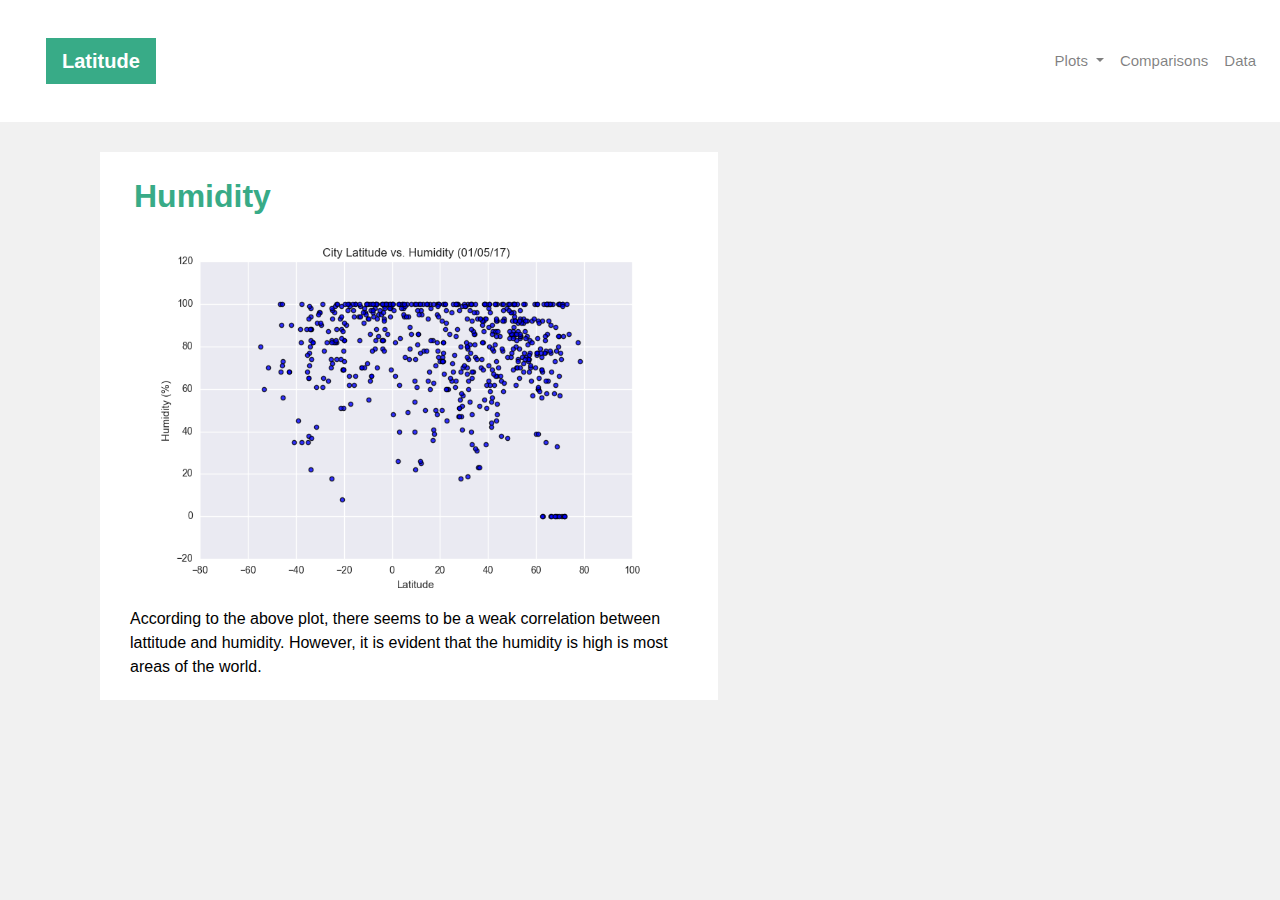
<file: humidity.html>
<!DOCTYPE html>
<html lang="en">

<head>
  <meta charset="UTF-8">
  <meta name="viewport" content="width=device-width, initial-scale=1.0">
  <title>Humidity</title>
  <link rel="stylesheet" href="https://stackpath.bootstrapcdn.com/bootstrap/4.3.1/css/bootstrap.min.css"
    integrity="sha384-ggOyR0iXCbMQv3Xipma34MD+dH/1fQ784/j6cY/iJTQUOhcWr7x9JvoRxT2MZw1T" crossorigin="anonymous">
  <link rel="stylesheet" href="styles.css">
</head>

<body>
  <div class="navigation">
    <nav class="navbar navbar-expand-lg navbar-light">
      <a class="navbar-brand" href="Weather.html">Latitude</a>
      <div class="collapse navbar-collapse" id="navbarNavDropdown">
        <ul class="navbar-nav ml-auto">
          <li class="nav-item dropdown">
            <a class="nav-link dropdown-toggle" href="#" id="navbarDropdownMenu" data-toggle="dropdown"
              aria-haspopup="true" aria-expanded="false">
              Plots
            </a>
            <div class="dropdown-menu" aria-labelledby="navbarDropdownMenu">
              <a class="dropdown-item" href="temperature.html">City Lattitude vs. Max Temperature</a>
              <a class="dropdown-item active" href="humidity.html">City Lattitude vs. Humidity</a>
              <a class="dropdown-item" href="cloudiness.html">City Lattitude vs. Cloudiness</a>
              <a class="dropdown-item" href="windspeed.html">City Lattitude vs. Wind Speed</a>
            </div>
          </li>
          <li class="nav-item">
            <a class="nav-link" href="comparisons.html">Comparisons</a>
          </li>
          <li class="nav-item">
            <a class="nav-link" href="data.html">Data </a>
          </li>
        </ul>
      </div>
    </nav>
  </div>
  <div class='container'>
    <div class='col-lg-7 col-md-12'>
      <div class='details'>
        <h2 class='header'> Humidity</h2>
        <img src='/Resources/Assets/Fig2.png' alt=Fig2>
        <p>According to the above plot, there seems to be a weak correlation between lattitude and humidity. However, it
          is evident that the humidity is high is most areas of the world.</p>
      </div>
    </div>
  </div>
  <script src="https://code.jquery.com/jquery-3.3.1.slim.min.js" integrity="sha384-q8i/X+965DzO0rT7abK41JStQIAqVgRVzpbzo5smXKp4YfRvH+8abtTE1Pi6jizo" crossorigin="anonymous"></script>
  <script src="https://cdnjs.cloudflare.com/ajax/libs/popper.js/1.14.7/umd/popper.min.js" integrity="sha384-UO2eT0CpHqdSJQ6hJty5KVphtPhzWj9WO1clHTMGa3JDZwrnQq4sF86dIHNDz0W1" crossorigin="anonymous"></script>
  <script src="https://stackpath.bootstrapcdn.com/bootstrap/4.3.1/js/bootstrap.min.js" integrity="sha384-JjSmVgyd0p3pXB1rRibZUAYoIIy6OrQ6VrjIEaFf/nJGzIxFDsf4x0xIM+B07jRM" crossorigin="anonymous"></script>
  
</body>

</html>
</file>
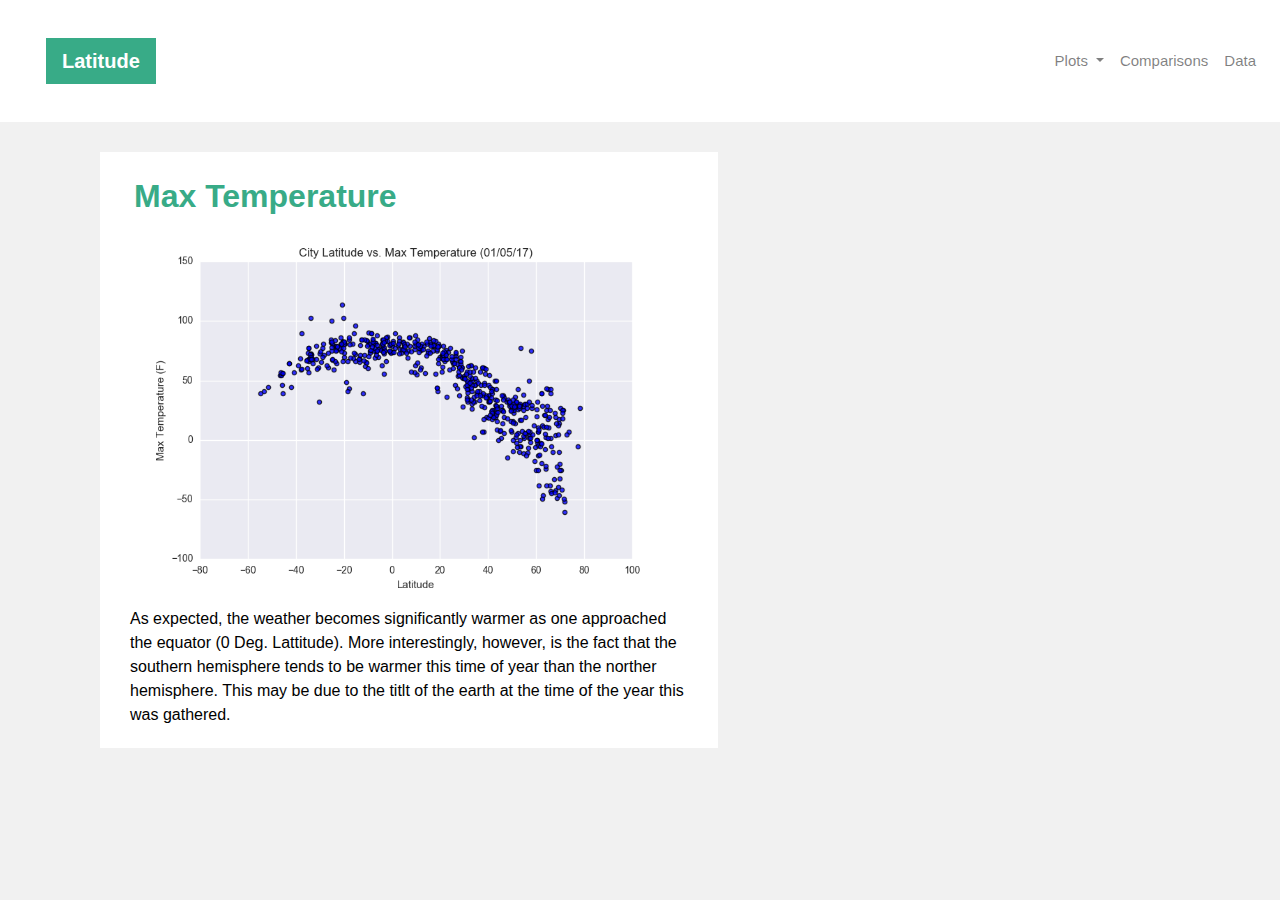
<file: temperature.html>
<!DOCTYPE html>
<html lang="en">

<head>
  <meta charset="UTF-8">
  <meta name="viewport" content="width=device-width, initial-scale=1.0">
  <title>Temperature</title>
  <link rel="stylesheet" href="https://stackpath.bootstrapcdn.com/bootstrap/4.3.1/css/bootstrap.min.css"
    integrity="sha384-ggOyR0iXCbMQv3Xipma34MD+dH/1fQ784/j6cY/iJTQUOhcWr7x9JvoRxT2MZw1T" crossorigin="anonymous">
  <link rel="stylesheet" href="styles.css">
</head>

<body>
  <div class="navigation">
    <nav class="navbar navbar-expand-lg navbar-light">
      <a class="navbar-brand" href="Weather.html">Latitude</a>
      <div class="collapse navbar-collapse" id="navbarNavDropdown">
        <ul class="navbar-nav ml-auto">
          <li class="nav-item dropdown">
            <a class="nav-link dropdown-toggle" href="#" id="navbarDropdownMenu" data-toggle="dropdown"
              aria-haspopup="true" aria-expanded="false">
              Plots
            </a>
            <div class="dropdown-menu" aria-labelledby="navbarDropdownMenu">
              <a class="dropdown-item active" href="temperature.html">City Lattitude vs. Max Temperature</a>
              <a class="dropdown-item" href="humidity.html">City Lattitude vs. Humidity</a>
              <a class="dropdown-item" href="cloudiness.html">City Lattitude vs. Cloudiness</a>
              <a class="dropdown-item" href="windspeed.html">City Lattitude vs. Wind Speed</a>
            </div>
          </li>
          <li class="nav-item">
            <a class="nav-link" href="comparisons.html">Comparisons</a>
          </li>
          <li class="nav-item">
            <a class="nav-link" href="data.html">Data </a>
          </li>
        </ul>
      </div>
    </nav>
  </div>
  <div class='container'>
    <div class='col-lg-7 col-md-12'>
      <div class='details'>
        <h2 class='header'> Max Temperature</h2>
        <img src='/Resources/Assets/Fig1.png' alt=Fig1>
        <p>As expected, the weather becomes significantly warmer as one approached the equator (0 Deg. Lattitude). More
          interestingly, however, is the fact that the southern hemisphere tends to be warmer this time of year than the
          norther hemisphere. This may be due to the titlt of the earth at the time of the year this was gathered.</p>
      </div>
    </div>
  </div>
  <script src="https://code.jquery.com/jquery-3.3.1.slim.min.js" integrity="sha384-q8i/X+965DzO0rT7abK41JStQIAqVgRVzpbzo5smXKp4YfRvH+8abtTE1Pi6jizo" crossorigin="anonymous"></script>
  <script src="https://cdnjs.cloudflare.com/ajax/libs/popper.js/1.14.7/umd/popper.min.js" integrity="sha384-UO2eT0CpHqdSJQ6hJty5KVphtPhzWj9WO1clHTMGa3JDZwrnQq4sF86dIHNDz0W1" crossorigin="anonymous"></script>
  <script src="https://stackpath.bootstrapcdn.com/bootstrap/4.3.1/js/bootstrap.min.js" integrity="sha384-JjSmVgyd0p3pXB1rRibZUAYoIIy6OrQ6VrjIEaFf/nJGzIxFDsf4x0xIM+B07jRM" crossorigin="anonymous"></script>
  
</body>

</html>
</file>
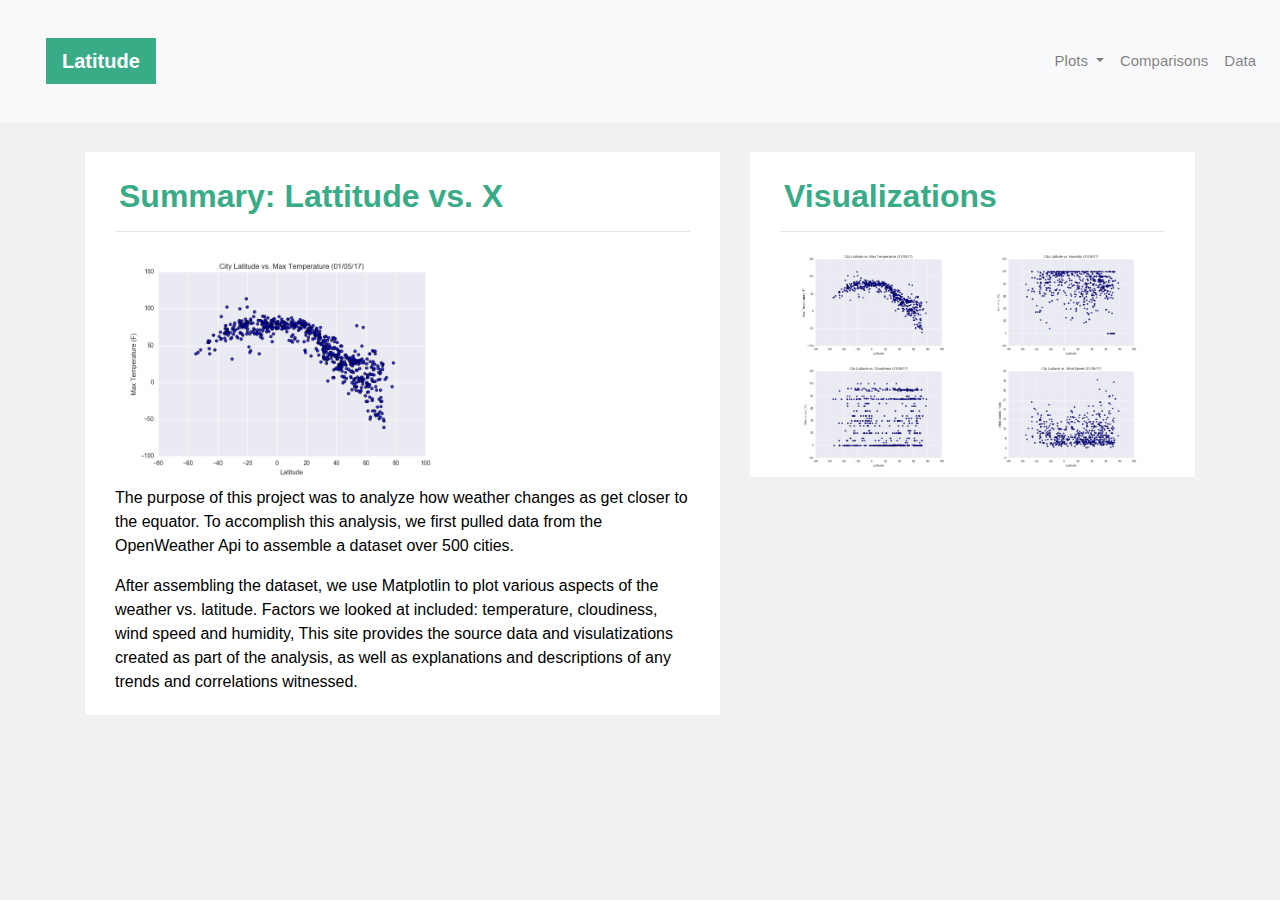
<file: Weather.html>
<!DOCTYPE html>
<html lang="en">

<head>
  <meta charset="UTF-8">
  <meta name="viewport" content="width=device-width, initial-scale=1.0, shrink-to-fit=no">
  <title>Weather Data</title>
  <link rel="stylesheet" href="https://stackpath.bootstrapcdn.com/bootstrap/4.3.1/css/bootstrap.min.css"
    integrity="sha384-ggOyR0iXCbMQv3Xipma34MD+dH/1fQ784/j6cY/iJTQUOhcWr7x9JvoRxT2MZw1T" crossorigin="anonymous">
  <link rel="stylesheet" href="styles.css">
</head>

<body>
  <!-- Navigation Bar -->
  <div class="navigation">
    <nav class="navbar navbar-expand-lg navbar-light bg-light">
      <a class="navbar-brand" href="Weather.html">Latitude</a>
      <button class="navbar-toggler" type="button" data-toggle="collapse" data-target="#navbarSupportedContent"
      aria-controls="navbarSupportedContent" aria-expanded="false" aria-label="Toggle navigation">
        <span class="navbar-toggler-icon"></span>
      </button>

      <div class="collapse navbar-collapse" id="navbarSupportedContent">
        <ul class="navbar-nav ml-auto">
          <li class="nav-item dropdown">
            <a class="nav-link dropdown-toggle" href="#" id="navbarDropdown" data-toggle="dropdown"
              aria-haspopup="true" aria-expanded="false">
              Plots
            </a>
            <div class="dropdown-menu" aria-labelledby="navbarDropdown" >
              <a class="dropdown-item" href="temperature.html">City Lattitude vs. Max Temperature</a>
              <a class="dropdown-item" href="humidity.html">City Lattitude vs. Humidity</a>
              <a class="dropdown-item" href="cloudiness.html">City Lattitude vs. Cloudiness</a>
              <a class="dropdown-item" href="windspeed.html">City Lattitude vs. Wind Speed</a>
            </div>
          </li>
          <li class="nav-item">
            <a class="nav-link" href="comparisons.html">Comparisons</a>
          </li>
          <li class="nav-item">
            <a class="nav-link" href="data.html">Data </a>
          </li>
        </ul>
      </div>
    </nav>
  </div>
  <!-- End Navigation Bar -->

  <!-- Summary Container -->

  <div class="container">
    <div class="row">
      <!-- Summary Details -->
      <div class="col-lg-7 col-md-12">
        <div class="details">
          <h2 class='header'>Summary: Lattitude vs. X</h2>
          <hr>
          <img src="/Resources/Assets/Fig1.png" alt="Latitude vs. Max Temperature" class='image_description' />
          <p>The purpose of this project was to analyze how weather changes as get closer to the
            equator. To accomplish
            this analysis, we first pulled data from the OpenWeather Api to assemble a dataset over 500 cities.</p>
          <p> After assembling the dataset, we use Matplotlin to plot various aspects of the weather
            vs. latitude.
            Factors we looked at included: temperature, cloudiness, wind speed and humidity, This site provides the
            source data and visulatizations created as part of the analysis, as well as explanations and descriptions of
            any trends and correlations witnessed.</p>
        </div>
      </div>
      <!-- Summary Details -->
      <!-- Visuals -->
      <div class='col-lg-5 col-md-12'>
        <div class="details">
          <h2 class='header'>Visualizations</h2>
          <hr>
          <div class='container'>
            <div class='row'>
              <div class='col-6'>
                <a href=temperature.html>
                  <img src="/Resources/Assets/Fig1.png" alt="Fig1" title='City Lattitude vs. Max Temperature'
                    class='graphs' />
                </a>
              </div>
              <div class='col-6'>
                <a href=humidity.html>
                  <img src="/Resources/Assets/Fig2.png" alt="Fig2" title='City Lattitude vs. Humidity' class='graphs' />
                </a>
              </div>
              <div class='col-6'>
                <a href=cloudiness.html>
                  <img src="/Resources/Assets/Fig3.png" alt="Fig3" title='City Lattitude vs. Cloudiness'
                    class='graphs' />
                </a>
              </div>
              <div class='col-6'>
                <a href=windspeed.html>
                  <img src="/Resources/Assets/Fig4.png" alt="Fig4" title='City Lattitude vs. Wind Speed'
                    class='graphs' />
                </a>
              </div>
            </div>
          </div>
        </div>
        <!-- End of Visuals -->
      </div>
    </div>
  </div>
  <script src="https://code.jquery.com/jquery-3.3.1.slim.min.js" integrity="sha384-q8i/X+965DzO0rT7abK41JStQIAqVgRVzpbzo5smXKp4YfRvH+8abtTE1Pi6jizo" crossorigin="anonymous"></script>
  <script src="https://cdnjs.cloudflare.com/ajax/libs/popper.js/1.14.7/umd/popper.min.js" integrity="sha384-UO2eT0CpHqdSJQ6hJty5KVphtPhzWj9WO1clHTMGa3JDZwrnQq4sF86dIHNDz0W1" crossorigin="anonymous"></script>
  <script src="https://stackpath.bootstrapcdn.com/bootstrap/4.3.1/js/bootstrap.min.js" integrity="sha384-JjSmVgyd0p3pXB1rRibZUAYoIIy6OrQ6VrjIEaFf/nJGzIxFDsf4x0xIM+B07jRM" crossorigin="anonymous"></script>
  
</body>
</html>
</file>
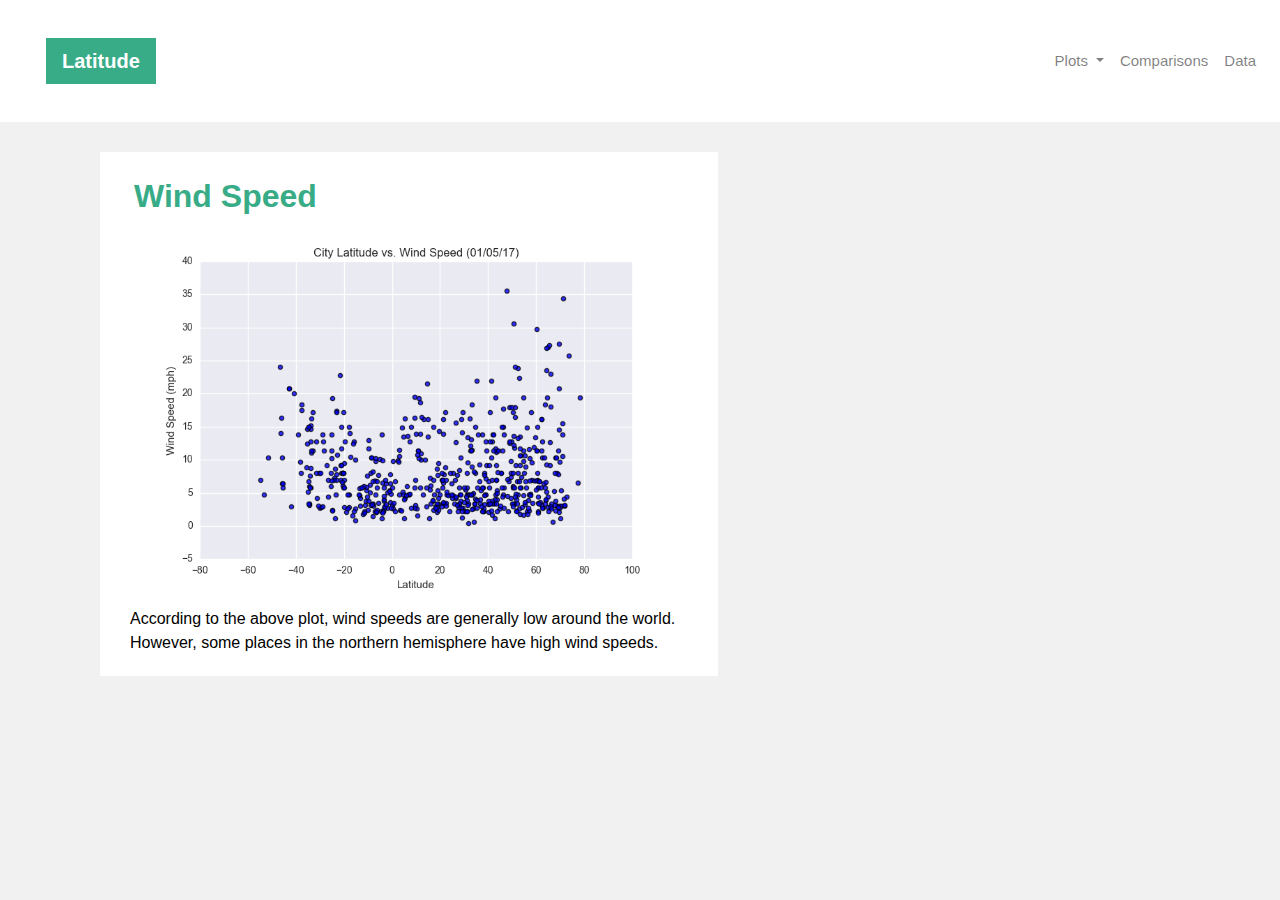
<file: windspeed.html>
<!DOCTYPE html>
<html lang="en">

<head>
  <meta charset="UTF-8">
  <meta name="viewport" content="width=device-width, initial-scale=1.0">
  <title>Wind Speed</title>
  <link rel="stylesheet" href="https://stackpath.bootstrapcdn.com/bootstrap/4.3.1/css/bootstrap.min.css"
    integrity="sha384-ggOyR0iXCbMQv3Xipma34MD+dH/1fQ784/j6cY/iJTQUOhcWr7x9JvoRxT2MZw1T" crossorigin="anonymous">
  <link rel="stylesheet" href="styles.css">
</head>

<body>
  <div class="navigation">
    <nav class="navbar navbar-expand-lg navbar-light">
      <a class="navbar-brand" href="Weather.html">Latitude</a>
      <div class="collapse navbar-collapse" id="navbarNavDropdown">
        <ul class="navbar-nav ml-auto">
          <li class="nav-item dropdown">
            <a class="nav-link dropdown-toggle" href="#" id="navbarDropdownMenu" data-toggle="dropdown"
              aria-haspopup="true" aria-expanded="false">
              Plots
            </a>
            <div class="dropdown-menu" aria-labelledby="navbarDropdownMenu">
              <a class="dropdown-item" href="temperature.html">City Lattitude vs. Max Temperature</a>
              <a class="dropdown-item" href="humidity.html">City Lattitude vs. Humidity</a>
              <a class="dropdown-item" href="cloudiness.html">City Lattitude vs. Cloudiness</a>
              <a class="dropdown-item active" href="windspeed.html">City Lattitude vs. Wind Speed</a>
            </div>
          </li>
          <li class="nav-item">
            <a class="nav-link" href="comparisons.html">Comparisons</a>
          </li>
          <li class="nav-item">
            <a class="nav-link" href="data.html">Data </a>
          </li>
        </ul>
      </div>
    </nav>
  </div>
  <div class='container'>
    <div class='col-lg-7 col-md-12'>
      <div class='details'>
        <h2 class='header'> Wind Speed</h2>
        <img src='/Resources/Assets/Fig4.png' alt=Fig4>
        <p>According to the above plot, wind speeds are generally low around the world. However, some places in the
          northern hemisphere have high wind speeds.</p>
      </div>
    </div>
  </div>
  <script src="https://code.jquery.com/jquery-3.3.1.slim.min.js" integrity="sha384-q8i/X+965DzO0rT7abK41JStQIAqVgRVzpbzo5smXKp4YfRvH+8abtTE1Pi6jizo" crossorigin="anonymous"></script>
  <script src="https://cdnjs.cloudflare.com/ajax/libs/popper.js/1.14.7/umd/popper.min.js" integrity="sha384-UO2eT0CpHqdSJQ6hJty5KVphtPhzWj9WO1clHTMGa3JDZwrnQq4sF86dIHNDz0W1" crossorigin="anonymous"></script>
  <script src="https://stackpath.bootstrapcdn.com/bootstrap/4.3.1/js/bootstrap.min.js" integrity="sha384-JjSmVgyd0p3pXB1rRibZUAYoIIy6OrQ6VrjIEaFf/nJGzIxFDsf4x0xIM+B07jRM" crossorigin="anonymous"></script>
  
</body>

</html>
</file>
<file: styles.css>
/* Body */
body{
    background: #f1f1f1;
}

/* Navigation bar */
.navbar {
    background-color: white;
    font-size: 15px;
}

.navbar .navbar-brand{
    color: white;
    padding: inherit;
    font-weight: bold;
    background-color: #38ab87;
    margin: 30px;
}

.nav-link:hover{
    background-color: #E7E7E7;
    overflow: visible ;
}

/* Dropdowns */
.active , .dropdown-menu .dropdown-item:active a:hover{
    background-color:#E7E7E7; 
    overflow: visible;
  }

.dropdown .dropdown-menu .dropdown-item:active, .dropdown .dropdown-menu .dropdown-item:hover{
    background-color:#E7E7E7;
    overflow: visible; 
  }
a{
    color: #6d8092;
    overflow: visible;
}
.dropdown-item{
    color:#30615c;
    overflow: visible;
}

/*Details*/
.details {
    margin-top: 30px;
    margin-bottom: 60px;
    padding:  10px 30px 5px;
    color: #38ab87;
    background-color: white;
}

.header{
    padding-top: 15px;
    padding-left: 4px;
    color: #38ab87;
    font-weight: bold;
}

img{
    width: 100%;
    height: 100%;
}
.image_description{
    width:60%;
    height: 60%;
    color: black;
}
p{
    color: black;
}

.table{
    background-color: white;
}

ul#menu :hover{}

/* Media Queries */
@media (max-width:991.98px){
.navbar{
    max-height: none;
    padding: inherit;
}
.navbar div{
    margin: inherit;
    background-color: white;
}

.navbar .navbar-brand{
    color: white;
    padding: inherit;
    font-weight: bold;
    background-color: #38ab87;
    margin: 30px;
}

.details {
    margin-top: 30px;
    margin-bottom: 60px;
    padding:  10px 30px 5px;
    color: #38ab87;
    background-color: white;
}

.header{
    padding-top: 15px;
    padding-left: 4px;
    color: #38ab87;
    font-weight: bold;
}

img{
    width: 100%;
    height: 100%;
}
.image_description{
    float: inline-start;
    width:60%;
    height: 60%;
}

.graphs:hover{
    border-color: #38ab87;
    border-style: solid;
}

.table{
    background-color: white;
}
</file>
